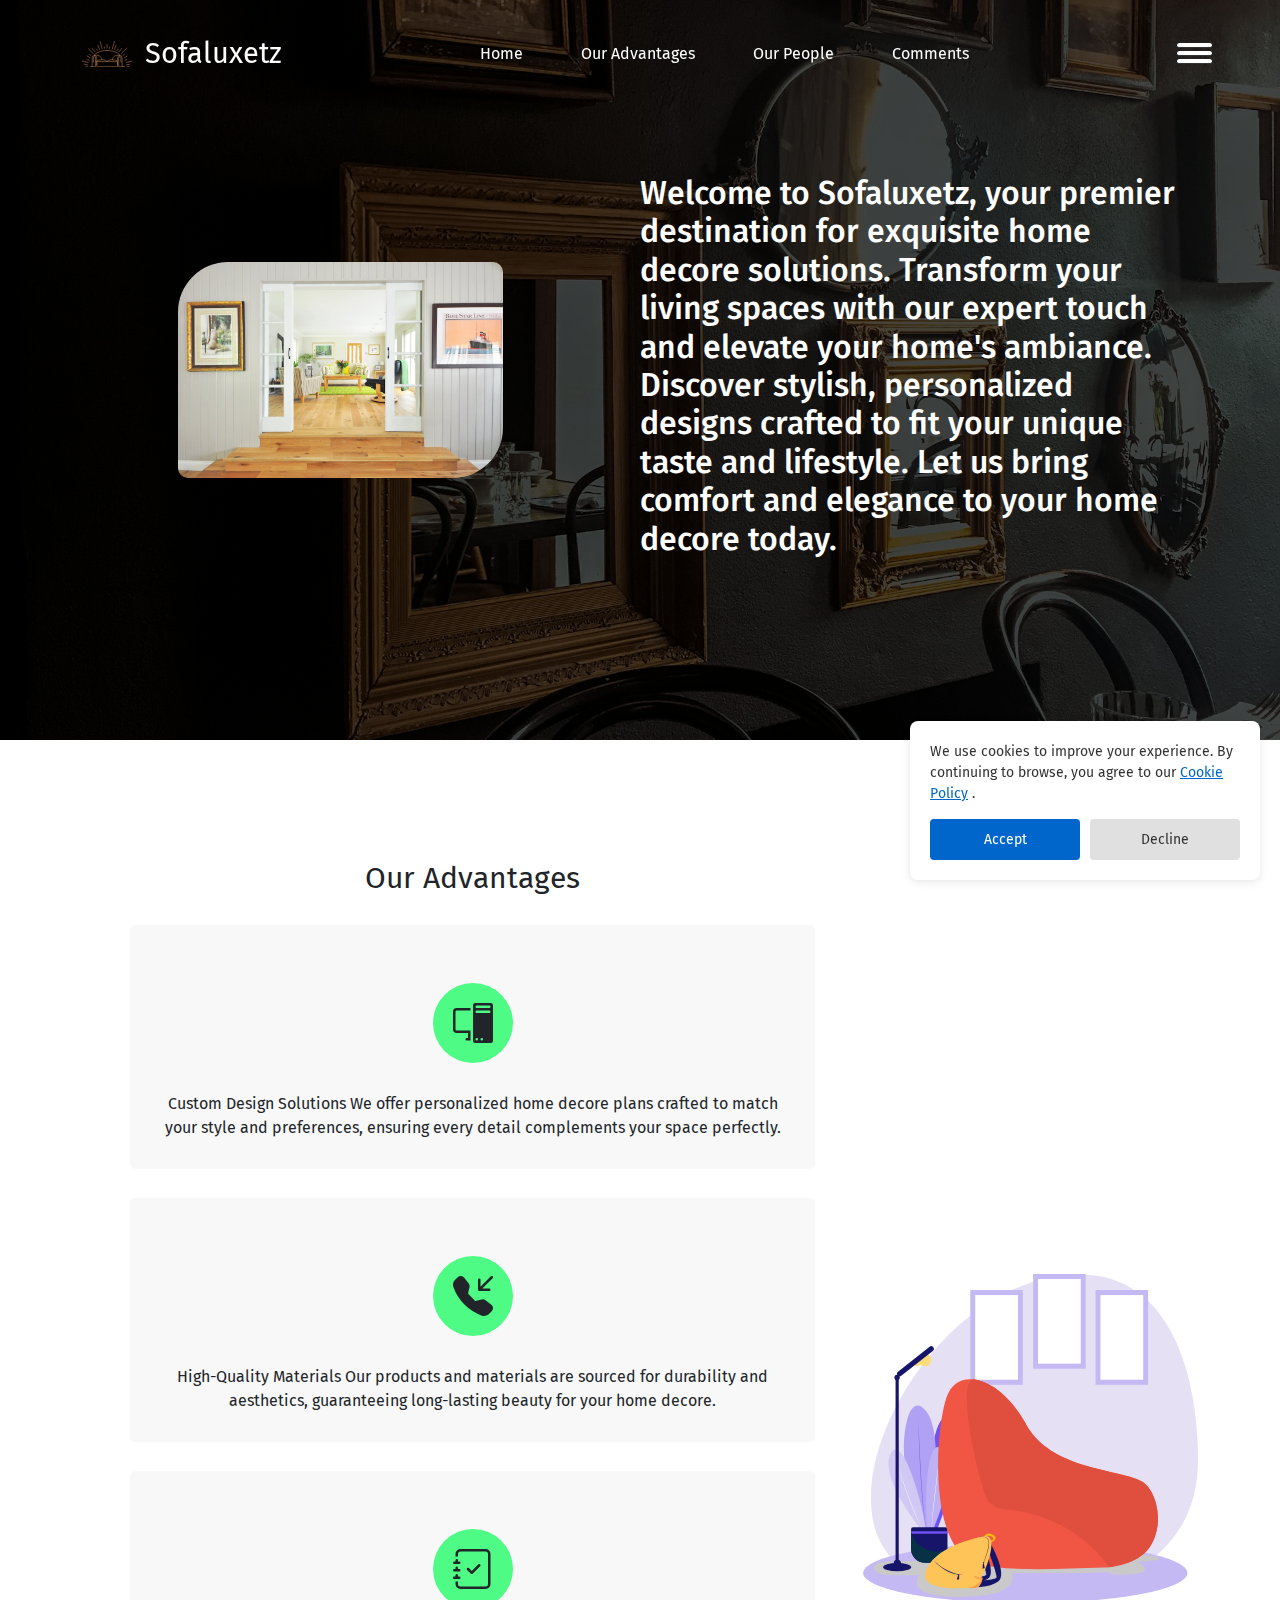
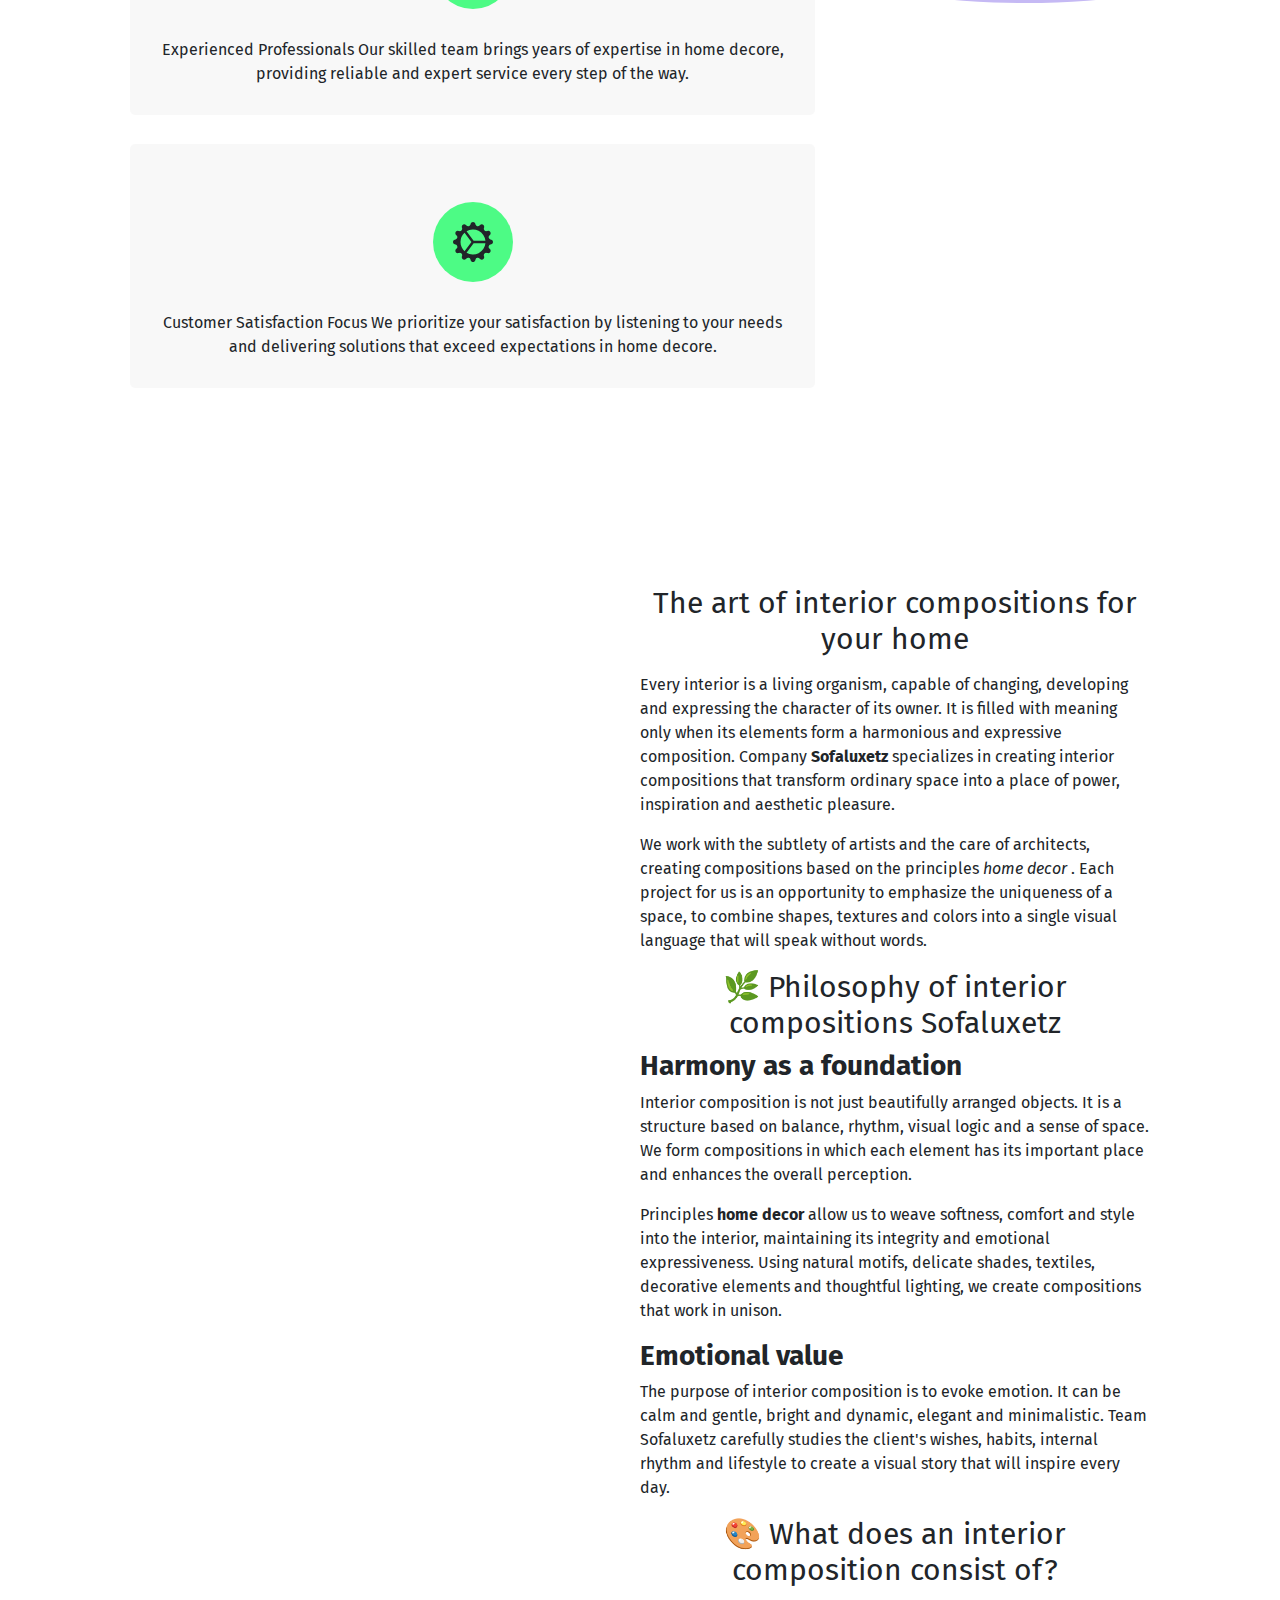
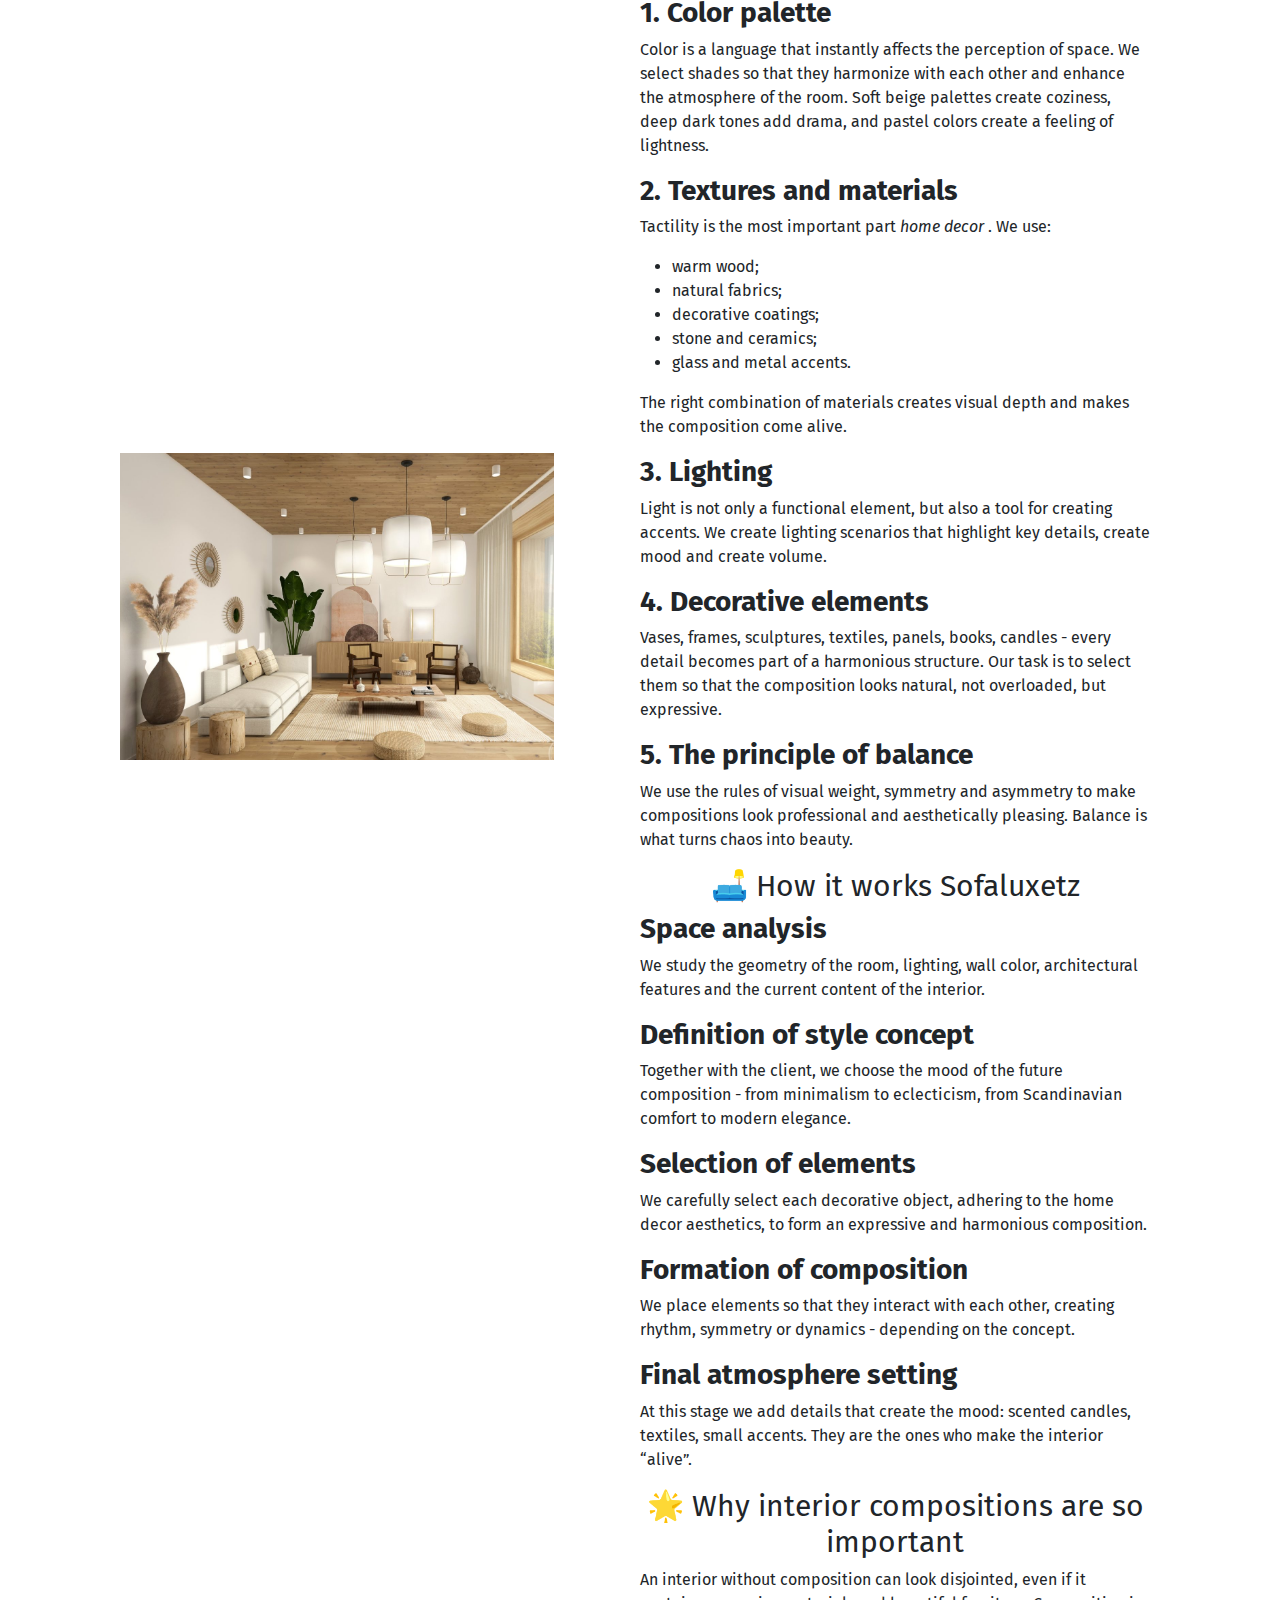
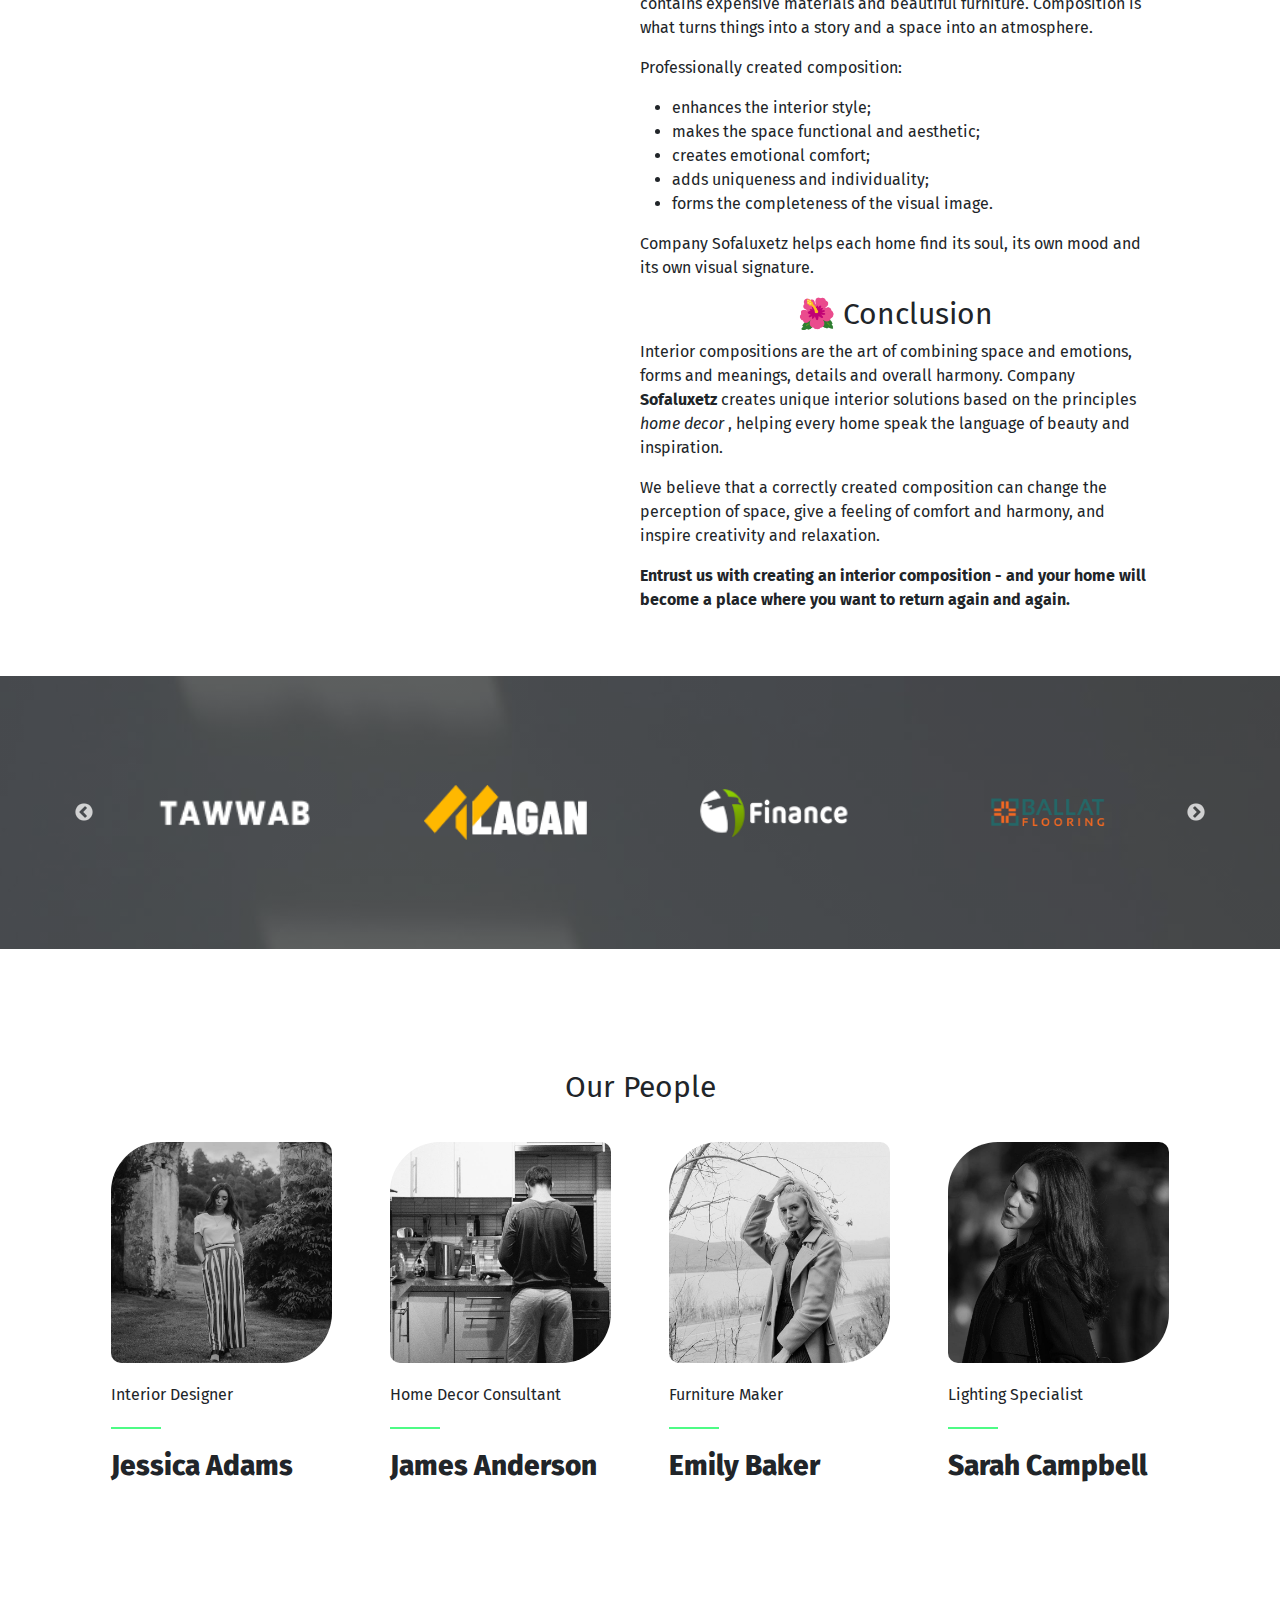
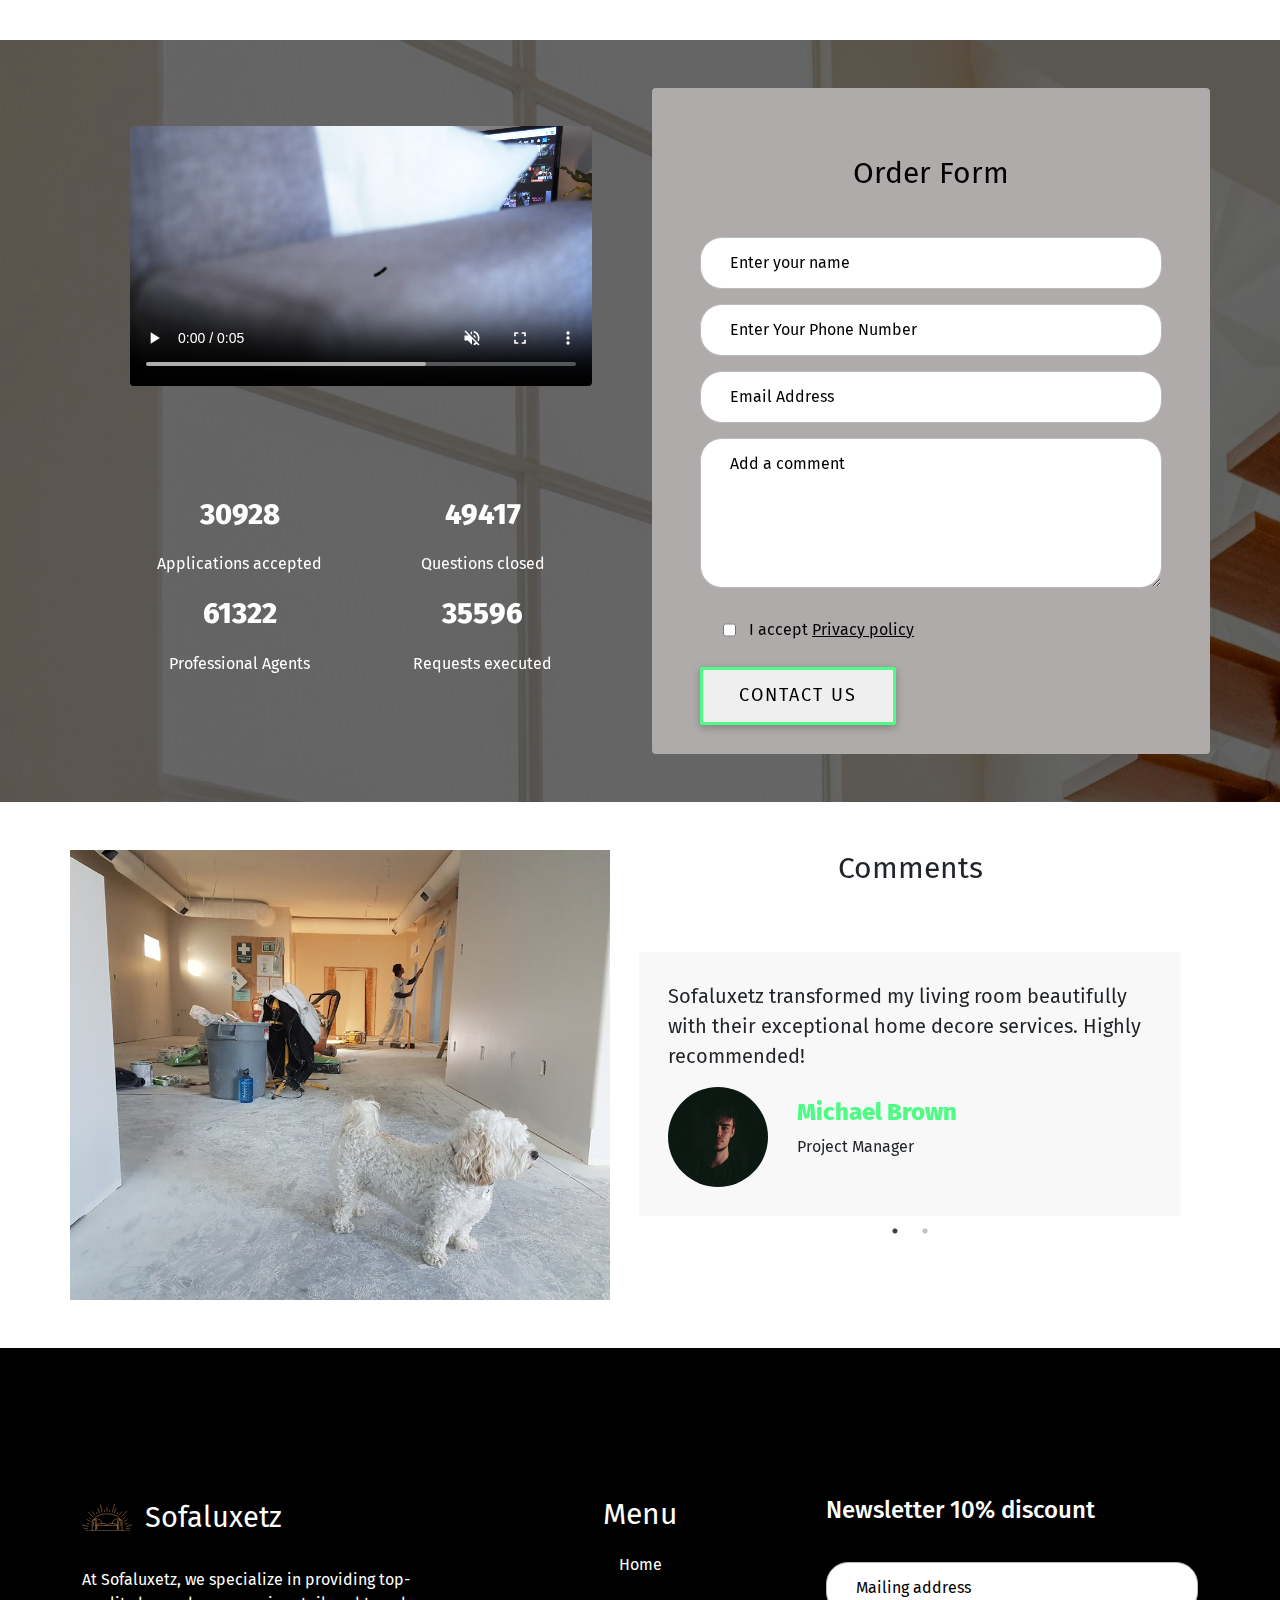
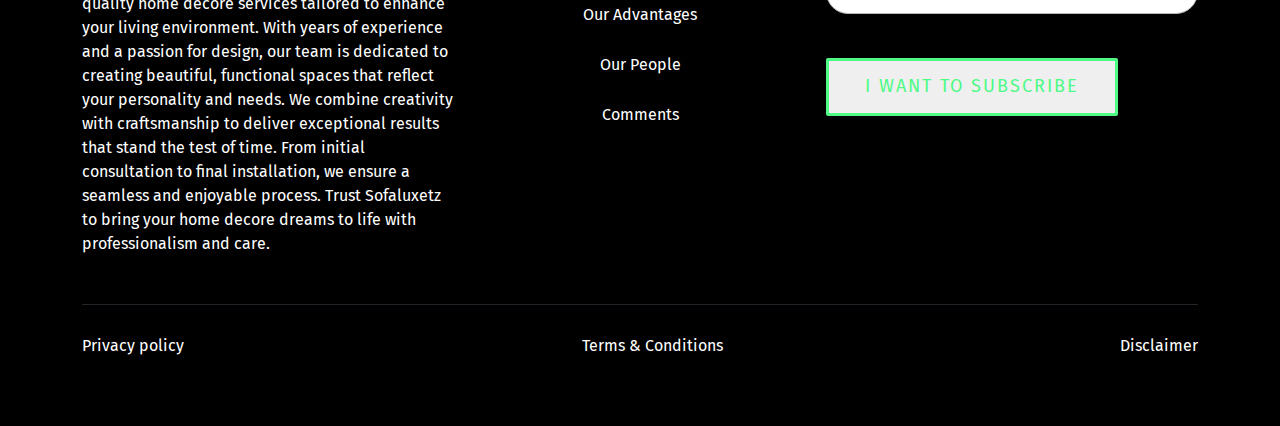
<file: public/index.html>
<!DOCTYPE html> 
<html>
  <head>
   
   <!-- Google tag (gtag.js) -->
<script async src="https://www.googletagmanager.com/gtag/js?id=G-1SFYRW13E4"></script>
<script>
  window.dataLayer = window.dataLayer || [];
  function gtag(){dataLayer.push(arguments);}
  gtag('js', new Date());

  gtag('config', 'G-1SFYRW13E4');
</script>
    <meta charset="UTF-8" />
    <meta http-equiv="X-UA-Compatible" content="IE=edge" />
    <meta name="viewport" content="width=device-width, initial-scale=1.0" />

    <link href="https://fonts.googleapis.com/css2?family=Fira+Sans:ital,wght@0,100;0,200;0,300;0,400;0,500;0,600;0,700;0,800;0,900;1,100;1,200;1,300;1,400;1,500;1,600;1,700;1,800;1,900&display=swap" rel="stylesheet" />

    <title>Sofaluxetz — The art of interior compositions for your home</title>

    <meta property="og:title" content="Sofaluxetz — The art of interior compositions for your home" />
    <meta property="og:image" content="posts/2025_12_01/decor-09ec9-1.png" />
    <meta name="keywords" content="home decore" />
    <meta property="og:description" content="Every interior is a living organism, capable of changing, developing and expressing the character of its owner. It is filled with meaning only when its" />
    <meta name="description" content="Every interior is a living organism, capable of changing, developing and expressing the character of its owner. It is filled with meaning only when its" />

    <link rel="stylesheet" href="interface/css/slick.css" />
    <link rel="stylesheet" href="interface/css/slick-theme.css" />
    <link rel="stylesheet" href="interface/css/bootstrap.min.css" />
    
    <script src="interface/js/bootstrap.min.js"></script>
    <script src="interface/js/jquery-3.7.1.min.js"></script>
    <script src="interface/js/slick.min.js"></script>

     
    <link rel="shortcut icon" href="brand.svg" type="image/x-icon" />
    <link href="https://fonts.googleapis.com/css2?family=Fira+Sans:ital,wght@0,100;0,200;0,300;0,400;0,500;0,600;0,700;0,800;0,900;1,100;1,200;1,300;1,400;1,500;1,600;1,700;1,800;1,900&display=swap" rel="stylesheet" />
    <link href="https://fonts.googleapis.com/css2?family=Big+Shoulders+Stencil+Display:wght@400;500;600;700&display=swap" rel="stylesheet" />

    <style>

      body {
          width: 100%;
          direction: ltr;
          font-family: 'Fira Sans', sans-serif !important;
          font-size: 16px;
          margin: 0;
          padding: 0;
          overflow-x: hidden;
      }

      :root {
        --m-col-1: #f17fc6;
        --m-col-2: #aa68ec;
        --m-col-3: #4dfb85;
        --m-col-4: #fa8893;
        --m-col-5: #9771f9;
      }

      h2 {
        text-align: center;
        width: 100%;
        font-size: 30px;
        font-weight: 400;
      }
      .main-For-pad {
        padding: 120px 0px;
      }
      .content-block p{
        margin-bottom: 13px;
        text-indent: 3ch;
      }
      .content-block h2{
          font-weight: 400;
          text-align: center;
          margin-bottom:  29px;
      }
 
      .content-block table, .content-block a{
          word-break: break-word;
          color: inherit;
      }

      .btn-1 {
        text-decoration: none;
        display: inline-block;
        transition: all 0.2s ease-in;
        position: relative;
        overflow: hidden;
        z-index: 1;
        color: #090909;
        padding: 0.7em 1.7em;
        cursor: pointer;
        font-size: 18px;
        border-radius: 0.5em;
        background: #e8e8e8;
        border: 1px solid #e8e8e8;
        box-shadow: 6px 6px 12px #c5c5c5, -6px -6px 12px #ffffff;
      }

      .btn-1:active {
        color: #666;
        box-shadow: inset 4px 4px 12px #c5c5c5, inset -4px -4px 12px #ffffff;
      }

      .btn-1:before {
        content: "";
        position: absolute;
        left: 50%;
        transform: translateX(-50%) scaleY(1) scaleX(1.25);
        top: 100%;
        width: 140%;
        height: 180%;
        background-color: rgba(0, 0, 0, 0.05);
        border-radius: 50%;
        display: block;
        transition: all 0.5s 0.1s cubic-bezier(0.55, 0, 0.1, 1);
        z-index: -1;
      }

      .btn-1:after {
        content: "";
        position: absolute;
        left: 55%;
        transform: translateX(-50%) scaleY(1) scaleX(1.45);
        top: 180%;
        width: 160%;
        height: 190%;
        background-color: var(--m-col-3);
        border-radius: 50%;
        display: block;
        transition: all 0.5s 0.1s cubic-bezier(0.55, 0, 0.1, 1);
        z-index: -1;
      }

      .btn-1:hover {
        color: #ffffff;
        border: 1px solid var(--m-col-3);
      }

      .btn-1:hover:before {
        top: -35%;
        background-color: var(--m-col-3);
        transform: translateX(-50%) scaleY(1.3) scaleX(0.8);
      }

      .btn-1:hover:after {
        top: -45%;
        background-color: var(--m-col-3);
        transform: translateX(-50%) scaleY(1.3) scaleX(0.8);
      }

      .btn-2 {
        display: inline-block;
        width: auto;
        text-decoration: none;
        position: relative;
        padding: 16px 20px;
        border-radius: 7px;
        border: 1px solid var(--m-col-3);
        font-size: 14px;
        text-transform: uppercase;
        font-weight: 400;
        letter-spacing: 2px;
        background: transparent;
        color: #fff;
        overflow: hidden;
        box-shadow: 0 0 0 0 transparent;
        -webkit-transition: all 0.2s ease-in;
        -moz-transition: all 0.2s ease-in;
        transition: all 0.2s ease-in;
      }

      .btn-2:hover {
        color: white;
        background: var(--m-col-3);
        box-shadow: 0 0 30px 5px var(--m-col-3);
        -webkit-transition: all 0.2s ease-out;
        -moz-transition: all 0.2s ease-out;
        transition: all 0.2s ease-out;
      }

      .btn-2:hover::before {
        -webkit-animation: sh02 0.5s 0s linear;
        -moz-animation: sh02 0.5s 0s linear;
        animation: sh02 0.5s 0s linear;
      }

      .btn-2::before {
        content: '';
        display: block;
        width: 0px;
        height: 86%;
        position: absolute;
        top: 7%;
        left: 0%;
        opacity: 0;
        background: #fff;
        box-shadow: 0 0 50px 30px #fff;
        -webkit-transform: skewX(-20deg);
        -moz-transform: skewX(-20deg);
        -ms-transform: skewX(-20deg);
        -o-transform: skewX(-20deg);
        transform: skewX(-20deg);
      }

      @keyframes sh02 {
        from {
          opacity: 0;
          left: 0%;
        }

        50% {
          opacity: 1;
        }

        to {
          opacity: 0;
          left: 100%;
        }
      }

      .btn-2:active {
        box-shadow: 0 0 0 0 transparent;
        -webkit-transition: box-shadow 0.2s ease-in;
        -moz-transition: box-shadow 0.2s ease-in;
        transition: box-shadow 0.2s ease-in;
      }

      .btn-3 {
        font-size: 18px;
        letter-spacing: 2px;
        text-transform: uppercase;
        display: inline-block;
        text-align: center;
        padding: 0.7em 2em;
        border: 3px solid var(--m-col-3);
        border-radius: 2px;
        position: relative;
        box-shadow: 0 2px 10px rgba(0, 0, 0, 0.16), 0 3px 6px rgba(0, 0, 0, 0.1);
        color: var(--m-col-3);
        text-decoration: none;
        transition: 0.3s ease all;
        z-index: 1;
      }

      .btn-3:before {
        transition: 0.5s all ease;
        position: absolute;
        top: 0;
        left: 50%;
        right: 50%;
        bottom: 0;
        opacity: 0;
        content: '';
        background-color: var(--m-col-3);
        z-index: -1;
      }

      .btn-3:hover, .btn-3:focus {
        color: white;
      }

      .btn-3:hover:before, .btn-3:focus:before {
        transition: 0.5s all ease;
        left: 0;
        right: 0;
        opacity: 1;
      }

      .btn-3:active {
        transform: scale(0.9);
      }

      .btn-4 {
        display: inline-block;
        color: white;
        text-decoration: none;
        cursor: pointer;
        padding: 13px 20px;
        border-radius: 15px;
        background-color: gray;
        font-size: 25px;
        border: 2px solid black;
        transition: all 0.5s;
      }
      .btn-4:hover {
        color: white;
        background-color: var(--m-col-3);
        box-shadow: 0px 0px 15px var(--m-col-3);
        transform: scale(0.9);
      }

      .btn-5 {
        display: inline-block;
        text-decoration: none;
        border-radius: 8px;
        border: 1px solid transparent;
        padding: 0.6em 1.2em;
        font-size: 1em;
        font-weight: 400;
        font-family: inherit;
        background-color: #1a1a1a;
        cursor: pointer;
        color: white !important;
        transition: 0.2s;
      }

      .btn-5:hover {
        box-shadow: 0px 0px 17px -4px var(--m-col-3);
        border-color: var(--m-col-3);
        color: #f7f5ff;
        background-color: #2e2546;
      }

      .btn-5:active {
        box-shadow: 0px 0px 17px -7px var(--m-col-3);
        border-color: var(--m-col-3);
        transform: scale(0.95);
      }

      .main-header {
        position: relative;
        padding: 0;
        width: 100%;
        overflow-x: hidden;
      }

      .head-box {
        padding: 0;
      }

      .logo-and-menu {
        position: absolute;
        z-index: 1;
        display: flex;
        justify-content: space-between;
        padding: 29px 0;
      }

      .logo-and-name {
        display: flex;
      }

      .logo {
        height: auto;
        margin: auto 0;
        width: 50px;
      }

      .logo img {
        width: 100%;
      }

      .name {
        height: auto;
        margin: auto 0;
        color: white;
        padding-left: 13px;
        font-size: 29px;
      }

      .main-menu-list {
        text-align: center;
        display: flex;
      }

      .nav-li {
        transition: 0.5s;
        display: block;
        margin: auto 0;
        flex: 1;
        padding: 13px 29px;
        list-style: none;
        white-space: nowrap;
      }

      .nav-li:hover a {
        transition: 0.5s;
        color: var(--m-col-3);
      }

      .nav-li a, .cont a {
        text-decoration: none;
        color: white;
      }

      .burger-menu {
        display: none;
        width: 35px;
        height: 22px;
        margin: auto 10px;
      }

      .line {
        display: block;
        width: 100%;
        height: 5px;
        margin-bottom: 3px;
        background-color: black;
        border-bottom: 1px solid #333;
        border-radius: 5px;
      }

      .burgMain {
        cursor: pointer;
        display: block;
        width: 35px;
        height: 22px;
        margin: auto 10px;
      }

      .burgMain .line {
        background-color: white;
      }

      .headSlid {
        display: none;
        right: 0;
        z-index: 2;
        position: fixed;
        width: 400px;
        height: 100vh;
        background-color: black;
      }

      .cross {
        cursor: pointer;
        position: absolute;
        right: 0;
        margin: 15px 25px;
      }

      .cross svg {
        width: 30px;
        height: 30px;
        color: grey;
      }

      .headSlid .foot-logo {
        padding: 38px 25px 29px;
      }

      .cont-head {
        display: flex;
        padding: 29px 29px 0;
      }

      .cont-head svg {
        display: block;
        margin-right: 10px;
        width: 30px;
        height: 30px;
        color: var(--m-col-3);
      }

      .cont-head p {
        flex: 1;
        color: white;
        margin-bottom: 0rem;
      }

      .cont-head a {
        text-decoration: none;
        color: white;
      }

      #hedMenuTwo {
        width: 100%;
        display: none;
        position: relative;
        top: 0;
        left: 0;
        background-color: #ffffff;
      }

      #hedMenuTwo nav {
        border: 2px solid #ffffff;
      }

      #hedMenuTwo nav a {
        text-decoration: none;
        color: black;
      }

      .nav-li1 {
        padding: 20px;
        list-style: none;
        transition: 0.5s;
        border-bottom: 1px solid #333;
      }

      .nav-li1-1 {
        padding: 20px;
        list-style: none;
      }

      .content-head {
        margin: auto;
        width: 100%;
        box-sizing: border-box;
        height: auto;
      }

      .single-item-block1 {
        height: auto;
        object-fit: cover;
        background-image: linear-gradient(rgba(0, 0, 0, 0.7), rgba(0, 0, 0, 0.7)), url(frame/depictions_header_6937db4c0d7957.47076741.jpg);
        background-position: center;
        background-size: cover;
      }

      

      .hero-box {
        display: flex;
        padding: 145px 0;
        flex-direction: row;
      }

      .img-head, .title-head {
        flex: 1;
      }

      .title-head {
        height: auto;
        margin: auto 0;
        color: white;
        padding: 0 29px;
      }

      .title-head h1 {
        padding: 29px 0;
        font-size: 32px;
      }

      .img-head {
          height: auto;
          margin: auto;
      }

      .img-head img {
        border-radius: 50px 10px;
        display: block;
        width: 60%;
        margin: 0 auto;
      }

      .main-cont {
        padding: 0;
        width: 100%;
        overflow-x: hidden;
      }

      .block-benefit {
        display: flex;
        padding-top: 120px;
        flex-direction: row;
      }

      .block1 {
        flex-direction: column;
        margin: 29px 48px;
        border-radius: 5px;
        padding: 29px 29px;
        display: flex;
        background-color: #00000007;
      }

      .icon1 {
        transition: 0.5s;
        border-radius: 50%;
        width: 80px;
        height: 80px;
        background-color: var(--m-col-3);
        margin: 29px auto 29px;
      }

      .icon1 svg {
        transition: 0.5s;
        position: relative;
        top: 50%;
        left: 50%;
        width: 50%;
        height: auto;
        transform: translate(-50%,-50%);
      }

      .block1-text {
        text-align: center;
      }

      .block1-text p {
        margin-bottom: 0rem;
      }
      .benef-box {
        width: 70%;
      }
      .benef-img {
        width: 30%;
      }

      .benef-img {
        height: auto;
        margin: auto;
      }

      .benef-img img {
        width: 100%;
        display: block;
        height: 400px;
        object-fit: contain;
      }

      .block1:hover .icon1 {
        background-color: black;
        transition: 0.5s;
      }

      .block1:hover .icon1 svg {
        color: white;
        transition: 0.5s;
      }

      .benef-box .btn-1, .benef-box .btn-2, .benef-box .btn-3, .benef-box.btn-4 {
        color: black;
      }

      .main-content {
        padding-top: 120px;
        display: flex;
        flex-direction: row;
      }

      .content, .img-content {
        flex: 1;
      }

      .content {
        order: 2;
        padding: 48px;
      }

      .img-content {
        order: 1;
        width: 100%;
        height: auto;
        margin: auto 0;
        display: flex;
        align-items: center;
        justify-content: center;
      }
     
      .img-content img {
        height: 307px;
        object-fit: contain;
        width: 100%;
        display: block;
        margin: 0 auto;
      }

      .price {
        display: inline-block;
        width: auto;
        padding: 13px 29px;
        margin-top: 13px;
        font-weight: 800;
        font-size: 25px;
        border-radius: 5px;
        background-color: var(--m-col-3);
      }

      .worker {
        display: flex;
        flex-direction: column;
        padding-top: 120px;
      }

      .box-worker {
        display: flex;
        flex-wrap: wrap;
      }

      .block2 {
        display: flex;
        flex-direction: column;
        flex: 1;
        margin: 29px;
      }

      .block2 img {
        width: 100%;
        border-radius: 50px 10px;
        filter: grayscale(100%);
        transition: 0.5s;
      }

      .block2 p {
        padding: 20px 0;
        margin-bottom: 0rem;
      }

      .block2 h3 {
        font-weight: 800;
        transition: 0.5s;
      }

      .block2:hover img {
        filter: grayscale(0%);
        transition: 0.5s;
      }

      .block2:hover h3 {
        color: var(--m-col-3);
        transition: 0.5s;
      }

      .slider1 {
        padding: 80px 0;
        background-image: linear-gradient(rgba(0, 0, 0, 0.6), rgba(0, 0, 0, 0.6)), url(frame/pictures_header_6937db4c0d7a63.38310267.jpg);
      }

      .content1 {
        margin: auto;
        padding: 29px;
        width: 100%;
        box-sizing: border-box;
      }

      .block3 {
        display: flex !important;
      }

      .block3 img {
        height: 55px;
        width: 100%;
        object-fit: contain;
        margin: auto;
      }

      .tariff {
        display: flex;
        flex-wrap: wrap;
        color: black;
        padding: 120px 0;
      }

      .tariff-block {
        transition: 0.5s;
        flex: 1;
        text-align: center;
        margin: 20px 29px;
        border: 1px solid grey;
        box-shadow: 5px 5px 18px #9b9696, -5px -5px 18px #a9a9a9;
        background-color: var(--m-col-3);
      }

      .wh-bg {
        background-color: white;
        padding: 29px 0;
        border-radius: 0 0 100px 100px;
      }

      .tariff-block .btn-1, .tariff-block .btn-2, .tariff-block .btn-3, .tariff-block .btn-4 {
        color: black;
        margin: 29px 29px;
        background-color: white;
      }

      .tariff-block .btn-5 {
        margin: 29px 29px;
      }

      .tariff-name {
        margin-bottom: 0rem;
        font-size: 29px;
      }

      .tariff-month {
        color: white;
        margin-bottom: 0rem;
        font-weight: 800;
        font-size: 30px;
        padding: 29px 13px 0;
      }

      .tarif1 {
        color: white;
        border-bottom: 2px solid white;
        margin-bottom: 0rem;
        padding: 29px 13px;
      }

      .tarif1 svg {
        width: 20px;
        padding-top: 3px;
        float: left;
        margin: auto 13px auto 0;
        height: 100%;
      }

      .tarif1 p {
        margin-bottom: 0rem;
      }

      .block-gallery {
        display: flex;
      }

      .title-gallery {
        padding-bottom: 29px;
        text-align: left;
      }

      .title-gallery h2 {
        font-weight: 400;
      }

      .block4 {
        margin-bottom: 29px;
        transition: 0.3s;
      }

      .block4 img {
        width: 100%;
        height: 100%;
        border-radius: 4px;
      }

      .block4:hover {
        transition: 0.3s;
        transform: scale(1.05);
      }

      .block4:hover img {
        box-shadow: 5px 5px 18px black, -5px -5px 18px black;
      }

      .comment {
        display: flex;
        padding: 48px 0;
        flex-direction: row;
      }

      .img-comment {
        flex: 1;
      }

      .img-comment img {
        object-fit: cover;
        width:100%;
        display: block;
        height: 450px;
      }

      .text-comment {
        display: flex;
        flex-direction: column;
      }

      .content2 {
        margin: auto;
        padding: 29px;
        width: 100%;
        max-width: 600px;
        box-sizing: border-box;
      }

      .main-comment {
        font-size: 20px;
      }

      .title-comment h2 {
        padding-bottom: 29px;
      }

      .block5 {
        display: flex;
        flex-direction: column;
        padding: 29px;
        border-radius: 4px;
        background-color: #00000007;
      }

      .img-and-name {
        display: flex;
      }

      .bl {
        width: 100px;
      }

      .bl img {
        width: 100%;
        border-radius: 50%;
      }

      .bl2 {
        height: auto;
        margin: auto 29px;
      }

      .bl2 h4 {
        font-weight: 800;
        color: var(--m-col-3);
      }

      .box {
        margin-top: 120px;
        background-image: linear-gradient(rgba(0, 0, 0, 0.6), rgba(0, 0, 0, 0.6)), url(frame/photos_header_6937db4c0d7ab0.14003416.jpg);
      }

      .main-form {
        display: flex;
        padding: 48px 0;
        flex-direction: row;
      }

      .video-and-stats, .forma {
        flex: 1;
      }

      .video-and-stats {
        display: flex;
        flex-direction: column;
        padding: 38px 60px;
      }

      .video-player {
        width: 100%;
        border-radius: 4px;
      }

      .main-stats {
        display: flex;
        padding-top: 100px;
        color: white;
      }

      .main-stats p {
        text-align: center;
      }

      .num {
        font-weight: 800;
        font-size: 29px;
      }

      .forma {
        padding: 29px 48px;
         background-color: #afabab;;
        border-radius: 4px;
      }

      .form-title {
        padding: 38px 0;
      }

      .form-title h2 {
        color: black;
        font-weight: 400;
        padding: 0;
      }

      .input-groupblock-part {
              border-radius: 22px;
              border: 0.5px solid #bbb;
              margin-bottom: 15px !important;
              padding: 13px 29px;
            }

            input::placeholder {
              color: black;
            }

            .textarea-groupblock-part {
              min-height: 150px;
              border-radius: 22px;
              border: 0.5px solid #bbb;
              padding: 13px 29px;
            }

            textarea::placeholder {
              color: black;
            }

            label {
              color: black;
            }

            .form-check {
              display: flex;
              padding: 23px;
            }

            .form-check label {
              display: block;
              text-align: center;
              padding: 0 13px;
            }

            .form-check a {
              color: black;
            }

            #check-inp {
              width: auto;
              margin: 0;
            }

            .block-form input, textarea {
              margin: 0 auto;
              width: 100%;
            }

      .block-form button {
        color: black;
      }

      .main-foot {
        padding: 48px 0;
        display: flex;
        flex-direction: column;
        background-color: black;
        width: 100%;
        overflow-x: hidden;
      }

      .map {
        padding: 0;
      }

      .cont-foot {
        display: flex;
        padding: 29px 48px;
        background-color: white;
        border-radius: 4px;
      }

      .cont-foot-title {
        height: auto;
        margin: auto 0;
      }

      .cont-foot-title h2 {
        font-weight: 800;
        padding: 0;
        color: var(--m-col-3);
      }

      .cont-foot-title p {
        text-align: center;
      }

      .block7 {
        flex: 1;
        height: auto;
        margin: auto 48px;
      }

      .block7 svg {
        width: 50px;
        height: 50px;
        margin-bottom: 20px;
        color: var(--m-col-3);
      }

      .block7 a {
        text-decoration: none;
        color: black;
      }

      .logo-and-news {
        display: flex;
        flex-direction: row;
        padding-top: 100px;
        padding-bottom: 48px;
      }

      .foot-logo {
        flex: 1;
        color: white;
      }

      .foot-logo p {
        padding-top: 29px;
        margin-bottom: 0rem;
      }

      .foot-menu {
        flex: 1;
      }

      .foot-menu h2 {
        text-align: center;
        color: white;
        padding: 0;
        font-weight: 400;
      }

      .foot-menu nav {
        flex-direction: column;
      }

      .foot-cont h2 {
        color: white;
        padding-bottom: 13px;
        font-weight: 400;
      }

      .newsletter {
        flex: 1;
        height: 100%;
        padding-bottom: 29px;
        color: white;
      }

      .newsletter h4 {
        padding: 0 0 29px;
      }

      .newsletter .input-groupblock-part {
        width: 100%;
      }

      .newsletter button {
        margin-top: 29px;
      }

      .footPrivBlok {
        border-top: 1px solid;
        display: flex;
        flex-wrap: wrap;
        justify-content: space-between;
        padding: 29px 0 20px;
      }

      .footPrivBlok a {
        text-decoration: none;
        color: white;
      }

      .empty {
        height: 2px;
        width: 50px;
        margin-bottom: 20px;
        background-color: var(--m-col-3);
      }
      .single-item2 {
        direction: initial;
      }

      @media (max-width: 1200px) {

        .text-comment {
          width: 500px;
        }

      }

      @media (max-width: 991px) {
        .benef-img {
          width: 100%;
        }
        .benef-box {
          width: 100%;
        }
        .head-box {
          background-color: var(--m-col-3);
        }

        .logo-and-menu {
          position: relative;
        }

        .main-menu {
          display: none;
        }

        .burger-menu {
          display: block;
        }

        .burgMain {
          display: none;
        }

        .block-benefit {
          flex-direction: column;
        }

        .benef-img {
          margin: 29px auto;
        }

        .benef-img img {
          width: 100%;
        }

        .main-content {
          flex-direction: column;
        }

        .block2 {
          flex: none;
          margin: 20px 0;
          padding: 10px;
        }

        .tariff {
          flex-direction: column;
        }

        .comment {
          flex-direction: column;
        }

        .text-comment {
          width: 100%;
          margin-top: 48px;
        }

        .main-form {
          flex-direction: column;
        }

        .block7 {
          margin: auto 15px;
        }

        .logo-and-news {
          flex-direction: column;
        }

        .foot-logo {
          width: auto;
          margin: 0 auto;
          margin-bottom: 38px;
          text-align: center;
        }

        .newsletter {
          margin-top: 38px;
          text-align: center;
        }

      }

      @media(max-width: 767px) {

        .hero-box {
          flex-direction: column;
        }

        .img-head {
          order: 1;
          margin: 0 auto 48px;
        }

        .title-head {
          order: 2;
          text-align: center;
        }

        .title-head h1 {
          font-size: 25px;
        }

        .cont-foot {
          flex-direction: column;
        }

        .cont-foot-title {
          width: 100%;
          margin: 0 auto;
        }

        .block7 {
          width: auto;
          margin: 20px auto;
          text-align: center;
        }

        .footPrivBlok {
          flex-direction: column;
        }

        .footPrivBlok a {
          text-align: center;
        }

      }

      @media(max-width: 575px) {
        .img-content img {
          height: auto;
        }

        .title-head h1 {
          font-size: 25px;
        }

        .block1 {
          margin: 20px 5px;
        }

        .img-content {
          width: 100%;
          padding: 0 0 29px;
        }

        .content {
          padding: 10px;
        }

        .content2 {
          padding: 10px;
        }

        .video-and-stats {
          padding: 38px 10px;
        }

        .forma {
          padding: 29px 10px;
        }

        .cont-foot {
          padding: 29px 20px;
        }

        .foot-logo .name {
          font-size: 20px;
        }
      }
    </style>

    
  </head>

  <body>

    <link rel="stylesheet" type="text/css" href="interface/css/cookie.css">
<div class="privacy-popup" id="privacyPopup">
  <p>We use cookies to improve your experience. By continuing to browse, you agree to our <a href="cookie.html">Cookie Policy</a> .</p>
  <div class="btn-container">
    <button class="accept-btn" id="acceptCookies">Accept</button>
    <button class="decline-btn" id="declineCookies">Decline</button>
  </div>
</div>
<script src="interface/js/cookie.js"></script>

    <header class="container-fluid main-header">
      <div class="container-fluid head-box">
        <div class="headSlid">
          <div class="cross">
            <svg xmlns="http://www.w3.org/2000/svg" width="16" height="16" fill="currentColor" class="bi bi-x-square" viewBox="0 0 16 16">
              <path d="M14 1a1 1 0 0 1 1 1v12a1 1 0 0 1-1 1H2a1 1 0 0 1-1-1V2a1 1 0 0 1 1-1zM2 0a2 2 0 0 0-2 2v12a2 2 0 0 0 2 2h12a2 2 0 0 0 2-2V2a2 2 0 0 0-2-2z"/>
              <path d="M4.646 4.646a.5.5 0 0 1 .708 0L8 7.293l2.646-2.647a.5.5 0 0 1 .708.708L8.707 8l2.647 2.646a.5.5 0 0 1-.708.708L8 8.707l-2.646 2.647a.5.5 0 0 1-.708-.708L7.293 8 4.646 5.354a.5.5 0 0 1 0-.708"/>
            </svg>
          </div>
          <div class="foot-logo">
            <div class="logo-and-name">
              <div class="logo">
                <img src="brand.svg" alt="" />
              </div>
              <div class="name">Sofaluxetz</div>
            </div>
            <p>At Sofaluxetz, we specialize in providing top-quality home decore services tailored to enhance your living environment. With years of experience and a passion for design, our team is dedicated to creating beautiful, functional spaces that reflect your personality and needs. We combine creativity with craftsmanship to deliver exceptional results that stand the test of time. From initial consultation to final installation, we ensure a seamless and enjoyable process. Trust Sofaluxetz to bring your home decore dreams to life with professionalism and care.</p>
          </div>

          
        </div>
        <div class="container">
          <div class="container logo-and-menu">
            <div class="logo-and-name">
              <div class="logo">
                <img src="brand.svg" alt="" />
              </div>
              <div class="name">Sofaluxetz</div>
            </div>

            <div class="main-menu">
              <nav class="main-menu-list">
                <li class="nav-li">
                  <a href="./#home" class="menu-a">Home</a>
                </li>
                <li class="nav-li">
                  <a href="./#benefit" class="menu-a">Our Advantages</a>
                </li>
                
                <li class="nav-li">
                  <a href="./#worker" class="menu-a">Our People</a>
                </li>
                 
                <li class="nav-li">
                  <a href="./#comment" class="menu-a">Comments</a>
                </li>
                
              </nav>
            </div>
            <div class="burger-menu">
              <div class="func" onmousedown="openBurg()">
                <span class="line"></span>
                <span class="line"></span>
                <span class="line"></span>
              </div>
            </div>
            <div class="burgMain">
              <span class="line"></span>
              <span class="line"></span>
              <span class="line"></span>
            </div>
          </div>
        </div>
      </div>
      <div id="hedMenuTwo">
        <nav class="container">
          <a href="./#home" class="menu-a"><li class="nav-li1">Home</li></a>
          <a href="./#benefit" class="menu-a"><li class="nav-li1">Our Advantages</li></a>
          
          <a href="./#worker" class="menu-a"><li class="nav-li1">Our People</li></a>
           
          <a href="./#comment" class="menu-a"><li class="nav-li1-1">Comments</li></a>
          
        </nav>
      </div>

      <div class="content-head">
        <div class="slider single-item" style="direction: initial;">
          <div class="single-item-block1">
            <div class="container hero-box">
              <div class="img-head">
                <img src="frame/figures_gallery_6937db4c0d7bd2.51852202.jpg" alt="" />
              </div>
              <div class="title-head">
                <h1>Welcome to Sofaluxetz, your premier destination for exquisite home decore solutions. Transform your living spaces with our expert touch and elevate your home's ambiance. Discover stylish, personalized designs crafted to fit your unique taste and lifestyle. Let us bring comfort and elegance to your home decore today.</h1>
                
              </div>
            </div>
          </div>
        </div>
      </div>
    </header>
    

    <a name="benefit"></a>
    <main class="container-fluid main-cont">
      <div class="container block-benefit shipping-overlaynf">
        <div class="benef-box">
          <h2>Our Advantages</h2>
          <div class="block1">
            <div class="icon1">
              <svg xmlns="http://www.w3.org/2000/svg" width="16" height="16" fill="currentColor" class="bi bi-pc-display" viewBox="0 0 16 16">
                <path d="M8 1a1 1 0 0 1 1-1h6a1 1 0 0 1 1 1v14a1 1 0 0 1-1 1H9a1 1 0 0 1-1-1zm1 13.5a.5.5 0 1 0 1 0 .5.5 0 0 0-1 0m2 0a.5.5 0 1 0 1 0 .5.5 0 0 0-1 0M9.5 1a.5.5 0 0 0 0 1h5a.5.5 0 0 0 0-1zM9 3.5a.5.5 0 0 0 .5.5h5a.5.5 0 0 0 0-1h-5a.5.5 0 0 0-.5.5M1.5 2A1.5 1.5 0 0 0 0 3.5v7A1.5 1.5 0 0 0 1.5 12H6v2h-.5a.5.5 0 0 0 0 1H7v-4H1.5a.5.5 0 0 1-.5-.5v-7a.5.5 0 0 1 .5-.5H7V2z"/>
              </svg>
            </div>
            <div class="block1-text">
              <p>Custom Design Solutions We offer personalized home decore plans crafted to match your style and preferences, ensuring every detail complements your space perfectly.</p>
            </div>
          </div>
          <div class="block1">
            <div class="icon1">
              <svg xmlns="http://www.w3.org/2000/svg" width="16" height="16" fill="currentColor" class="bi bi-telephone-inbound-fill" viewBox="0 0 16 16">
                <path fill-rule="evenodd" d="M1.885.511a1.745 1.745 0 0 1 2.61.163L6.29 2.98c.329.423.445.974.315 1.494l-.547 2.19a.68.68 0 0 0 .178.643l2.457 2.457a.68.68 0 0 0 .644.178l2.189-.547a1.75 1.75 0 0 1 1.494.315l2.306 1.794c.829.645.905 1.87.163 2.611l-1.034 1.034c-.74.74-1.846 1.065-2.877.702a18.6 18.6 0 0 1-7.01-4.42 18.6 18.6 0 0 1-4.42-7.009c-.362-1.03-.037-2.137.703-2.877zM15.854.146a.5.5 0 0 1 0 .708L11.707 5H14.5a.5.5 0 0 1 0 1h-4a.5.5 0 0 1-.5-.5v-4a.5.5 0 0 1 1 0v2.793L15.146.146a.5.5 0 0 1 .708 0"/>
              </svg>
            </div>
            <div class="block1-text">
              <p>High-Quality Materials Our products and materials are sourced for durability and aesthetics, guaranteeing long-lasting beauty for your home decore.</p>
            </div>
          </div>
          <div class="block1">
            <div class="icon1">
              <svg xmlns="http://www.w3.org/2000/svg" width="16" height="16" fill="currentColor" class="bi bi-journal-check" viewBox="0 0 16 16">
                <path fill-rule="evenodd" d="M10.854 6.146a.5.5 0 0 1 0 .708l-3 3a.5.5 0 0 1-.708 0l-1.5-1.5a.5.5 0 1 1 .708-.708L7.5 8.793l2.646-2.647a.5.5 0 0 1 .708 0"/>
                <path d="M3 0h10a2 2 0 0 1 2 2v12a2 2 0 0 1-2 2H3a2 2 0 0 1-2-2v-1h1v1a1 1 0 0 0 1 1h10a1 1 0 0 0 1-1V2a1 1 0 0 0-1-1H3a1 1 0 0 0-1 1v1H1V2a2 2 0 0 1 2-2"/>
                <path d="M1 5v-.5a.5.5 0 0 1 1 0V5h.5a.5.5 0 0 1 0 1h-2a.5.5 0 0 1 0-1zm0 3v-.5a.5.5 0 0 1 1 0V8h.5a.5.5 0 0 1 0 1h-2a.5.5 0 0 1 0-1zm0 3v-.5a.5.5 0 0 1 1 0v.5h.5a.5.5 0 0 1 0 1h-2a.5.5 0 0 1 0-1z"/>
              </svg>
            </div>
            <div class="block1-text">
              <p>Experienced Professionals Our skilled team brings years of expertise in home decore, providing reliable and expert service every step of the way.</p>
            </div>
          </div>
          <div class="block1">
            <div class="icon1">
              <svg xmlns="http://www.w3.org/2000/svg" width="16" height="16" fill="currentColor" class="bi bi-gear-wide-connected" viewBox="0 0 16 16">
                <path d="M7.068.727c.243-.97 1.62-.97 1.864 0l.071.286a.96.96 0 0 0 1.622.434l.205-.211c.695-.719 1.888-.03 1.613.931l-.08.284a.96.96 0 0 0 1.187 1.187l.283-.081c.96-.275 1.65.918.931 1.613l-.211.205a.96.96 0 0 0 .434 1.622l.286.071c.97.243.97 1.62 0 1.864l-.286.071a.96.96 0 0 0-.434 1.622l.211.205c.719.695.03 1.888-.931 1.613l-.284-.08a.96.96 0 0 0-1.187 1.187l.081.283c.275.96-.918 1.65-1.613.931l-.205-.211a.96.96 0 0 0-1.622.434l-.071.286c-.243.97-1.62.97-1.864 0l-.071-.286a.96.96 0 0 0-1.622-.434l-.205.211c-.695.719-1.888.03-1.613-.931l.08-.284a.96.96 0 0 0-1.186-1.187l-.284.081c-.96.275-1.65-.918-.931-1.613l.211-.205a.96.96 0 0 0-.434-1.622l-.286-.071c-.97-.243-.97-1.62 0-1.864l.286-.071a.96.96 0 0 0 .434-1.622l-.211-.205c-.719-.695-.03-1.888.931-1.613l.284.08a.96.96 0 0 0 1.187-1.186l-.081-.284c-.275-.96.918-1.65 1.613-.931l.205.211a.96.96 0 0 0 1.622-.434zM12.973 8.5H8.25l-2.834 3.779A4.998 4.998 0 0 0 12.973 8.5m0-1a4.998 4.998 0 0 0-7.557-3.779l2.834 3.78zM5.048 3.967l-.087.065zm-.431.355A4.98 4.98 0 0 0 3.002 8c0 1.455.622 2.765 1.615 3.678L7.375 8zm.344 7.646.087.065z"/>
              </svg>
            </div>
            <div class="block1-text">
              <p>Customer Satisfaction Focus We prioritize your satisfaction by listening to your needs and delivering solutions that exceed expectations in home decore.</p>
            </div>
          </div>
          <div style="display: flex; justify-content: center">
            
          </div>
        </div>
        <div class="benef-img">
          <img src="static/images/icon_2025-11-20_08-180.svg" alt="" />
        </div>
      </div>

      <div class="container main-content salepq-list">
        <div class="content">
          <h2>The art of interior compositions for your home</h2>
          <p><p>Every interior is a living organism, capable of changing, developing and expressing the character of its owner. It is filled with meaning only when its elements form a harmonious and expressive composition. Company <strong>  Sofaluxetz  </strong>specializes in creating interior compositions that transform ordinary space into a place of power, inspiration and aesthetic pleasure.</p>
<p>We work with the subtlety of artists and the care of architects, creating compositions based on the principles <em>home decor</em> . Each project for us is an opportunity to emphasize the uniqueness of a space, to combine shapes, textures and colors into a single visual language that will speak without words.</p>
<h2>🌿 Philosophy of interior compositions  Sofaluxetz  </h2>
<h3> <strong>Harmony as a foundation</strong> </h3>
<p>Interior composition is not just beautifully arranged objects. It is a structure based on balance, rhythm, visual logic and a sense of space. We form compositions in which each element has its important place and enhances the overall perception.</p>
<p>Principles <strong>home decor</strong> allow us to weave softness, comfort and style into the interior, maintaining its integrity and emotional expressiveness. Using natural motifs, delicate shades, textiles, decorative elements and thoughtful lighting, we create compositions that work in unison.</p>
<h3> <strong>Emotional value</strong> </h3>
<p>The purpose of interior composition is to evoke emotion. It can be calm and gentle, bright and dynamic, elegant and minimalistic. Team  Sofaluxetz  carefully studies the client's wishes, habits, internal rhythm and lifestyle to create a visual story that will inspire every day.</p>
<h2>🎨 What does an interior composition consist of?</h2>
<h3> <strong>1. Color palette</strong> </h3>
<p>Color is a language that instantly affects the perception of space. We select shades so that they harmonize with each other and enhance the atmosphere of the room. Soft beige palettes create coziness, deep dark tones add drama, and pastel colors create a feeling of lightness.</p>
<h3> <strong>2. Textures and materials</strong> </h3>
<p>Tactility is the most important part <em>home decor</em> . We use:</p>
<ul>
<li>warm wood;</li>
<li>natural fabrics;</li>
<li>decorative coatings;</li>
<li>stone and ceramics;</li>
<li>glass and metal accents.</li>
</ul>
<p>The right combination of materials creates visual depth and makes the composition come alive.</p>
<h3> <strong>3. Lighting</strong> </h3>
<p>Light is not only a functional element, but also a tool for creating accents. We create lighting scenarios that highlight key details, create mood and create volume.</p>
<h3> <strong>4. Decorative elements</strong> </h3>
<p>Vases, frames, sculptures, textiles, panels, books, candles - every detail becomes part of a harmonious structure. Our task is to select them so that the composition looks natural, not overloaded, but expressive.</p>
<h3> <strong>5. The principle of balance</strong> </h3>
<p>We use the rules of visual weight, symmetry and asymmetry to make compositions look professional and aesthetically pleasing. Balance is what turns chaos into beauty.</p>
<h2>🛋️ How it works  Sofaluxetz  </h2>
<h3> <strong>Space analysis</strong> </h3>
<p>We study the geometry of the room, lighting, wall color, architectural features and the current content of the interior.</p>
<h3> <strong>Definition of style concept</strong> </h3>
<p>Together with the client, we choose the mood of the future composition - from minimalism to eclecticism, from Scandinavian comfort to modern elegance.</p>
<h3> <strong>Selection of elements</strong> </h3>
<p>We carefully select each decorative object, adhering to the home decor aesthetics, to form an expressive and harmonious composition.</p>
<h3> <strong>Formation of composition</strong> </h3>
<p>We place elements so that they interact with each other, creating rhythm, symmetry or dynamics - depending on the concept.</p>
<h3> <strong>Final atmosphere setting</strong> </h3>
<p>At this stage we add details that create the mood: scented candles, textiles, small accents. They are the ones who make the interior “alive”.</p>
<h2>🌟 Why interior compositions are so important</h2>
<p>An interior without composition can look disjointed, even if it contains expensive materials and beautiful furniture. Composition is what turns things into a story and a space into an atmosphere.</p>
<p>Professionally created composition:</p>
<ul>
<li>enhances the interior style;</li>
<li>makes the space functional and aesthetic;</li>
<li>creates emotional comfort;</li>
<li>adds uniqueness and individuality;</li>
<li>forms the completeness of the visual image.</li>
</ul>
<p>Company  Sofaluxetz  helps each home find its soul, its own mood and its own visual signature.</p>
<h2>🌺 Conclusion</h2>
<p>Interior compositions are the art of combining space and emotions, forms and meanings, details and overall harmony. Company <strong>  Sofaluxetz  </strong>creates unique interior solutions based on the principles <em>home decor</em> , helping every home speak the language of beauty and inspiration.</p>
<p>We believe that a correctly created composition can change the perception of space, give a feeling of comfort and harmony, and inspire creativity and relaxation.</p>
<p> <strong>Entrust us with creating an interior composition - and your home will become a place where you want to return again and again.</strong> </p></p>
           
        </div>
        <div class="img-content">
          <img src="posts/2025_12_01/decor-09ec9-1.png" alt="The art of interior compositions for your home" />
        </div>
      </div>
      <div class="container-fluid slider1">
        <div class="container content1">
          <div class="slider autoplay" style="direction: initial;">
            <div class="block3">
              <img src="static/images/partners_q800.png" alt="" />
            </div>
            <div class="block3">
              <img src="static/images/partners_q801.png" alt="" />
            </div>
            <div class="block3">
              <img src="static/images/partners_q802.png" alt="" />
            </div>
            <div class="block3">
              <img src="static/images/partners_q803.png" alt="" />
            </div>
            <div class="block3">
              <img src="static/images/partners_q804.png" alt="" />
            </div>
            <div class="block3">
              <img src="static/images/partners_q805.png" alt="" />
            </div>
          </div>
        </div>
      </div>
     

      

      <a name="worker"></a>
      
      <div class="container worker">
        <h2>Our People</h2>
        <div class="box-worker row-cols-1 row-cols-md-2">
          <div class="col block2">
            <img src="static/images/profile_q90_0.jpg" alt="" />
            <p>Interior Designer</p>
            <div class="empty"></div>
            <h3>Jessica Adams</h3>
          </div>
          <div class="col block2">
            <img src="static/images/ava_q95_0.jpg" alt="" />
            <p>Home Decor Consultant</p>
            <div class="empty"></div>
            <h3>James Anderson</h3>
          </div>
          <div class="col block2">
            <img src="static/images/profile_q90_1.jpg" alt="" />
            <p>Furniture Maker</p>
            <div class="empty"></div>
            <h3>Emily Baker</h3>
          </div>
          <div class="col block2">
            <img src="static/images/profile_q90_2.jpg" alt="" />
            <p>Lighting Specialist</p>
            <div class="empty"></div>
            <h3>Sarah Campbell</h3>
          </div>
        </div>
      </div>
      
     
      <div class="container-fluid box">
        <div class="container main-form">
          <div class="video-and-stats">
            <div class="main-video">
              <video class="video-player" autoplay="" muted="muted" loop="" playsinline="" controlslist="nodownload" controls>
                <source src="frame/photos_video_6937db5ae245b8.51866033.mp4" type="video/mp4" />
              </video>
            </div>
            <div class="main-stats row row-cols-lg-2 row-cols-md-2 row-cols-sm-2 row-cols-2">
              <div class="col block6">
                <p class="num">30928</p>
                <p>Applications accepted</p>
              </div>
              <div class="col block6">
                <p class="num">49417</p>
                <p>Questions closed</p>
              </div>
              <div class="col block6">
                <p class="num">61322</p>
                <p>Professional Agents</p>
              </div>
              <div class="col block6">
                <p class="num">35596</p>
                <p>Requests executed</p>
              </div>
            </div>
          </div>
          
          <div class="forma" id="transition-form">
            <div class="form-title">
              <h2>Order Form</h2>
            </div>
            <div>
               <form method="post" class="block-form" action="confirmation.php">
                <input class="input-groupblock-part" type="text" name="name-auto-primary" placeholder="Enter your name" required><input name="phone-auto-primary" class="input-groupblock-part" type="tel" placeholder="Enter Your Phone Number" required><input name="email-auto-primary" class="input-groupblock-part" type="email" placeholder="Email Address" required><textarea name="comment-auto-primary" class="textarea-groupblock-part" type="text" required placeholder="Add a comment"></textarea>
                <div class="form-check">
                  <input type="checkbox" id="check-inp" required />
                  <label for="check-inp">
                    I accept <a href="policy.html">Privacy policy</a>
                  </label>
                </div>
                <button  type="submit" class="btn-3">
                  Contact us
                </button>
              </form>
            </div>
          </div>
          
        </div>
      </div>

      <a name="comment"></a>
      
      <div class="container comment offerjk__card">
        <div class="img-comment">
          <img src="frame/visuals_gallery_6937db4c0d7c00.30751219.jpg" alt="" />
        </div>
        <div class="text-comment">
          <div class="title-comment">
            <h2>Comments</h2>
          </div>
          <div class="slider-comment">
            <div class="content2">
              <div class="slider single-item2" >
                <div class="block5">
                  <div class="main-comment">
                    <p>Sofaluxetz transformed my living room beautifully with their exceptional home decore services. Highly recommended!</p>
                  </div>
                  <div class="img-and-name">
                    <div class="bl">
                      <img src="static/images/ava_q95_1.jpg" alt="" />
                    </div>
                    <div class="bl2">
                      <h4>Michael Brown</h4>
                      <p>Project Manager</p>
                    </div>
                  </div>
                </div>
                <div class="block5">
                  <div class="main-comment">
                    <p>I loved working with Sofaluxetz; their home decore expertise brought warmth and style to my home.</p>
                  </div>
                  <div class="img-and-name">
                    <div class="bl">
                      <img src="static/images/profile_q90_0.jpg" alt="" />
                    </div>
                    <div class="bl2">
                      <h4>Amanda Collins</h4>
                      <p>Craftsman</p>
                    </div>
                  </div>
                </div>
              </div>
            </div>
          </div>
        </div>
      </div>
      
    </main>
    
    <footer class="container-fluid main-foot">

      <div class="container foot">
        
        <div class="logo-and-news">
          <div class="foot-logo">
            <div class="logo-and-name">
              <div class="logo">
                <img src="brand.svg" alt="" />
              </div>
              <div class="name">Sofaluxetz</div>
            </div>
            <p>At Sofaluxetz, we specialize in providing top-quality home decore services tailored to enhance your living environment. With years of experience and a passion for design, our team is dedicated to creating beautiful, functional spaces that reflect your personality and needs. We combine creativity with craftsmanship to deliver exceptional results that stand the test of time. From initial consultation to final installation, we ensure a seamless and enjoyable process. Trust Sofaluxetz to bring your home decore dreams to life with professionalism and care.</p>
          </div>

          <div class="foot-menu">
            <h2>Menu</h2>
            <nav class="main-menu-list">
              <li class="nav-li">
                <a href="./#home" class="menu-a">Home</a>
              </li>
              <li class="nav-li">
                <a href="./#benefit" class="menu-a">Our Advantages</a>
              </li>
              
              <li class="nav-li">
                <a href="./#worker" class="menu-a">Our People</a>
              </li>
               
              <li class="nav-li">
                <a href="./#comment" class="menu-a">Comments</a>
              </li>
              
            </nav>
          </div>

          <div class="newsletter">
            <h4>Newsletter 10% discount</h4>
             <form method="post" action="subscribing.php">
              <input type="email" class="input-groupblock-part" placeholder="Mailing address" required/>
              <button  type="submit" class="btn-3">
                I want to subscribe
              </button>
            </form>
          </div>
        </div>
        <div class="container footPrivBlok">
          <a href="policy.html">Privacy policy</a>
          <a href="terms.html">Terms & Conditions</a>
          <a href="disclaimer.html">Disclaimer</a>
        </div>
      </div>
    </footer>

    <script>
      let clickCount = 0;

      function openBurg() {
        clickCount++;

        if (clickCount % 2 === 0) {
          document.getElementById('hedMenuTwo').style.display = 'none';
        } else {
          document.getElementById('hedMenuTwo').style.display = 'block';
        }
      }

      window.addEventListener('resize', function () {
        document.getElementById('hedMenuTwo').style.display = 'none';

        clickCount = 0;
      });
    </script>

    
    <script>
        document.querySelector('.burgMain').addEventListener('click', function () {
          document.querySelector('.headSlid').style.display = 'block';
          document.querySelector('.headSlid').style.transition = 'opacity 0.8s';
          document.querySelector('.headSlid').style.opacity = '1';
      });

      document.querySelector('.cross').addEventListener('click', function () {
          let sidebar = document.querySelector('.headSlid');
          sidebar.style.transition = 'opacity 0.8s';
          sidebar.style.opacity = '0';
          setTimeout(() => {
              sidebar.style.display = 'none';
          }, 800);
      });
    </script>

     
    
    <script>

      $('.single-item').slick({
        speed: 800,
        autoplay: true,
        autoplaySpeed: 3000,
      });
      
      $('.autoplay').slick({
        dots: false,
        infinite: true,
        speed: 500,
        slidesToShow: 5,
        slidesToScroll: 1,
        autoplay: true,
        autoplaySpeed: 1000,
        responsive: [
          {
            breakpoint: 1300,
            settings: {
              slidesToShow: 4,
              slidesToScroll: 1,
              infinite: true,
              dots: false,
            },
          },
          {
            breakpoint: 991,
            settings: {
              slidesToShow: 3,
              slidesToScroll: 1,
              infinite: true,
              dots: false,
            },
          },
          {
            breakpoint: 767,
            settings: {
              slidesToShow: 2,
              slidesToScroll: 1,
            },
          },
          {
            breakpoint: 575,
            settings: {
              slidesToShow: 1,
              slidesToScroll: 1,
            },
          },
        ],
      });
      
      $('.single-item2').slick({
        dots: true,
        infinite: true,
        speed: 500,
        autoplay: true,
        slidesToShow: 1,
        slidesToScroll: 1,
      });
    </script>

    

  </body>
</html>
</file>
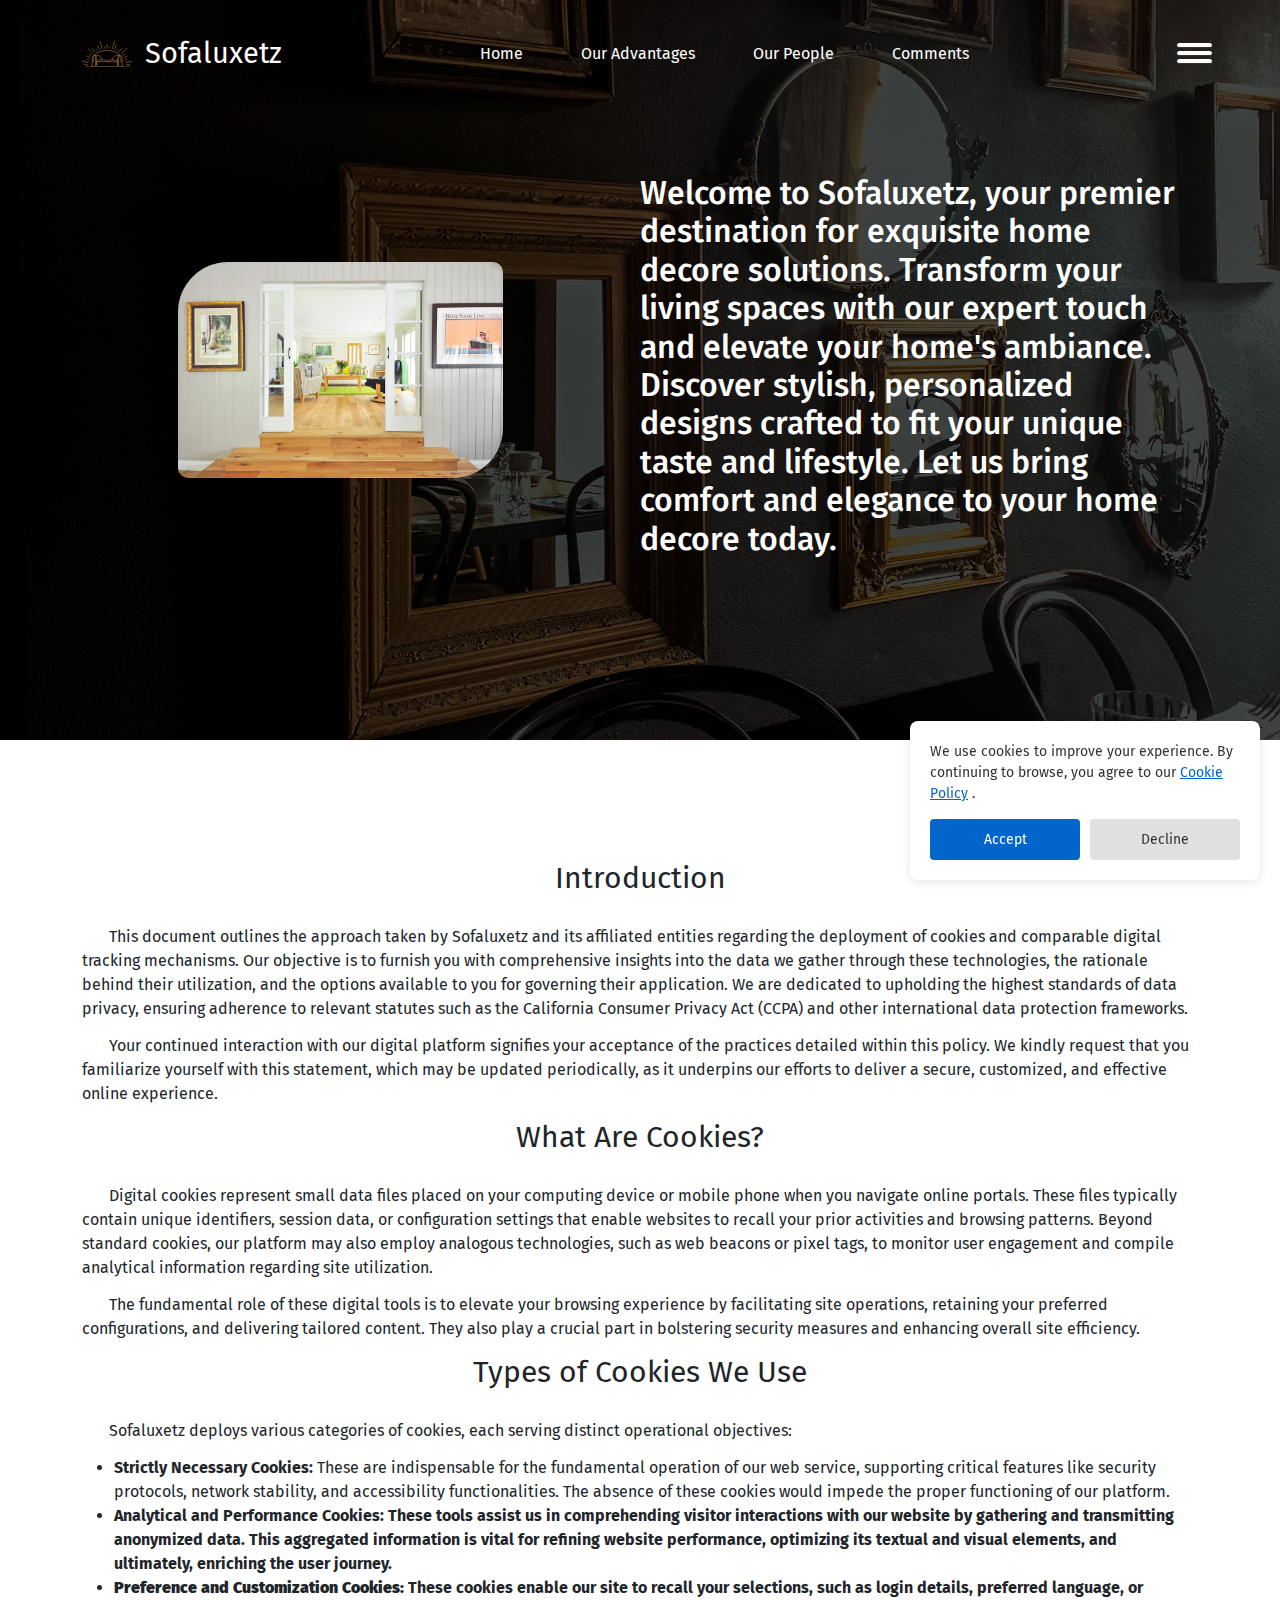
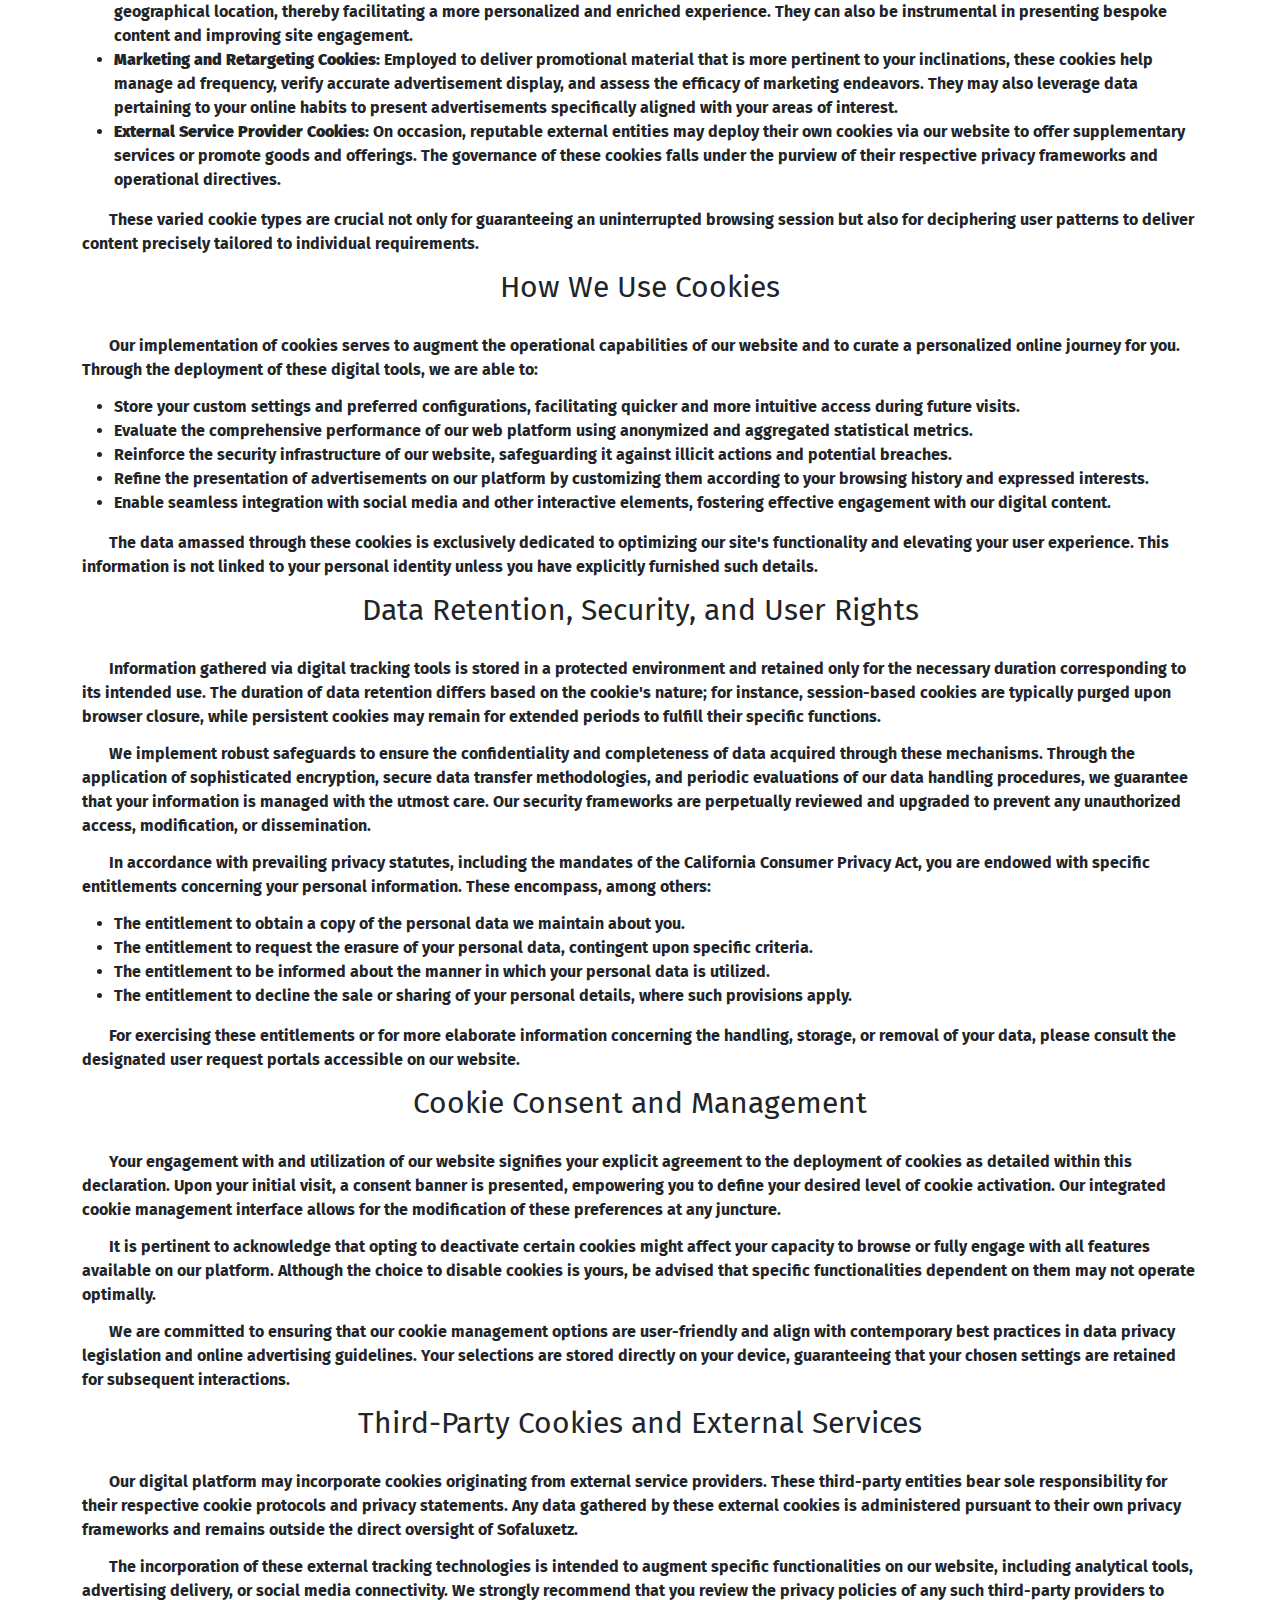
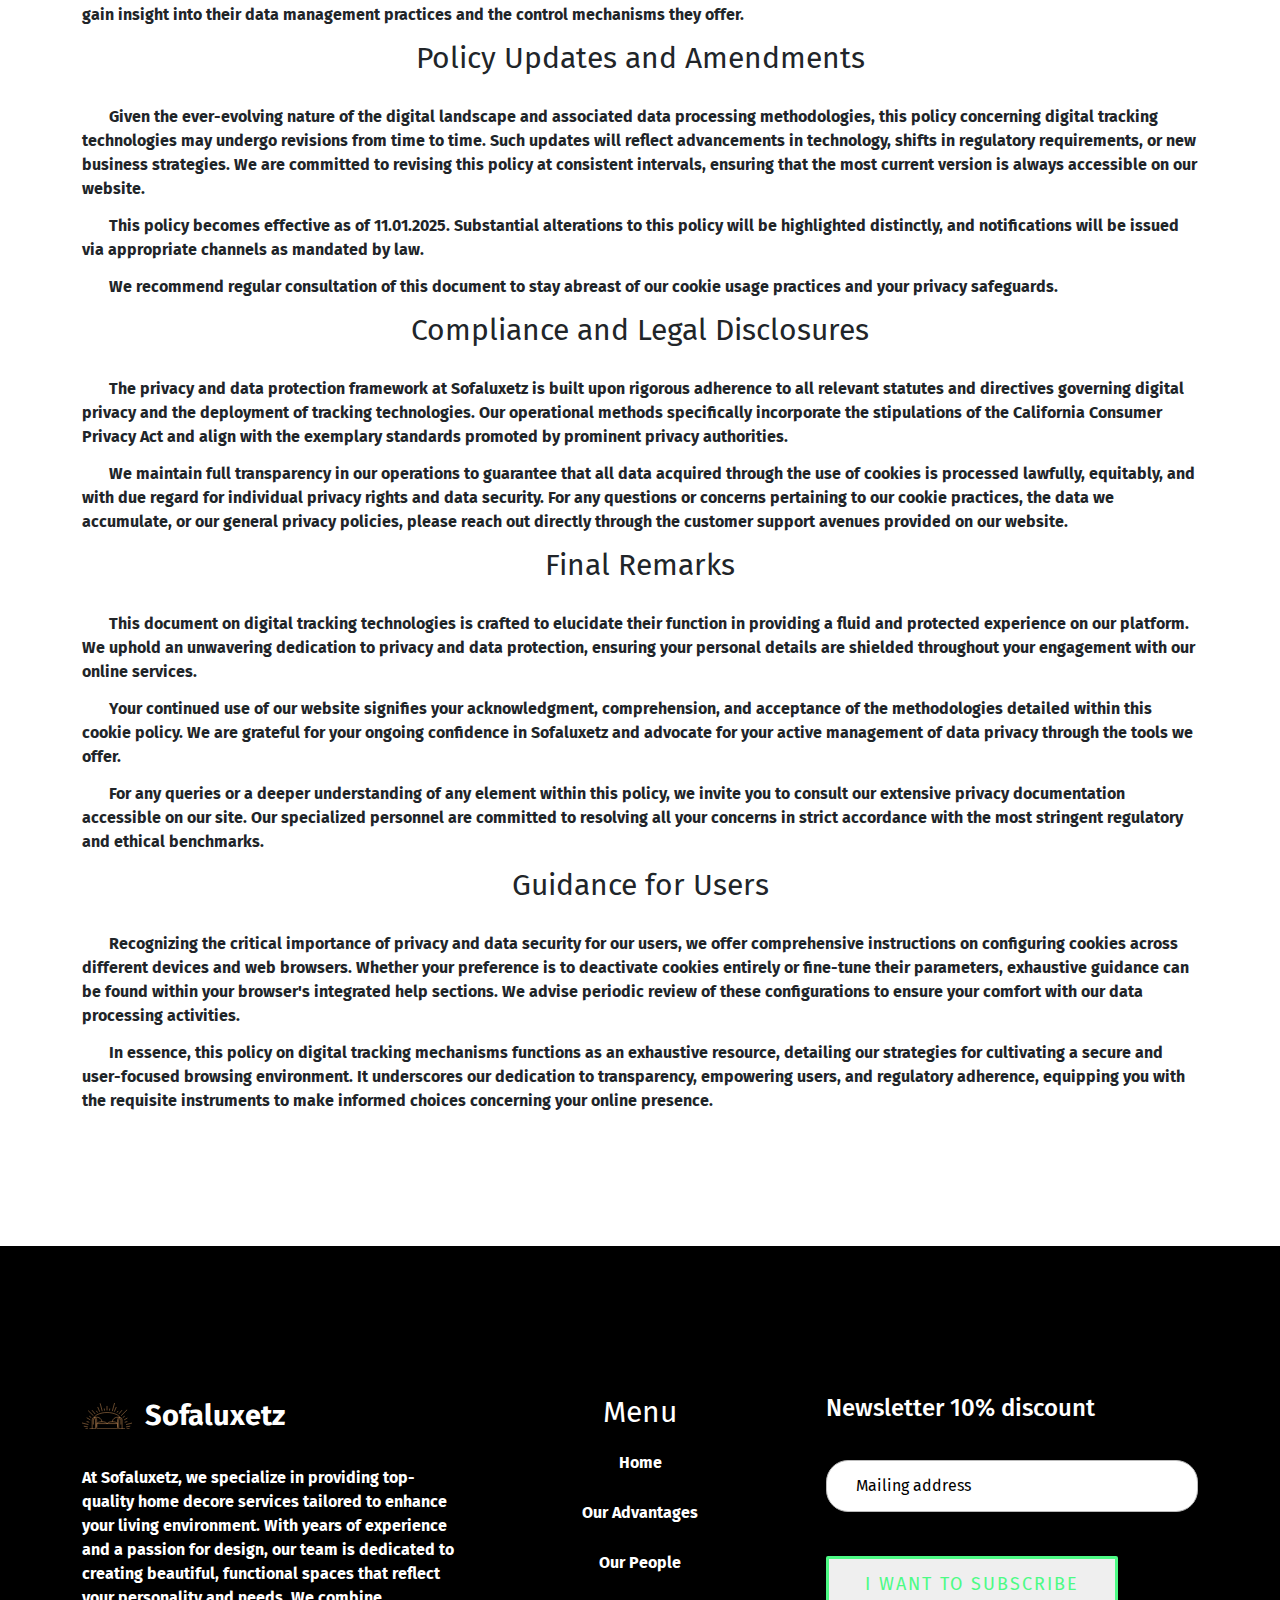
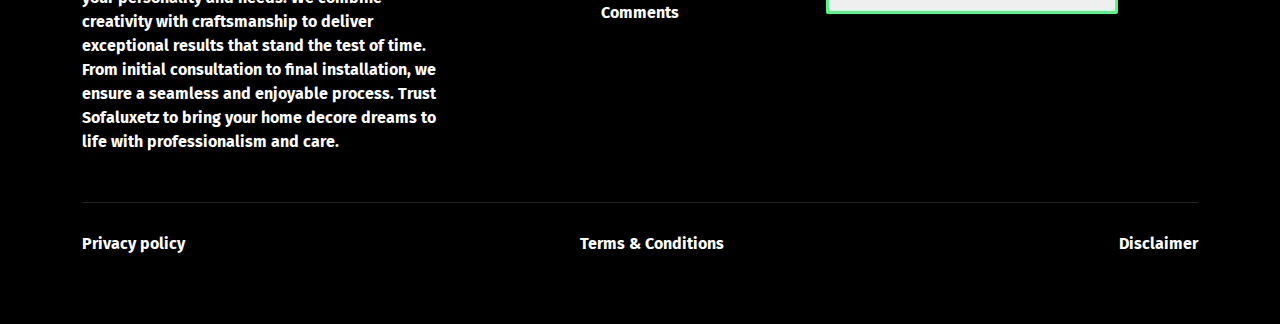
<file: public/cookie.html>
<!DOCTYPE html> 
<html>
  <head>
    <meta charset="UTF-8" />
    <meta http-equiv="X-UA-Compatible" content="IE=edge" />
    <meta name="viewport" content="width=device-width, initial-scale=1.0" />

    <link href="https://fonts.googleapis.com/css2?family=Nunito:ital,wght@0,200..1000;1,200..1000&display=swap" rel="stylesheet" />

    <title>Sofaluxetz - Cookies & Data Collection Policy</title>

    <meta property="og:title" content="Sofaluxetz - Cookies & Data Collection Policy" />
    <meta property="og:image" content="brand.svg" />
    
    <meta property="og:description" content="Sofaluxetz - Cookies & Data Collection Policy" />
    <meta name="description" content="Sofaluxetz - Cookies & Data Collection Policy" />

    <link rel="stylesheet" href="interface/css/slick.css" />
    <link rel="stylesheet" href="interface/css/slick-theme.css" />
    <link rel="stylesheet" href="interface/css/bootstrap.min.css" />
    
    <script src="interface/js/bootstrap.min.js"></script>
    <script src="interface/js/jquery-3.7.1.min.js"></script>
    <script src="interface/js/slick.min.js"></script>

    

    <link rel="shortcut icon" href="brand.svg" type="image/x-icon" />
    <link href="https://fonts.googleapis.com/css2?family=Fira+Sans:ital,wght@0,100;0,200;0,300;0,400;0,500;0,600;0,700;0,800;0,900;1,100;1,200;1,300;1,400;1,500;1,600;1,700;1,800;1,900&display=swap" rel="stylesheet" />
    <link href="https://fonts.googleapis.com/css2?family=Big+Shoulders+Stencil+Display:wght@400;500;600;700&display=swap" rel="stylesheet" />

    <style>

      body {
          width: 100%;
          direction: ltr;
          font-family: 'Fira Sans', sans-serif !important;
          font-size: 16px;
          margin: 0;
          padding: 0;
          overflow-x: hidden;
      }

      :root {
        --m-col-1: #f17fc6;
        --m-col-2: #aa68ec;
        --m-col-3: #4dfb85;
        --m-col-4: #fa8893;
        --m-col-5: #9771f9;
      }

      h2 {
        text-align: center;
        width: 100%;
        font-size: 30px;
        font-weight: 400;
      }
      .main-For-pad {
        padding: 120px 0px;
      }
      .content-block p{
        margin-bottom: 13px;
        text-indent: 3ch;
      }
      .content-block h2{
          font-weight: 400;
          text-align: center;
          margin-bottom:  29px;
      }
 
      .content-block table, .content-block a{
          word-break: break-word;
          color: inherit;
      }

      .btn-1 {
        text-decoration: none;
        display: inline-block;
        transition: all 0.2s ease-in;
        position: relative;
        overflow: hidden;
        z-index: 1;
        color: #090909;
        padding: 0.7em 1.7em;
        cursor: pointer;
        font-size: 18px;
        border-radius: 0.5em;
        background: #e8e8e8;
        border: 1px solid #e8e8e8;
        box-shadow: 6px 6px 12px #c5c5c5, -6px -6px 12px #ffffff;
      }

      .btn-1:active {
        color: #666;
        box-shadow: inset 4px 4px 12px #c5c5c5, inset -4px -4px 12px #ffffff;
      }

      .btn-1:before {
        content: "";
        position: absolute;
        left: 50%;
        transform: translateX(-50%) scaleY(1) scaleX(1.25);
        top: 100%;
        width: 140%;
        height: 180%;
        background-color: rgba(0, 0, 0, 0.05);
        border-radius: 50%;
        display: block;
        transition: all 0.5s 0.1s cubic-bezier(0.55, 0, 0.1, 1);
        z-index: -1;
      }

      .btn-1:after {
        content: "";
        position: absolute;
        left: 55%;
        transform: translateX(-50%) scaleY(1) scaleX(1.45);
        top: 180%;
        width: 160%;
        height: 190%;
        background-color: var(--m-col-3);
        border-radius: 50%;
        display: block;
        transition: all 0.5s 0.1s cubic-bezier(0.55, 0, 0.1, 1);
        z-index: -1;
      }

      .btn-1:hover {
        color: #ffffff;
        border: 1px solid var(--m-col-3);
      }

      .btn-1:hover:before {
        top: -35%;
        background-color: var(--m-col-3);
        transform: translateX(-50%) scaleY(1.3) scaleX(0.8);
      }

      .btn-1:hover:after {
        top: -45%;
        background-color: var(--m-col-3);
        transform: translateX(-50%) scaleY(1.3) scaleX(0.8);
      }

      .btn-2 {
        display: inline-block;
        width: auto;
        text-decoration: none;
        position: relative;
        padding: 16px 20px;
        border-radius: 7px;
        border: 1px solid var(--m-col-3);
        font-size: 14px;
        text-transform: uppercase;
        font-weight: 400;
        letter-spacing: 2px;
        background: transparent;
        color: #fff;
        overflow: hidden;
        box-shadow: 0 0 0 0 transparent;
        -webkit-transition: all 0.2s ease-in;
        -moz-transition: all 0.2s ease-in;
        transition: all 0.2s ease-in;
      }

      .btn-2:hover {
        color: white;
        background: var(--m-col-3);
        box-shadow: 0 0 30px 5px var(--m-col-3);
        -webkit-transition: all 0.2s ease-out;
        -moz-transition: all 0.2s ease-out;
        transition: all 0.2s ease-out;
      }

      .btn-2:hover::before {
        -webkit-animation: sh02 0.5s 0s linear;
        -moz-animation: sh02 0.5s 0s linear;
        animation: sh02 0.5s 0s linear;
      }

      .btn-2::before {
        content: '';
        display: block;
        width: 0px;
        height: 86%;
        position: absolute;
        top: 7%;
        left: 0%;
        opacity: 0;
        background: #fff;
        box-shadow: 0 0 50px 30px #fff;
        -webkit-transform: skewX(-20deg);
        -moz-transform: skewX(-20deg);
        -ms-transform: skewX(-20deg);
        -o-transform: skewX(-20deg);
        transform: skewX(-20deg);
      }

      @keyframes sh02 {
        from {
          opacity: 0;
          left: 0%;
        }

        50% {
          opacity: 1;
        }

        to {
          opacity: 0;
          left: 100%;
        }
      }

      .btn-2:active {
        box-shadow: 0 0 0 0 transparent;
        -webkit-transition: box-shadow 0.2s ease-in;
        -moz-transition: box-shadow 0.2s ease-in;
        transition: box-shadow 0.2s ease-in;
      }

      .btn-3 {
        font-size: 18px;
        letter-spacing: 2px;
        text-transform: uppercase;
        display: inline-block;
        text-align: center;
        padding: 0.7em 2em;
        border: 3px solid var(--m-col-3);
        border-radius: 2px;
        position: relative;
        box-shadow: 0 2px 10px rgba(0, 0, 0, 0.16), 0 3px 6px rgba(0, 0, 0, 0.1);
        color: var(--m-col-3);
        text-decoration: none;
        transition: 0.3s ease all;
        z-index: 1;
      }

      .btn-3:before {
        transition: 0.5s all ease;
        position: absolute;
        top: 0;
        left: 50%;
        right: 50%;
        bottom: 0;
        opacity: 0;
        content: '';
        background-color: var(--m-col-3);
        z-index: -1;
      }

      .btn-3:hover, .btn-3:focus {
        color: white;
      }

      .btn-3:hover:before, .btn-3:focus:before {
        transition: 0.5s all ease;
        left: 0;
        right: 0;
        opacity: 1;
      }

      .btn-3:active {
        transform: scale(0.9);
      }

      .btn-4 {
        display: inline-block;
        color: white;
        text-decoration: none;
        cursor: pointer;
        padding: 13px 20px;
        border-radius: 15px;
        background-color: gray;
        font-size: 25px;
        border: 2px solid black;
        transition: all 0.5s;
      }
      .btn-4:hover {
        color: white;
        background-color: var(--m-col-3);
        box-shadow: 0px 0px 15px var(--m-col-3);
        transform: scale(0.9);
      }

      .btn-5 {
        display: inline-block;
        text-decoration: none;
        border-radius: 8px;
        border: 1px solid transparent;
        padding: 0.6em 1.2em;
        font-size: 1em;
        font-weight: 400;
        font-family: inherit;
        background-color: #1a1a1a;
        cursor: pointer;
        color: white !important;
        transition: 0.2s;
      }

      .btn-5:hover {
        box-shadow: 0px 0px 17px -4px var(--m-col-3);
        border-color: var(--m-col-3);
        color: #f7f5ff;
        background-color: #2e2546;
      }

      .btn-5:active {
        box-shadow: 0px 0px 17px -7px var(--m-col-3);
        border-color: var(--m-col-3);
        transform: scale(0.95);
      }

      .main-header {
        position: relative;
        padding: 0;
        width: 100%;
        overflow-x: hidden;
      }

      .head-box {
        padding: 0;
      }

      .logo-and-menu {
        position: absolute;
        z-index: 1;
        display: flex;
        justify-content: space-between;
        padding: 29px 0;
      }

      .logo-and-name {
        display: flex;
      }

      .logo {
        height: auto;
        margin: auto 0;
        width: 50px;
      }

      .logo img {
        width: 100%;
      }

      .name {
        height: auto;
        margin: auto 0;
        color: white;
        padding-left: 13px;
        font-size: 29px;
      }

      .main-menu-list {
        text-align: center;
        display: flex;
      }

      .nav-li {
        transition: 0.5s;
        display: block;
        margin: auto 0;
        flex: 1;
        padding: 13px 29px;
        list-style: none;
        white-space: nowrap;
      }

      .nav-li:hover a {
        transition: 0.5s;
        color: var(--m-col-3);
      }

      .nav-li a, .cont a {
        text-decoration: none;
        color: white;
      }

      .burger-menu {
        display: none;
        width: 35px;
        height: 22px;
        margin: auto 10px;
      }

      .line {
        display: block;
        width: 100%;
        height: 5px;
        margin-bottom: 3px;
        background-color: black;
        border-bottom: 1px solid #333;
        border-radius: 5px;
      }

      .burgMain {
        cursor: pointer;
        display: block;
        width: 35px;
        height: 22px;
        margin: auto 10px;
      }

      .burgMain .line {
        background-color: white;
      }

      .headSlid {
        display: none;
        right: 0;
        z-index: 2;
        position: fixed;
        width: 400px;
        height: 100vh;
        background-color: black;
      }

      .cross {
        cursor: pointer;
        position: absolute;
        right: 0;
        margin: 15px 25px;
      }

      .cross svg {
        width: 30px;
        height: 30px;
        color: grey;
      }

      .headSlid .foot-logo {
        padding: 38px 25px 29px;
      }

      .cont-head {
        display: flex;
        padding: 29px 29px 0;
      }

      .cont-head svg {
        display: block;
        margin-right: 10px;
        width: 30px;
        height: 30px;
        color: var(--m-col-3);
      }

      .cont-head p {
        flex: 1;
        color: white;
        margin-bottom: 0rem;
      }

      .cont-head a {
        text-decoration: none;
        color: white;
      }

      #hedMenuTwo {
        width: 100%;
        display: none;
        position: relative;
        top: 0;
        left: 0;
        background-color: #ffffff;
      }

      #hedMenuTwo nav {
        border: 2px solid #ffffff;
      }

      #hedMenuTwo nav a {
        text-decoration: none;
        color: black;
      }

      .nav-li1 {
        padding: 20px;
        list-style: none;
        transition: 0.5s;
        border-bottom: 1px solid #333;
      }

      .nav-li1-1 {
        padding: 20px;
        list-style: none;
      }

      .content-head {
        margin: auto;
        width: 100%;
        box-sizing: border-box;
        height: auto;
      }

      .single-item-block1 {
        height: auto;
        object-fit: cover;
        background-image: linear-gradient(rgba(0, 0, 0, 0.7), rgba(0, 0, 0, 0.7)), url(frame/depictions_header_6937db4c0d7957.47076741.jpg);
        background-position: center;
        background-size: cover;
      }

      

      .hero-box {
        display: flex;
        padding: 145px 0;
        flex-direction: row;
      }

      .img-head, .title-head {
        flex: 1;
      }

      .title-head {
        height: auto;
        margin: auto 0;
        color: white;
        padding: 0 29px;
      }

      .title-head h1 {
        padding: 29px 0;
        font-size: 32px;
      }

      .img-head {
          height: auto;
          margin: auto;
      }

      .img-head img {
        border-radius: 50px 10px;
        display: block;
        width: 60%;
        margin: 0 auto;
      }

      .main-cont {
        padding: 0;
        width: 100%;
        overflow-x: hidden;
      }

      .block-benefit {
        display: flex;
        padding-top: 120px;
        flex-direction: row;
      }

      .block1 {
        flex-direction: column;
        margin: 29px 48px;
        border-radius: 5px;
        padding: 29px 29px;
        display: flex;
        background-color: #00000007;
      }

      .icon1 {
        transition: 0.5s;
        border-radius: 50%;
        width: 80px;
        height: 80px;
        background-color: var(--m-col-3);
        margin: 29px auto 29px;
      }

      .icon1 svg {
        transition: 0.5s;
        position: relative;
        top: 50%;
        left: 50%;
        width: 50%;
        height: auto;
        transform: translate(-50%,-50%);
      }

      .block1-text {
        text-align: center;
      }

      .block1-text p {
        margin-bottom: 0rem;
      }
      .benef-box {
        width: 70%;
      }
      .benef-img {
        width: 30%;
      }

      .benef-img {
        height: auto;
        margin: auto;
      }

      .benef-img img {
        width: 100%;
        display: block;
        height: 400px;
        object-fit: contain;
      }

      .block1:hover .icon1 {
        background-color: black;
        transition: 0.5s;
      }

      .block1:hover .icon1 svg {
        color: white;
        transition: 0.5s;
      }

      .benef-box .btn-1, .benef-box .btn-2, .benef-box .btn-3, .benef-box.btn-4 {
        color: black;
      }

      .main-content {
        padding-top: 120px;
        display: flex;
        flex-direction: row;
      }

      .content, .img-content {
        flex: 1;
      }

      .content {
        order: 2;
        padding: 48px;
      }

      .img-content {
        order: 1;
        width: 100%;
        height: auto;
        margin: auto 0;
        display: flex;
        align-items: center;
        justify-content: center;
      }
     
      .img-content img {
        height: 307px;
        object-fit: contain;
        width: 100%;
        display: block;
        margin: 0 auto;
      }

      .price {
        display: inline-block;
        width: auto;
        padding: 13px 29px;
        margin-top: 13px;
        font-weight: 800;
        font-size: 25px;
        border-radius: 5px;
        background-color: var(--m-col-3);
      }

      .worker {
        display: flex;
        flex-direction: column;
        padding-top: 120px;
      }

      .box-worker {
        display: flex;
        flex-wrap: wrap;
      }

      .block2 {
        display: flex;
        flex-direction: column;
        flex: 1;
        margin: 29px;
      }

      .block2 img {
        width: 100%;
        border-radius: 50px 10px;
        filter: grayscale(100%);
        transition: 0.5s;
      }

      .block2 p {
        padding: 20px 0;
        margin-bottom: 0rem;
      }

      .block2 h3 {
        font-weight: 800;
        transition: 0.5s;
      }

      .block2:hover img {
        filter: grayscale(0%);
        transition: 0.5s;
      }

      .block2:hover h3 {
        color: var(--m-col-3);
        transition: 0.5s;
      }

      .slider1 {
        padding: 80px 0;
        background-image: linear-gradient(rgba(0, 0, 0, 0.6), rgba(0, 0, 0, 0.6)), url(frame/pictures_header_6937db4c0d7a63.38310267.jpg);
      }

      .content1 {
        margin: auto;
        padding: 29px;
        width: 100%;
        box-sizing: border-box;
      }

      .block3 {
        display: flex !important;
      }

      .block3 img {
        height: 55px;
        width: 100%;
        object-fit: contain;
        margin: auto;
      }

      .tariff {
        display: flex;
        flex-wrap: wrap;
        color: black;
        padding: 120px 0;
      }

      .tariff-block {
        transition: 0.5s;
        flex: 1;
        text-align: center;
        margin: 20px 29px;
        border: 1px solid grey;
        box-shadow: 5px 5px 18px #9b9696, -5px -5px 18px #a9a9a9;
        background-color: var(--m-col-3);
      }

      .wh-bg {
        background-color: white;
        padding: 29px 0;
        border-radius: 0 0 100px 100px;
      }

      .tariff-block .btn-1, .tariff-block .btn-2, .tariff-block .btn-3, .tariff-block .btn-4 {
        color: black;
        margin: 29px 29px;
        background-color: white;
      }

      .tariff-block .btn-5 {
        margin: 29px 29px;
      }

      .tariff-name {
        margin-bottom: 0rem;
        font-size: 29px;
      }

      .tariff-month {
        color: white;
        margin-bottom: 0rem;
        font-weight: 800;
        font-size: 30px;
        padding: 29px 13px 0;
      }

      .tarif1 {
        color: white;
        border-bottom: 2px solid white;
        margin-bottom: 0rem;
        padding: 29px 13px;
      }

      .tarif1 svg {
        width: 20px;
        padding-top: 3px;
        float: left;
        margin: auto 13px auto 0;
        height: 100%;
      }

      .tarif1 p {
        margin-bottom: 0rem;
      }

      .block-gallery {
        display: flex;
      }

      .title-gallery {
        padding-bottom: 29px;
        text-align: left;
      }

      .title-gallery h2 {
        font-weight: 400;
      }

      .block4 {
        margin-bottom: 29px;
        transition: 0.3s;
      }

      .block4 img {
        width: 100%;
        height: 100%;
        border-radius: 4px;
      }

      .block4:hover {
        transition: 0.3s;
        transform: scale(1.05);
      }

      .block4:hover img {
        box-shadow: 5px 5px 18px black, -5px -5px 18px black;
      }

      .comment {
        display: flex;
        padding: 48px 0;
        flex-direction: row;
      }

      .img-comment {
        flex: 1;
      }

      .img-comment img {
        object-fit: cover;
        width:100%;
        display: block;
        height: 450px;
      }

      .text-comment {
        display: flex;
        flex-direction: column;
      }

      .content2 {
        margin: auto;
        padding: 29px;
        width: 100%;
        max-width: 600px;
        box-sizing: border-box;
      }

      .main-comment {
        font-size: 20px;
      }

      .title-comment h2 {
        padding-bottom: 29px;
      }

      .block5 {
        display: flex;
        flex-direction: column;
        padding: 29px;
        border-radius: 4px;
        background-color: #00000007;
      }

      .img-and-name {
        display: flex;
      }

      .bl {
        width: 100px;
      }

      .bl img {
        width: 100%;
        border-radius: 50%;
      }

      .bl2 {
        height: auto;
        margin: auto 29px;
      }

      .bl2 h4 {
        font-weight: 800;
        color: var(--m-col-3);
      }

      .box {
        margin-top: 120px;
        background-image: linear-gradient(rgba(0, 0, 0, 0.6), rgba(0, 0, 0, 0.6)), url(frame/photos_header_6937db4c0d7ab0.14003416.jpg);
      }

      .main-form {
        display: flex;
        padding: 48px 0;
        flex-direction: row;
      }

      .video-and-stats, .forma {
        flex: 1;
      }

      .video-and-stats {
        display: flex;
        flex-direction: column;
        padding: 38px 60px;
      }

      .video-player {
        width: 100%;
        border-radius: 4px;
      }

      .main-stats {
        display: flex;
        padding-top: 100px;
        color: white;
      }

      .main-stats p {
        text-align: center;
      }

      .num {
        font-weight: 800;
        font-size: 29px;
      }

      .forma {
        padding: 29px 48px;
         background-color: #afabab;;
        border-radius: 4px;
      }

      .form-title {
        padding: 38px 0;
      }

      .form-title h2 {
        color: black;
        font-weight: 400;
        padding: 0;
      }

      .input-groupblock-part {
              border-radius: 22px;
              border: 0.5px solid #bbb;
              margin-bottom: 15px !important;
              padding: 13px 29px;
            }

            input::placeholder {
              color: black;
            }

            .textarea-groupblock-part {
              min-height: 150px;
              border-radius: 22px;
              border: 0.5px solid #bbb;
              padding: 13px 29px;
            }

            textarea::placeholder {
              color: black;
            }

            label {
              color: black;
            }

            .form-check {
              display: flex;
              padding: 23px;
            }

            .form-check label {
              display: block;
              text-align: center;
              padding: 0 13px;
            }

            .form-check a {
              color: black;
            }

            #check-inp {
              width: auto;
              margin: 0;
            }

            .block-form input, textarea {
              margin: 0 auto;
              width: 100%;
            }

      .block-form button {
        color: black;
      }

      .main-foot {
        padding: 48px 0;
        display: flex;
        flex-direction: column;
        background-color: black;
        width: 100%;
        overflow-x: hidden;
      }

      .map {
        padding: 0;
      }

      .cont-foot {
        display: flex;
        padding: 29px 48px;
        background-color: white;
        border-radius: 4px;
      }

      .cont-foot-title {
        height: auto;
        margin: auto 0;
      }

      .cont-foot-title h2 {
        font-weight: 800;
        padding: 0;
        color: var(--m-col-3);
      }

      .cont-foot-title p {
        text-align: center;
      }

      .block7 {
        flex: 1;
        height: auto;
        margin: auto 48px;
      }

      .block7 svg {
        width: 50px;
        height: 50px;
        margin-bottom: 20px;
        color: var(--m-col-3);
      }

      .block7 a {
        text-decoration: none;
        color: black;
      }

      .logo-and-news {
        display: flex;
        flex-direction: row;
        padding-top: 100px;
        padding-bottom: 48px;
      }

      .foot-logo {
        flex: 1;
        color: white;
      }

      .foot-logo p {
        padding-top: 29px;
        margin-bottom: 0rem;
      }

      .foot-menu {
        flex: 1;
      }

      .foot-menu h2 {
        text-align: center;
        color: white;
        padding: 0;
        font-weight: 400;
      }

      .foot-menu nav {
        flex-direction: column;
      }

      .foot-cont h2 {
        color: white;
        padding-bottom: 13px;
        font-weight: 400;
      }

      .newsletter {
        flex: 1;
        height: 100%;
        padding-bottom: 29px;
        color: white;
      }

      .newsletter h4 {
        padding: 0 0 29px;
      }

      .newsletter .input-groupblock-part {
        width: 100%;
      }

      .newsletter button {
        margin-top: 29px;
      }

      .footPrivBlok {
        border-top: 1px solid;
        display: flex;
        flex-wrap: wrap;
        justify-content: space-between;
        padding: 29px 0 20px;
      }

      .footPrivBlok a {
        text-decoration: none;
        color: white;
      }

      .empty {
        height: 2px;
        width: 50px;
        margin-bottom: 20px;
        background-color: var(--m-col-3);
      }
      .single-item2 {
        direction: initial;
      }

      @media (max-width: 1200px) {

        .text-comment {
          width: 500px;
        }

      }

      @media (max-width: 991px) {
        .benef-img {
          width: 100%;
        }
        .benef-box {
          width: 100%;
        }
        .head-box {
          background-color: var(--m-col-3);
        }

        .logo-and-menu {
          position: relative;
        }

        .main-menu {
          display: none;
        }

        .burger-menu {
          display: block;
        }

        .burgMain {
          display: none;
        }

        .block-benefit {
          flex-direction: column;
        }

        .benef-img {
          margin: 29px auto;
        }

        .benef-img img {
          width: 100%;
        }

        .main-content {
          flex-direction: column;
        }

        .block2 {
          flex: none;
          margin: 20px 0;
          padding: 10px;
        }

        .tariff {
          flex-direction: column;
        }

        .comment {
          flex-direction: column;
        }

        .text-comment {
          width: 100%;
          margin-top: 48px;
        }

        .main-form {
          flex-direction: column;
        }

        .block7 {
          margin: auto 15px;
        }

        .logo-and-news {
          flex-direction: column;
        }

        .foot-logo {
          width: auto;
          margin: 0 auto;
          margin-bottom: 38px;
          text-align: center;
        }

        .newsletter {
          margin-top: 38px;
          text-align: center;
        }

      }

      @media(max-width: 767px) {

        .hero-box {
          flex-direction: column;
        }

        .img-head {
          order: 1;
          margin: 0 auto 48px;
        }

        .title-head {
          order: 2;
          text-align: center;
        }

        .title-head h1 {
          font-size: 25px;
        }

        .cont-foot {
          flex-direction: column;
        }

        .cont-foot-title {
          width: 100%;
          margin: 0 auto;
        }

        .block7 {
          width: auto;
          margin: 20px auto;
          text-align: center;
        }

        .footPrivBlok {
          flex-direction: column;
        }

        .footPrivBlok a {
          text-align: center;
        }

      }

      @media(max-width: 575px) {
        .img-content img {
          height: auto;
        }

        .title-head h1 {
          font-size: 25px;
        }

        .block1 {
          margin: 20px 5px;
        }

        .img-content {
          width: 100%;
          padding: 0 0 29px;
        }

        .content {
          padding: 10px;
        }

        .content2 {
          padding: 10px;
        }

        .video-and-stats {
          padding: 38px 10px;
        }

        .forma {
          padding: 29px 10px;
        }

        .cont-foot {
          padding: 29px 20px;
        }

        .foot-logo .name {
          font-size: 20px;
        }
      }
    </style>

    
  </head>

  <body>

    <link rel="stylesheet" type="text/css" href="interface/css/cookie.css">
<div class="privacy-popup" id="privacyPopup">
  <p>We use cookies to improve your experience. By continuing to browse, you agree to our <a href="cookie.html">Cookie Policy</a> .</p>
  <div class="btn-container">
    <button class="accept-btn" id="acceptCookies">Accept</button>
    <button class="decline-btn" id="declineCookies">Decline</button>
  </div>
</div>
<script src="interface/js/cookie.js"></script>

    <header class="container-fluid main-header">
      <div class="container-fluid head-box">
        <div class="headSlid">
          <div class="cross">
            <svg xmlns="http://www.w3.org/2000/svg" width="16" height="16" fill="currentColor" class="bi bi-x-square" viewBox="0 0 16 16">
              <path d="M14 1a1 1 0 0 1 1 1v12a1 1 0 0 1-1 1H2a1 1 0 0 1-1-1V2a1 1 0 0 1 1-1zM2 0a2 2 0 0 0-2 2v12a2 2 0 0 0 2 2h12a2 2 0 0 0 2-2V2a2 2 0 0 0-2-2z"/>
              <path d="M4.646 4.646a.5.5 0 0 1 .708 0L8 7.293l2.646-2.647a.5.5 0 0 1 .708.708L8.707 8l2.647 2.646a.5.5 0 0 1-.708.708L8 8.707l-2.646 2.647a.5.5 0 0 1-.708-.708L7.293 8 4.646 5.354a.5.5 0 0 1 0-.708"/>
            </svg>
          </div>
          <div class="foot-logo">
            <div class="logo-and-name">
              <div class="logo">
                <img src="brand.svg" alt="" />
              </div>
              <div class="name">Sofaluxetz</div>
            </div>
            <p>At Sofaluxetz, we specialize in providing top-quality home decore services tailored to enhance your living environment. With years of experience and a passion for design, our team is dedicated to creating beautiful, functional spaces that reflect your personality and needs. We combine creativity with craftsmanship to deliver exceptional results that stand the test of time. From initial consultation to final installation, we ensure a seamless and enjoyable process. Trust Sofaluxetz to bring your home decore dreams to life with professionalism and care.</p>
          </div>

          
        </div>
        <div class="container">
          <div class="container logo-and-menu">
            <div class="logo-and-name">
              <div class="logo">
                <img src="brand.svg" alt="" />
              </div>
              <div class="name">Sofaluxetz</div>
            </div>

            <div class="main-menu">
              <nav class="main-menu-list">
                <li class="nav-li">
                  <a href="./#home" class="menu-a">Home</a>
                </li>
                <li class="nav-li">
                  <a href="./#benefit" class="menu-a">Our Advantages</a>
                </li>
                
                <li class="nav-li">
                  <a href="./#worker" class="menu-a">Our People</a>
                </li>
                 
                <li class="nav-li">
                  <a href="./#comment" class="menu-a">Comments</a>
                </li>
                
              </nav>
            </div>
            <div class="burger-menu">
              <div class="func" onmousedown="openBurg()">
                <span class="line"></span>
                <span class="line"></span>
                <span class="line"></span>
              </div>
            </div>
            <div class="burgMain">
              <span class="line"></span>
              <span class="line"></span>
              <span class="line"></span>
            </div>
          </div>
        </div>
      </div>
      <div id="hedMenuTwo">
        <nav class="container">
          <a href="./#home" class="menu-a"><li class="nav-li1">Home</li></a>
          <a href="./#benefit" class="menu-a"><li class="nav-li1">Our Advantages</li></a>
          
          <a href="./#worker" class="menu-a"><li class="nav-li1">Our People</li></a>
           
          <a href="./#comment" class="menu-a"><li class="nav-li1-1">Comments</li></a>
          
        </nav>
      </div>

      <div class="content-head">
        <div class="slider single-item" style="direction: initial;">
          <div class="single-item-block1">
            <div class="container hero-box">
              <div class="img-head">
                <img src="frame/figures_gallery_6937db4c0d7bd2.51852202.jpg" alt="" />
              </div>
              <div class="title-head">
                <h1>Welcome to Sofaluxetz, your premier destination for exquisite home decore solutions. Transform your living spaces with our expert touch and elevate your home's ambiance. Discover stylish, personalized designs crafted to fit your unique taste and lifestyle. Let us bring comfort and elegance to your home decore today.</h1>
                
              </div>
            </div>
          </div>
        </div>
      </div>
    </header>
    

<section class="main-For-pad">
    <div class="container">        
        <div class="content-block">
            <div>
                <div id="cookie-policy-container">
  <section id="introduction" class="cookie-policy-section-wrap">
    <h2 class="cookie-policy-header">Introduction</h2>
    <p class="cookie-policy-paragraph">
      This document outlines the approach taken by Sofaluxetz and its affiliated entities regarding the deployment of cookies and comparable digital tracking mechanisms. Our objective is to furnish you with comprehensive insights into the data we gather through these technologies, the rationale behind their utilization, and the options available to you for governing their application. We are dedicated to upholding the highest standards of data privacy, ensuring adherence to relevant statutes such as the California Consumer Privacy Act (CCPA) and other international data protection frameworks.
    </p>
    <p class="cookie-policy-paragraph">
      Your continued interaction with our digital platform signifies your acceptance of the practices detailed within this policy. We kindly request that you familiarize yourself with this statement, which may be updated periodically, as it underpins our efforts to deliver a secure, customized, and effective online experience.
    </p>
  </section>

  <section id="what-are-cookies" class="cookie-policy-section-box">
    <h2 class="cookie-policy-header">What Are Cookies?</h2>
    <p class="cookie-policy-paragraph">
      Digital cookies represent small data files placed on your computing device or mobile phone when you navigate online portals. These files typically contain unique identifiers, session data, or configuration settings that enable websites to recall your prior activities and browsing patterns. Beyond standard cookies, our platform may also employ analogous technologies, such as web beacons or pixel tags, to monitor user engagement and compile analytical information regarding site utilization.
    </p>
    <p class="cookie-policy-paragraph">
      The fundamental role of these digital tools is to elevate your browsing experience by facilitating site operations, retaining your preferred configurations, and delivering tailored content. They also play a crucial part in bolstering security measures and enhancing overall site efficiency.
    </p>
  </section>

  <section id="types-of-cookies" class="cookie-policy-section-box">
    <h2 class="cookie-policy-header">Types of Cookies We Use</h2>
    <p class="cookie-policy-paragraph">
      Sofaluxetz deploys various categories of cookies, each serving distinct operational objectives:
    </p>
    <ul class="cookie-policy-list">
      <li class="cookie-policy-list-item"><strong>Strictly Necessary Cookies:</strong> These are indispensable for the fundamental operation of our web service, supporting critical features like security protocols, network stability, and accessibility functionalities. The absence of these cookies would impede the proper functioning of our platform.</li>
      <li class="cookie-policy-list-item"><strong>Analytical and Performance Cookies:</1strong> These tools assist us in comprehending visitor interactions with our website by gathering and transmitting anonymized data. This aggregated information is vital for refining website performance, optimizing its textual and visual elements, and ultimately, enriching the user journey.</li>
      <li class="cookie-policy-list-item"><strong>Preference and Customization Cookies:</strong> These cookies enable our site to recall your selections, such as login details, preferred language, or geographical location, thereby facilitating a more personalized and enriched experience. They can also be instrumental in presenting bespoke content and improving site engagement.</li>
      <li class="cookie-policy-list-item"><strong>Marketing and Retargeting Cookies:</strong> Employed to deliver promotional material that is more pertinent to your inclinations, these cookies help manage ad frequency, verify accurate advertisement display, and assess the efficacy of marketing endeavors. They may also leverage data pertaining to your online habits to present advertisements specifically aligned with your areas of interest.</li>
      <li class="cookie-policy-list-item"><strong>External Service Provider Cookies:</strong> On occasion, reputable external entities may deploy their own cookies via our website to offer supplementary services or promote goods and offerings. The governance of these cookies falls under the purview of their respective privacy frameworks and operational directives.</li>
    </ul>
    <p class="cookie-policy-paragraph">
      These varied cookie types are crucial not only for guaranteeing an uninterrupted browsing session but also for deciphering user patterns to deliver content precisely tailored to individual requirements.
    </p>
  </section>

  <section id="cookie-usage" class="cookie-policy-section-container">
    <h2 class="cookie-policy-header">How We Use Cookies</h2>
    <p class="cookie-policy-paragraph">
      Our implementation of cookies serves to augment the operational capabilities of our website and to curate a personalized online journey for you. Through the deployment of these digital tools, we are able to:
    </p>
    <ul class="cookie-policy-list">
      <li class="cookie-policy-list-item">Store your custom settings and preferred configurations, facilitating quicker and more intuitive access during future visits.</li>
      <li class="cookie-policy-list-item">Evaluate the comprehensive performance of our web platform using anonymized and aggregated statistical metrics.</li>
      <li class="cookie-policy-list-item">Reinforce the security infrastructure of our website, safeguarding it against illicit actions and potential breaches.</li>
      <li class="cookie-policy-list-item">Refine the presentation of advertisements on our platform by customizing them according to your browsing history and expressed interests.</li>
      <li class="cookie-policy-list-item">Enable seamless integration with social media and other interactive elements, fostering effective engagement with our digital content.</li>
    </ul>
    <p class="cookie-policy-paragraph">
      The data amassed through these cookies is exclusively dedicated to optimizing our site's functionality and elevating your user experience. This information is not linked to your personal identity unless you have explicitly furnished such details.
    </p>
  </section>

  <section id="data-retention-and-security" class="cookie-policy-section-box">
    <h2 class="cookie-policy-header">Data Retention, Security, and User Rights</h2>
    <p class="cookie-policy-paragraph">
      Information gathered via digital tracking tools is stored in a protected environment and retained only for the necessary duration corresponding to its intended use. The duration of data retention differs based on the cookie's nature; for instance, session-based cookies are typically purged upon browser closure, while persistent cookies may remain for extended periods to fulfill their specific functions.
    </p>
    <p class="cookie-policy-paragraph">
      We implement robust safeguards to ensure the confidentiality and completeness of data acquired through these mechanisms. Through the application of sophisticated encryption, secure data transfer methodologies, and periodic evaluations of our data handling procedures, we guarantee that your information is managed with the utmost care. Our security frameworks are perpetually reviewed and upgraded to prevent any unauthorized access, modification, or dissemination.
    </p>
    <p class="cookie-policy-paragraph">
      In accordance with prevailing privacy statutes, including the mandates of the California Consumer Privacy Act, you are endowed with specific entitlements concerning your personal information. These encompass, among others:
    </p>
    <ul class="cookie-policy-list">
      <li class="cookie-policy-list-item">The entitlement to obtain a copy of the personal data we maintain about you.</li>
      <li class="cookie-policy-list-item">The entitlement to request the erasure of your personal data, contingent upon specific criteria.</li>
      <li class="cookie-policy-list-item">The entitlement to be informed about the manner in which your personal data is utilized.</li>
      <li class="cookie-policy-list-item">The entitlement to decline the sale or sharing of your personal details, where such provisions apply.</li>
    </ul>
    <p class="cookie-policy-paragraph">
      For exercising these entitlements or for more elaborate information concerning the handling, storage, or removal of your data, please consult the designated user request portals accessible on our website.
    </p>
  </section>

  <section id="cookie-consent" class="cookie-policy-section-box">
    <h2 class="cookie-policy-header">Cookie Consent and Management</h2>
    <p class="cookie-policy-paragraph">
      Your engagement with and utilization of our website signifies your explicit agreement to the deployment of cookies as detailed within this declaration. Upon your initial visit, a consent banner is presented, empowering you to define your desired level of cookie activation. Our integrated cookie management interface allows for the modification of these preferences at any juncture.
    </p>
    <p class="cookie-policy-paragraph">
      It is pertinent to acknowledge that opting to deactivate certain cookies might affect your capacity to browse or fully engage with all features available on our platform. Although the choice to disable cookies is yours, be advised that specific functionalities dependent on them may not operate optimally.
    </p>
    <p class="cookie-policy-paragraph">
      We are committed to ensuring that our cookie management options are user-friendly and align with contemporary best practices in data privacy legislation and online advertising guidelines. Your selections are stored directly on your device, guaranteeing that your chosen settings are retained for subsequent interactions.
    </p>
  </section>

  <section id="third-party-cookies" class="cookie-policy-section-wrap">
    <h2 class="cookie-policy-header">Third-Party Cookies and External Services</h2>
    <p class="cookie-policy-paragraph">
      Our digital platform may incorporate cookies originating from external service providers. These third-party entities bear sole responsibility for their respective cookie protocols and privacy statements. Any data gathered by these external cookies is administered pursuant to their own privacy frameworks and remains outside the direct oversight of Sofaluxetz.
    </p>
    <p class="cookie-policy-paragraph">
      The incorporation of these external tracking technologies is intended to augment specific functionalities on our website, including analytical tools, advertising delivery, or social media connectivity. We strongly recommend that you review the privacy policies of any such third-party providers to gain insight into their data management practices and the control mechanisms they offer.
    </p>
  </section>

  <section id="changes-and-updates" class="cookie-policy-section-block">
    <h2 class="cookie-policy-header">Policy Updates and Amendments</h2>
    <p class="cookie-policy-paragraph">
      Given the ever-evolving nature of the digital landscape and associated data processing methodologies, this policy concerning digital tracking technologies may undergo revisions from time to time. Such updates will reflect advancements in technology, shifts in regulatory requirements, or new business strategies. We are committed to revising this policy at consistent intervals, ensuring that the most current version is always accessible on our website.
    </p>
    <p class="cookie-policy-paragraph">
      This policy becomes effective as of 11.01.2025. Substantial alterations to this policy will be highlighted distinctly, and notifications will be issued via appropriate channels as mandated by law.
    </p>
    <p class="cookie-policy-paragraph">
      We recommend regular consultation of this document to stay abreast of our cookie usage practices and your privacy safeguards.
    </p>
  </section>

  <section id="compliance-and-disclosures" class="cookie-policy-section-block">
    <h2 class="cookie-policy-header">Compliance and Legal Disclosures</h2>
    <p class="cookie-policy-paragraph">
      The privacy and data protection framework at Sofaluxetz is built upon rigorous adherence to all relevant statutes and directives governing digital privacy and the deployment of tracking technologies. Our operational methods specifically incorporate the stipulations of the California Consumer Privacy Act and align with the exemplary standards promoted by prominent privacy authorities.
    </p>
    <p class="cookie-policy-paragraph">
      We maintain full transparency in our operations to guarantee that all data acquired through the use of cookies is processed lawfully, equitably, and with due regard for individual privacy rights and data security. For any questions or concerns pertaining to our cookie practices, the data we accumulate, or our general privacy policies, please reach out directly through the customer support avenues provided on our website.
    </p>
  </section>

  <section id="final-remarks" class="cookie-policy-section-wrap">
    <h2 class="cookie-policy-header">Final Remarks</h2>
    <p class="cookie-policy-paragraph">
      This document on digital tracking technologies is crafted to elucidate their function in providing a fluid and protected experience on our platform. We uphold an unwavering dedication to privacy and data protection, ensuring your personal details are shielded throughout your engagement with our online services.
    </p>
    <p class="cookie-policy-paragraph">
      Your continued use of our website signifies your acknowledgment, comprehension, and acceptance of the methodologies detailed within this cookie policy. We are grateful for your ongoing confidence in Sofaluxetz and advocate for your active management of data privacy through the tools we offer.
    </p>
    <p class="cookie-policy-paragraph">
      For any queries or a deeper understanding of any element within this policy, we invite you to consult our extensive privacy documentation accessible on our site. Our specialized personnel are committed to resolving all your concerns in strict accordance with the most stringent regulatory and ethical benchmarks.
    </p>
  </section>

  <section id="user-guidance" class="cookie-policy-section-container">
    <h2 class="cookie-policy-header">Guidance for Users</h2>
    <p class="cookie-policy-paragraph">
      Recognizing the critical importance of privacy and data security for our users, we offer comprehensive instructions on configuring cookies across different devices and web browsers. Whether your preference is to deactivate cookies entirely or fine-tune their parameters, exhaustive guidance can be found within your browser's integrated help sections. We advise periodic review of these configurations to ensure your comfort with our data processing activities.
    </p>
    <p class="cookie-policy-paragraph">
      In essence, this policy on digital tracking mechanisms functions as an exhaustive resource, detailing our strategies for cultivating a secure and user-focused browsing environment. It underscores our dedication to transparency, empowering users, and regulatory adherence, equipping you with the requisite instruments to make informed choices concerning your online presence.
    </p>
  </section>
</div>
            </div>
        </div>
    </div>
</section>


    <footer class="container-fluid main-foot">

      <div class="container foot">
        
        <div class="logo-and-news">
          <div class="foot-logo">
            <div class="logo-and-name">
              <div class="logo">
                <img src="brand.svg" alt="" />
              </div>
              <div class="name">Sofaluxetz</div>
            </div>
            <p>At Sofaluxetz, we specialize in providing top-quality home decore services tailored to enhance your living environment. With years of experience and a passion for design, our team is dedicated to creating beautiful, functional spaces that reflect your personality and needs. We combine creativity with craftsmanship to deliver exceptional results that stand the test of time. From initial consultation to final installation, we ensure a seamless and enjoyable process. Trust Sofaluxetz to bring your home decore dreams to life with professionalism and care.</p>
          </div>

          <div class="foot-menu">
            <h2>Menu</h2>
            <nav class="main-menu-list">
              <li class="nav-li">
                <a href="./#home" class="menu-a">Home</a>
              </li>
              <li class="nav-li">
                <a href="./#benefit" class="menu-a">Our Advantages</a>
              </li>
              
              <li class="nav-li">
                <a href="./#worker" class="menu-a">Our People</a>
              </li>
               
              <li class="nav-li">
                <a href="./#comment" class="menu-a">Comments</a>
              </li>
              
            </nav>
          </div>

          <div class="newsletter">
            <h4>Newsletter 10% discount</h4>
             <form method="post" action="subscribing.php">
              <input type="email" class="input-groupblock-part" placeholder="Mailing address" required/>
              <button  type="submit" class="btn-3">
                I want to subscribe
              </button>
            </form>
          </div>
        </div>
        <div class="container footPrivBlok">
          <a href="policy.html">Privacy policy</a>
          <a href="terms.html">Terms & Conditions</a>
          <a href="disclaimer.html">Disclaimer</a>
        </div>
      </div>
    </footer>

    <script>
      let clickCount = 0;

      function openBurg() {
        clickCount++;

        if (clickCount % 2 === 0) {
          document.getElementById('hedMenuTwo').style.display = 'none';
        } else {
          document.getElementById('hedMenuTwo').style.display = 'block';
        }
      }

      window.addEventListener('resize', function () {
        document.getElementById('hedMenuTwo').style.display = 'none';

        clickCount = 0;
      });
    </script>

    
    <script>
        document.querySelector('.burgMain').addEventListener('click', function () {
          document.querySelector('.headSlid').style.display = 'block';
          document.querySelector('.headSlid').style.transition = 'opacity 0.8s';
          document.querySelector('.headSlid').style.opacity = '1';
      });

      document.querySelector('.cross').addEventListener('click', function () {
          let sidebar = document.querySelector('.headSlid');
          sidebar.style.transition = 'opacity 0.8s';
          sidebar.style.opacity = '0';
          setTimeout(() => {
              sidebar.style.display = 'none';
          }, 800);
      });
    </script>

    

</body>
</html>
</file>
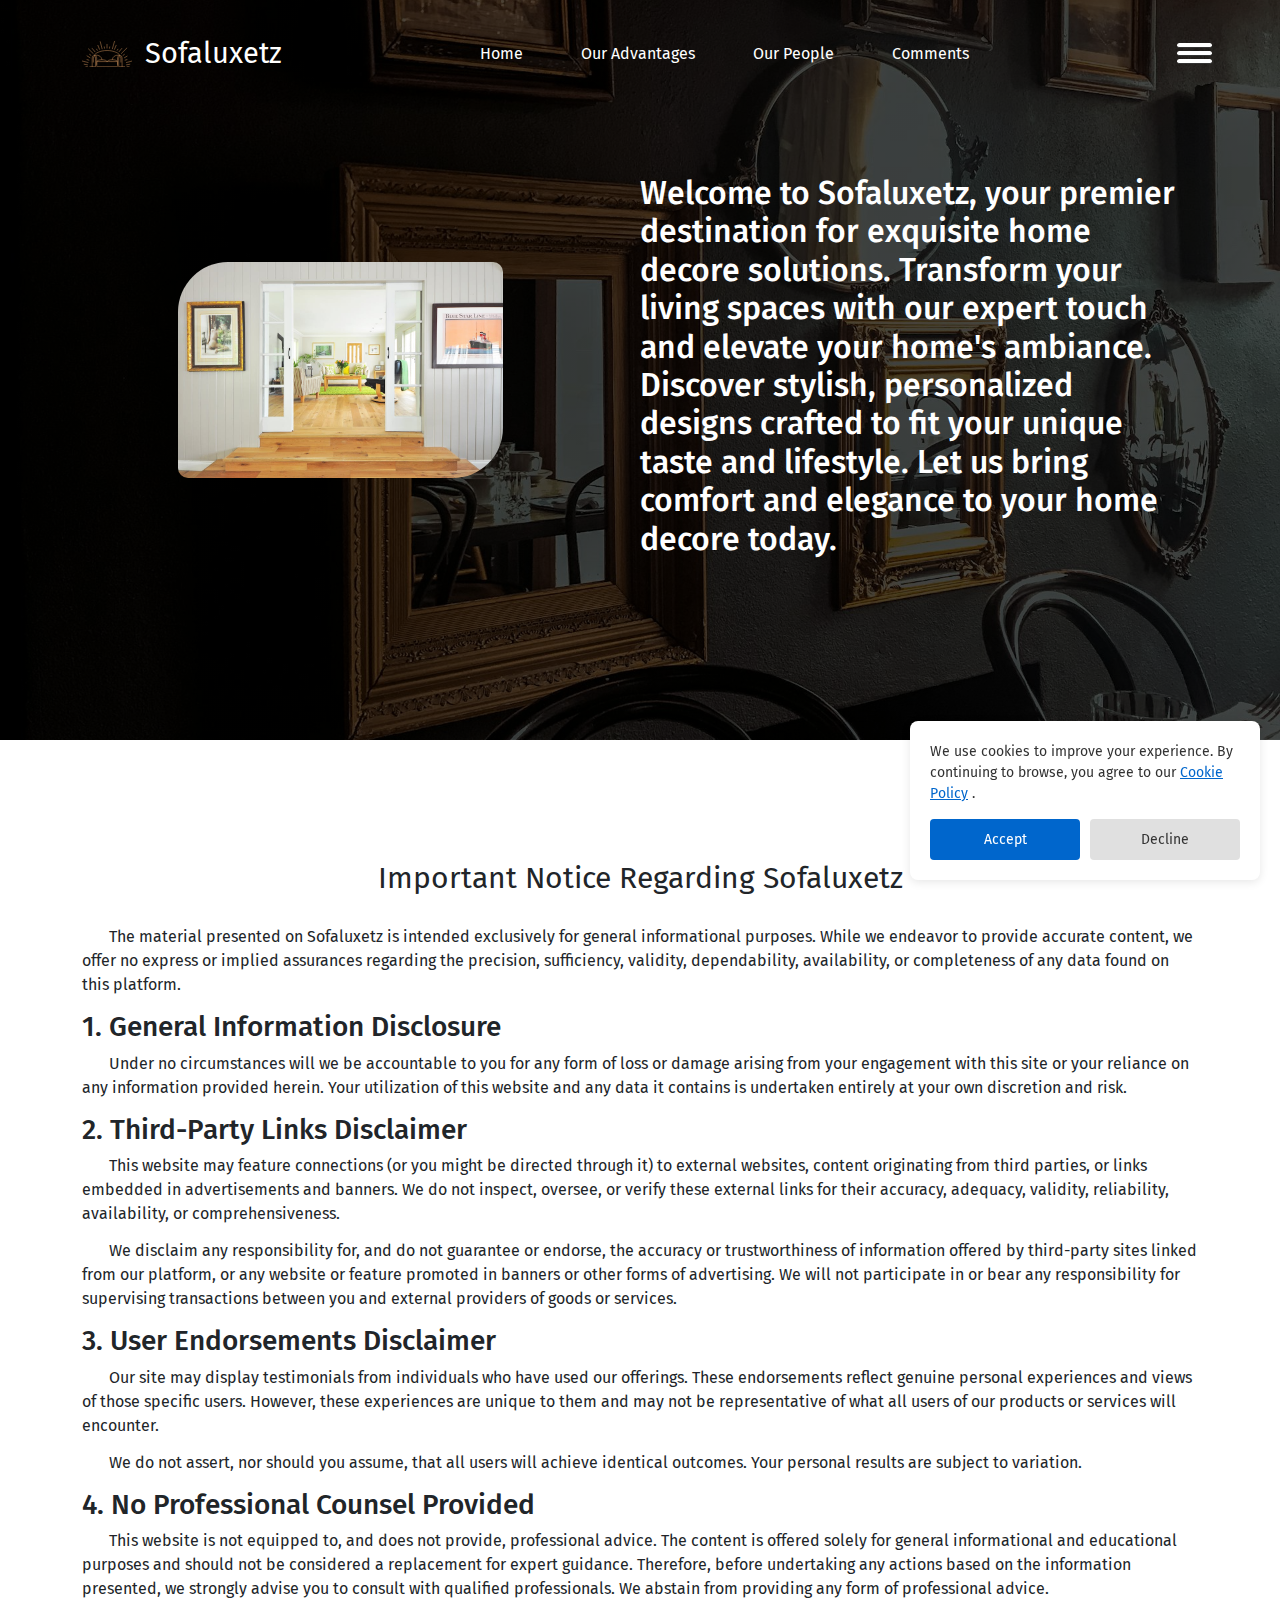
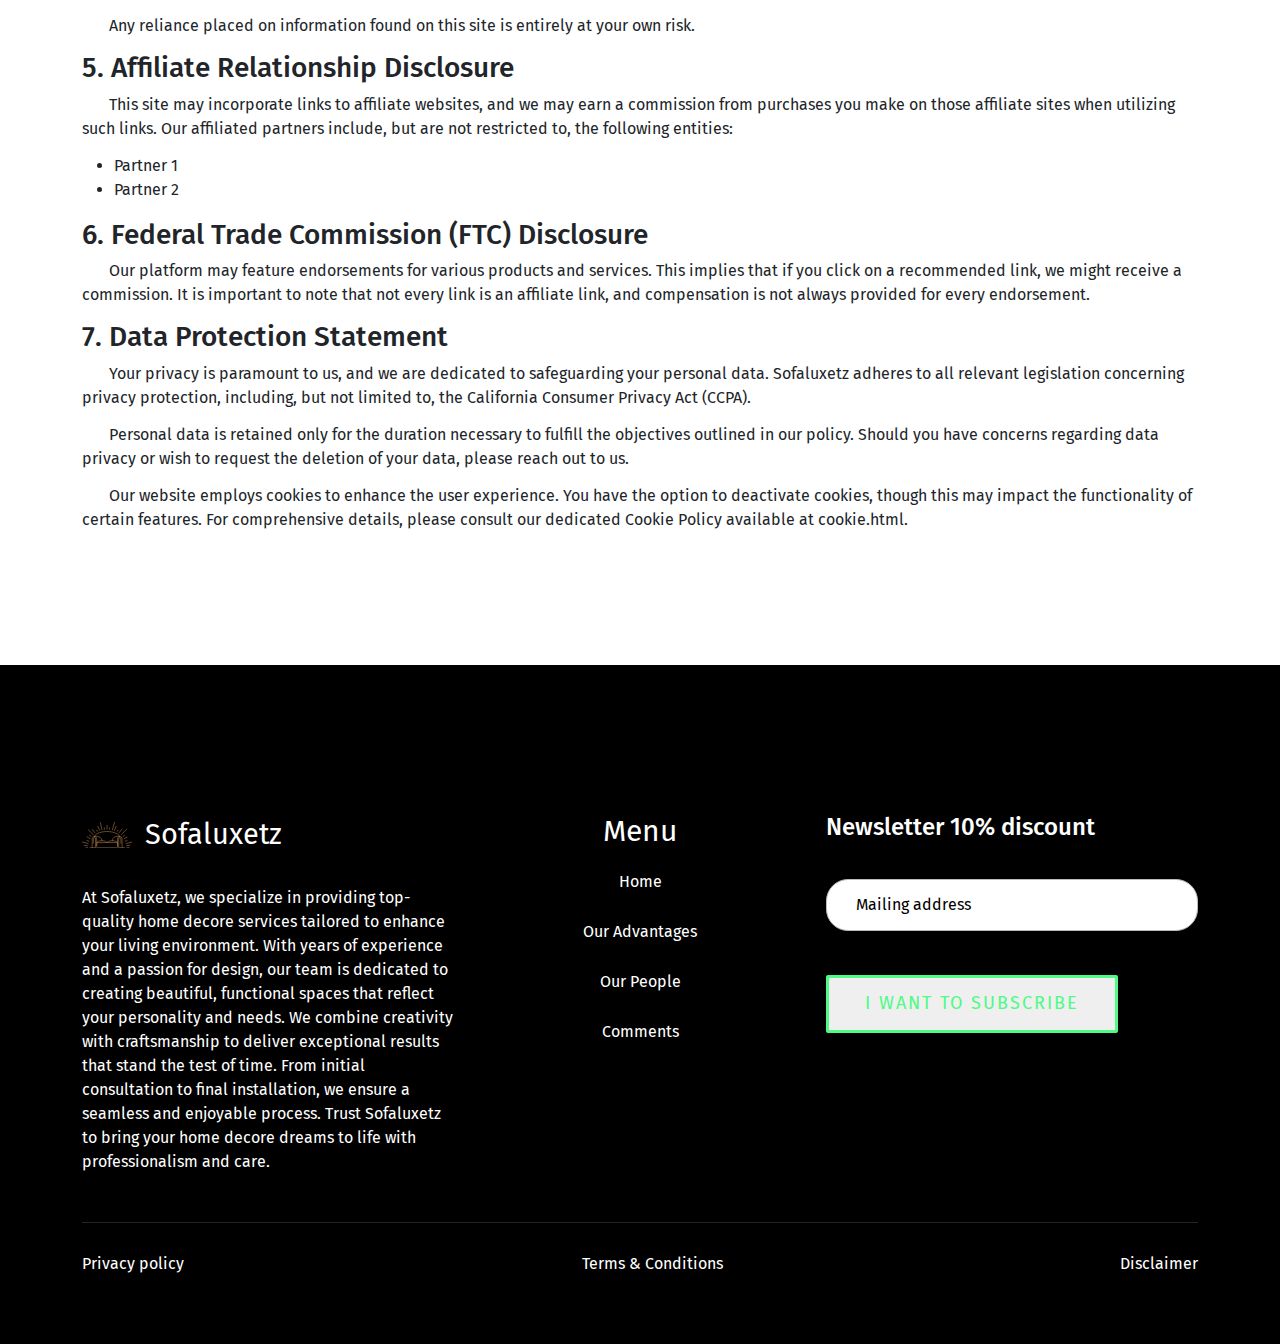
<file: public/disclaimer.html>
<!DOCTYPE html> 
<html>
  <head>
    <meta charset="UTF-8" />
    <meta http-equiv="X-UA-Compatible" content="IE=edge" />
    <meta name="viewport" content="width=device-width, initial-scale=1.0" />

    <link href="https://fonts.googleapis.com/css2?family=Hind+Siliguri:wght@300;400;500;600;700&display=swap" rel="stylesheet" />

    <title>Sofaluxetz : Disclaimer</title>

    <meta property="og:title" content="Sofaluxetz : Disclaimer" />
    <meta property="og:image" content="brand.svg" />
    
    <meta property="og:description" content="Sofaluxetz : Disclaimer" />
    <meta name="description" content="Sofaluxetz : Disclaimer" />

    <link rel="stylesheet" href="interface/css/slick.css" />
    <link rel="stylesheet" href="interface/css/slick-theme.css" />
    <link rel="stylesheet" href="interface/css/bootstrap.min.css" />
    
    <script src="interface/js/bootstrap.min.js"></script>
    <script src="interface/js/jquery-3.7.1.min.js"></script>
    <script src="interface/js/slick.min.js"></script>

    

    <link rel="shortcut icon" href="brand.svg" type="image/x-icon" />
    <link href="https://fonts.googleapis.com/css2?family=Fira+Sans:ital,wght@0,100;0,200;0,300;0,400;0,500;0,600;0,700;0,800;0,900;1,100;1,200;1,300;1,400;1,500;1,600;1,700;1,800;1,900&display=swap" rel="stylesheet" />
    <link href="https://fonts.googleapis.com/css2?family=Big+Shoulders+Stencil+Display:wght@400;500;600;700&display=swap" rel="stylesheet" />

    <style>

      body {
          width: 100%;
          direction: ltr;
          font-family: 'Fira Sans', sans-serif !important;
          font-size: 16px;
          margin: 0;
          padding: 0;
          overflow-x: hidden;
      }

      :root {
        --m-col-1: #f17fc6;
        --m-col-2: #aa68ec;
        --m-col-3: #4dfb85;
        --m-col-4: #fa8893;
        --m-col-5: #9771f9;
      }

      h2 {
        text-align: center;
        width: 100%;
        font-size: 30px;
        font-weight: 400;
      }
      .main-For-pad {
        padding: 120px 0px;
      }
      .content-block p{
        margin-bottom: 13px;
        text-indent: 3ch;
      }
      .content-block h2{
          font-weight: 400;
          text-align: center;
          margin-bottom:  29px;
      }
 
      .content-block table, .content-block a{
          word-break: break-word;
          color: inherit;
      }

      .btn-1 {
        text-decoration: none;
        display: inline-block;
        transition: all 0.2s ease-in;
        position: relative;
        overflow: hidden;
        z-index: 1;
        color: #090909;
        padding: 0.7em 1.7em;
        cursor: pointer;
        font-size: 18px;
        border-radius: 0.5em;
        background: #e8e8e8;
        border: 1px solid #e8e8e8;
        box-shadow: 6px 6px 12px #c5c5c5, -6px -6px 12px #ffffff;
      }

      .btn-1:active {
        color: #666;
        box-shadow: inset 4px 4px 12px #c5c5c5, inset -4px -4px 12px #ffffff;
      }

      .btn-1:before {
        content: "";
        position: absolute;
        left: 50%;
        transform: translateX(-50%) scaleY(1) scaleX(1.25);
        top: 100%;
        width: 140%;
        height: 180%;
        background-color: rgba(0, 0, 0, 0.05);
        border-radius: 50%;
        display: block;
        transition: all 0.5s 0.1s cubic-bezier(0.55, 0, 0.1, 1);
        z-index: -1;
      }

      .btn-1:after {
        content: "";
        position: absolute;
        left: 55%;
        transform: translateX(-50%) scaleY(1) scaleX(1.45);
        top: 180%;
        width: 160%;
        height: 190%;
        background-color: var(--m-col-3);
        border-radius: 50%;
        display: block;
        transition: all 0.5s 0.1s cubic-bezier(0.55, 0, 0.1, 1);
        z-index: -1;
      }

      .btn-1:hover {
        color: #ffffff;
        border: 1px solid var(--m-col-3);
      }

      .btn-1:hover:before {
        top: -35%;
        background-color: var(--m-col-3);
        transform: translateX(-50%) scaleY(1.3) scaleX(0.8);
      }

      .btn-1:hover:after {
        top: -45%;
        background-color: var(--m-col-3);
        transform: translateX(-50%) scaleY(1.3) scaleX(0.8);
      }

      .btn-2 {
        display: inline-block;
        width: auto;
        text-decoration: none;
        position: relative;
        padding: 16px 20px;
        border-radius: 7px;
        border: 1px solid var(--m-col-3);
        font-size: 14px;
        text-transform: uppercase;
        font-weight: 400;
        letter-spacing: 2px;
        background: transparent;
        color: #fff;
        overflow: hidden;
        box-shadow: 0 0 0 0 transparent;
        -webkit-transition: all 0.2s ease-in;
        -moz-transition: all 0.2s ease-in;
        transition: all 0.2s ease-in;
      }

      .btn-2:hover {
        color: white;
        background: var(--m-col-3);
        box-shadow: 0 0 30px 5px var(--m-col-3);
        -webkit-transition: all 0.2s ease-out;
        -moz-transition: all 0.2s ease-out;
        transition: all 0.2s ease-out;
      }

      .btn-2:hover::before {
        -webkit-animation: sh02 0.5s 0s linear;
        -moz-animation: sh02 0.5s 0s linear;
        animation: sh02 0.5s 0s linear;
      }

      .btn-2::before {
        content: '';
        display: block;
        width: 0px;
        height: 86%;
        position: absolute;
        top: 7%;
        left: 0%;
        opacity: 0;
        background: #fff;
        box-shadow: 0 0 50px 30px #fff;
        -webkit-transform: skewX(-20deg);
        -moz-transform: skewX(-20deg);
        -ms-transform: skewX(-20deg);
        -o-transform: skewX(-20deg);
        transform: skewX(-20deg);
      }

      @keyframes sh02 {
        from {
          opacity: 0;
          left: 0%;
        }

        50% {
          opacity: 1;
        }

        to {
          opacity: 0;
          left: 100%;
        }
      }

      .btn-2:active {
        box-shadow: 0 0 0 0 transparent;
        -webkit-transition: box-shadow 0.2s ease-in;
        -moz-transition: box-shadow 0.2s ease-in;
        transition: box-shadow 0.2s ease-in;
      }

      .btn-3 {
        font-size: 18px;
        letter-spacing: 2px;
        text-transform: uppercase;
        display: inline-block;
        text-align: center;
        padding: 0.7em 2em;
        border: 3px solid var(--m-col-3);
        border-radius: 2px;
        position: relative;
        box-shadow: 0 2px 10px rgba(0, 0, 0, 0.16), 0 3px 6px rgba(0, 0, 0, 0.1);
        color: var(--m-col-3);
        text-decoration: none;
        transition: 0.3s ease all;
        z-index: 1;
      }

      .btn-3:before {
        transition: 0.5s all ease;
        position: absolute;
        top: 0;
        left: 50%;
        right: 50%;
        bottom: 0;
        opacity: 0;
        content: '';
        background-color: var(--m-col-3);
        z-index: -1;
      }

      .btn-3:hover, .btn-3:focus {
        color: white;
      }

      .btn-3:hover:before, .btn-3:focus:before {
        transition: 0.5s all ease;
        left: 0;
        right: 0;
        opacity: 1;
      }

      .btn-3:active {
        transform: scale(0.9);
      }

      .btn-4 {
        display: inline-block;
        color: white;
        text-decoration: none;
        cursor: pointer;
        padding: 13px 20px;
        border-radius: 15px;
        background-color: gray;
        font-size: 25px;
        border: 2px solid black;
        transition: all 0.5s;
      }
      .btn-4:hover {
        color: white;
        background-color: var(--m-col-3);
        box-shadow: 0px 0px 15px var(--m-col-3);
        transform: scale(0.9);
      }

      .btn-5 {
        display: inline-block;
        text-decoration: none;
        border-radius: 8px;
        border: 1px solid transparent;
        padding: 0.6em 1.2em;
        font-size: 1em;
        font-weight: 400;
        font-family: inherit;
        background-color: #1a1a1a;
        cursor: pointer;
        color: white !important;
        transition: 0.2s;
      }

      .btn-5:hover {
        box-shadow: 0px 0px 17px -4px var(--m-col-3);
        border-color: var(--m-col-3);
        color: #f7f5ff;
        background-color: #2e2546;
      }

      .btn-5:active {
        box-shadow: 0px 0px 17px -7px var(--m-col-3);
        border-color: var(--m-col-3);
        transform: scale(0.95);
      }

      .main-header {
        position: relative;
        padding: 0;
        width: 100%;
        overflow-x: hidden;
      }

      .head-box {
        padding: 0;
      }

      .logo-and-menu {
        position: absolute;
        z-index: 1;
        display: flex;
        justify-content: space-between;
        padding: 29px 0;
      }

      .logo-and-name {
        display: flex;
      }

      .logo {
        height: auto;
        margin: auto 0;
        width: 50px;
      }

      .logo img {
        width: 100%;
      }

      .name {
        height: auto;
        margin: auto 0;
        color: white;
        padding-left: 13px;
        font-size: 29px;
      }

      .main-menu-list {
        text-align: center;
        display: flex;
      }

      .nav-li {
        transition: 0.5s;
        display: block;
        margin: auto 0;
        flex: 1;
        padding: 13px 29px;
        list-style: none;
        white-space: nowrap;
      }

      .nav-li:hover a {
        transition: 0.5s;
        color: var(--m-col-3);
      }

      .nav-li a, .cont a {
        text-decoration: none;
        color: white;
      }

      .burger-menu {
        display: none;
        width: 35px;
        height: 22px;
        margin: auto 10px;
      }

      .line {
        display: block;
        width: 100%;
        height: 5px;
        margin-bottom: 3px;
        background-color: black;
        border-bottom: 1px solid #333;
        border-radius: 5px;
      }

      .burgMain {
        cursor: pointer;
        display: block;
        width: 35px;
        height: 22px;
        margin: auto 10px;
      }

      .burgMain .line {
        background-color: white;
      }

      .headSlid {
        display: none;
        right: 0;
        z-index: 2;
        position: fixed;
        width: 400px;
        height: 100vh;
        background-color: black;
      }

      .cross {
        cursor: pointer;
        position: absolute;
        right: 0;
        margin: 15px 25px;
      }

      .cross svg {
        width: 30px;
        height: 30px;
        color: grey;
      }

      .headSlid .foot-logo {
        padding: 38px 25px 29px;
      }

      .cont-head {
        display: flex;
        padding: 29px 29px 0;
      }

      .cont-head svg {
        display: block;
        margin-right: 10px;
        width: 30px;
        height: 30px;
        color: var(--m-col-3);
      }

      .cont-head p {
        flex: 1;
        color: white;
        margin-bottom: 0rem;
      }

      .cont-head a {
        text-decoration: none;
        color: white;
      }

      #hedMenuTwo {
        width: 100%;
        display: none;
        position: relative;
        top: 0;
        left: 0;
        background-color: #ffffff;
      }

      #hedMenuTwo nav {
        border: 2px solid #ffffff;
      }

      #hedMenuTwo nav a {
        text-decoration: none;
        color: black;
      }

      .nav-li1 {
        padding: 20px;
        list-style: none;
        transition: 0.5s;
        border-bottom: 1px solid #333;
      }

      .nav-li1-1 {
        padding: 20px;
        list-style: none;
      }

      .content-head {
        margin: auto;
        width: 100%;
        box-sizing: border-box;
        height: auto;
      }

      .single-item-block1 {
        height: auto;
        object-fit: cover;
        background-image: linear-gradient(rgba(0, 0, 0, 0.7), rgba(0, 0, 0, 0.7)), url(frame/depictions_header_6937db4c0d7957.47076741.jpg);
        background-position: center;
        background-size: cover;
      }

      

      .hero-box {
        display: flex;
        padding: 145px 0;
        flex-direction: row;
      }

      .img-head, .title-head {
        flex: 1;
      }

      .title-head {
        height: auto;
        margin: auto 0;
        color: white;
        padding: 0 29px;
      }

      .title-head h1 {
        padding: 29px 0;
        font-size: 32px;
      }

      .img-head {
          height: auto;
          margin: auto;
      }

      .img-head img {
        border-radius: 50px 10px;
        display: block;
        width: 60%;
        margin: 0 auto;
      }

      .main-cont {
        padding: 0;
        width: 100%;
        overflow-x: hidden;
      }

      .block-benefit {
        display: flex;
        padding-top: 120px;
        flex-direction: row;
      }

      .block1 {
        flex-direction: column;
        margin: 29px 48px;
        border-radius: 5px;
        padding: 29px 29px;
        display: flex;
        background-color: #00000007;
      }

      .icon1 {
        transition: 0.5s;
        border-radius: 50%;
        width: 80px;
        height: 80px;
        background-color: var(--m-col-3);
        margin: 29px auto 29px;
      }

      .icon1 svg {
        transition: 0.5s;
        position: relative;
        top: 50%;
        left: 50%;
        width: 50%;
        height: auto;
        transform: translate(-50%,-50%);
      }

      .block1-text {
        text-align: center;
      }

      .block1-text p {
        margin-bottom: 0rem;
      }
      .benef-box {
        width: 70%;
      }
      .benef-img {
        width: 30%;
      }

      .benef-img {
        height: auto;
        margin: auto;
      }

      .benef-img img {
        width: 100%;
        display: block;
        height: 400px;
        object-fit: contain;
      }

      .block1:hover .icon1 {
        background-color: black;
        transition: 0.5s;
      }

      .block1:hover .icon1 svg {
        color: white;
        transition: 0.5s;
      }

      .benef-box .btn-1, .benef-box .btn-2, .benef-box .btn-3, .benef-box.btn-4 {
        color: black;
      }

      .main-content {
        padding-top: 120px;
        display: flex;
        flex-direction: row;
      }

      .content, .img-content {
        flex: 1;
      }

      .content {
        order: 2;
        padding: 48px;
      }

      .img-content {
        order: 1;
        width: 100%;
        height: auto;
        margin: auto 0;
        display: flex;
        align-items: center;
        justify-content: center;
      }
     
      .img-content img {
        height: 307px;
        object-fit: contain;
        width: 100%;
        display: block;
        margin: 0 auto;
      }

      .price {
        display: inline-block;
        width: auto;
        padding: 13px 29px;
        margin-top: 13px;
        font-weight: 800;
        font-size: 25px;
        border-radius: 5px;
        background-color: var(--m-col-3);
      }

      .worker {
        display: flex;
        flex-direction: column;
        padding-top: 120px;
      }

      .box-worker {
        display: flex;
        flex-wrap: wrap;
      }

      .block2 {
        display: flex;
        flex-direction: column;
        flex: 1;
        margin: 29px;
      }

      .block2 img {
        width: 100%;
        border-radius: 50px 10px;
        filter: grayscale(100%);
        transition: 0.5s;
      }

      .block2 p {
        padding: 20px 0;
        margin-bottom: 0rem;
      }

      .block2 h3 {
        font-weight: 800;
        transition: 0.5s;
      }

      .block2:hover img {
        filter: grayscale(0%);
        transition: 0.5s;
      }

      .block2:hover h3 {
        color: var(--m-col-3);
        transition: 0.5s;
      }

      .slider1 {
        padding: 80px 0;
        background-image: linear-gradient(rgba(0, 0, 0, 0.6), rgba(0, 0, 0, 0.6)), url(frame/pictures_header_6937db4c0d7a63.38310267.jpg);
      }

      .content1 {
        margin: auto;
        padding: 29px;
        width: 100%;
        box-sizing: border-box;
      }

      .block3 {
        display: flex !important;
      }

      .block3 img {
        height: 55px;
        width: 100%;
        object-fit: contain;
        margin: auto;
      }

      .tariff {
        display: flex;
        flex-wrap: wrap;
        color: black;
        padding: 120px 0;
      }

      .tariff-block {
        transition: 0.5s;
        flex: 1;
        text-align: center;
        margin: 20px 29px;
        border: 1px solid grey;
        box-shadow: 5px 5px 18px #9b9696, -5px -5px 18px #a9a9a9;
        background-color: var(--m-col-3);
      }

      .wh-bg {
        background-color: white;
        padding: 29px 0;
        border-radius: 0 0 100px 100px;
      }

      .tariff-block .btn-1, .tariff-block .btn-2, .tariff-block .btn-3, .tariff-block .btn-4 {
        color: black;
        margin: 29px 29px;
        background-color: white;
      }

      .tariff-block .btn-5 {
        margin: 29px 29px;
      }

      .tariff-name {
        margin-bottom: 0rem;
        font-size: 29px;
      }

      .tariff-month {
        color: white;
        margin-bottom: 0rem;
        font-weight: 800;
        font-size: 30px;
        padding: 29px 13px 0;
      }

      .tarif1 {
        color: white;
        border-bottom: 2px solid white;
        margin-bottom: 0rem;
        padding: 29px 13px;
      }

      .tarif1 svg {
        width: 20px;
        padding-top: 3px;
        float: left;
        margin: auto 13px auto 0;
        height: 100%;
      }

      .tarif1 p {
        margin-bottom: 0rem;
      }

      .block-gallery {
        display: flex;
      }

      .title-gallery {
        padding-bottom: 29px;
        text-align: left;
      }

      .title-gallery h2 {
        font-weight: 400;
      }

      .block4 {
        margin-bottom: 29px;
        transition: 0.3s;
      }

      .block4 img {
        width: 100%;
        height: 100%;
        border-radius: 4px;
      }

      .block4:hover {
        transition: 0.3s;
        transform: scale(1.05);
      }

      .block4:hover img {
        box-shadow: 5px 5px 18px black, -5px -5px 18px black;
      }

      .comment {
        display: flex;
        padding: 48px 0;
        flex-direction: row;
      }

      .img-comment {
        flex: 1;
      }

      .img-comment img {
        object-fit: cover;
        width:100%;
        display: block;
        height: 450px;
      }

      .text-comment {
        display: flex;
        flex-direction: column;
      }

      .content2 {
        margin: auto;
        padding: 29px;
        width: 100%;
        max-width: 600px;
        box-sizing: border-box;
      }

      .main-comment {
        font-size: 20px;
      }

      .title-comment h2 {
        padding-bottom: 29px;
      }

      .block5 {
        display: flex;
        flex-direction: column;
        padding: 29px;
        border-radius: 4px;
        background-color: #00000007;
      }

      .img-and-name {
        display: flex;
      }

      .bl {
        width: 100px;
      }

      .bl img {
        width: 100%;
        border-radius: 50%;
      }

      .bl2 {
        height: auto;
        margin: auto 29px;
      }

      .bl2 h4 {
        font-weight: 800;
        color: var(--m-col-3);
      }

      .box {
        margin-top: 120px;
        background-image: linear-gradient(rgba(0, 0, 0, 0.6), rgba(0, 0, 0, 0.6)), url(frame/photos_header_6937db4c0d7ab0.14003416.jpg);
      }

      .main-form {
        display: flex;
        padding: 48px 0;
        flex-direction: row;
      }

      .video-and-stats, .forma {
        flex: 1;
      }

      .video-and-stats {
        display: flex;
        flex-direction: column;
        padding: 38px 60px;
      }

      .video-player {
        width: 100%;
        border-radius: 4px;
      }

      .main-stats {
        display: flex;
        padding-top: 100px;
        color: white;
      }

      .main-stats p {
        text-align: center;
      }

      .num {
        font-weight: 800;
        font-size: 29px;
      }

      .forma {
        padding: 29px 48px;
         background-color: #afabab;;
        border-radius: 4px;
      }

      .form-title {
        padding: 38px 0;
      }

      .form-title h2 {
        color: black;
        font-weight: 400;
        padding: 0;
      }

      .input-groupblock-part {
              border-radius: 22px;
              border: 0.5px solid #bbb;
              margin-bottom: 15px !important;
              padding: 13px 29px;
            }

            input::placeholder {
              color: black;
            }

            .textarea-groupblock-part {
              min-height: 150px;
              border-radius: 22px;
              border: 0.5px solid #bbb;
              padding: 13px 29px;
            }

            textarea::placeholder {
              color: black;
            }

            label {
              color: black;
            }

            .form-check {
              display: flex;
              padding: 23px;
            }

            .form-check label {
              display: block;
              text-align: center;
              padding: 0 13px;
            }

            .form-check a {
              color: black;
            }

            #check-inp {
              width: auto;
              margin: 0;
            }

            .block-form input, textarea {
              margin: 0 auto;
              width: 100%;
            }

      .block-form button {
        color: black;
      }

      .main-foot {
        padding: 48px 0;
        display: flex;
        flex-direction: column;
        background-color: black;
        width: 100%;
        overflow-x: hidden;
      }

      .map {
        padding: 0;
      }

      .cont-foot {
        display: flex;
        padding: 29px 48px;
        background-color: white;
        border-radius: 4px;
      }

      .cont-foot-title {
        height: auto;
        margin: auto 0;
      }

      .cont-foot-title h2 {
        font-weight: 800;
        padding: 0;
        color: var(--m-col-3);
      }

      .cont-foot-title p {
        text-align: center;
      }

      .block7 {
        flex: 1;
        height: auto;
        margin: auto 48px;
      }

      .block7 svg {
        width: 50px;
        height: 50px;
        margin-bottom: 20px;
        color: var(--m-col-3);
      }

      .block7 a {
        text-decoration: none;
        color: black;
      }

      .logo-and-news {
        display: flex;
        flex-direction: row;
        padding-top: 100px;
        padding-bottom: 48px;
      }

      .foot-logo {
        flex: 1;
        color: white;
      }

      .foot-logo p {
        padding-top: 29px;
        margin-bottom: 0rem;
      }

      .foot-menu {
        flex: 1;
      }

      .foot-menu h2 {
        text-align: center;
        color: white;
        padding: 0;
        font-weight: 400;
      }

      .foot-menu nav {
        flex-direction: column;
      }

      .foot-cont h2 {
        color: white;
        padding-bottom: 13px;
        font-weight: 400;
      }

      .newsletter {
        flex: 1;
        height: 100%;
        padding-bottom: 29px;
        color: white;
      }

      .newsletter h4 {
        padding: 0 0 29px;
      }

      .newsletter .input-groupblock-part {
        width: 100%;
      }

      .newsletter button {
        margin-top: 29px;
      }

      .footPrivBlok {
        border-top: 1px solid;
        display: flex;
        flex-wrap: wrap;
        justify-content: space-between;
        padding: 29px 0 20px;
      }

      .footPrivBlok a {
        text-decoration: none;
        color: white;
      }

      .empty {
        height: 2px;
        width: 50px;
        margin-bottom: 20px;
        background-color: var(--m-col-3);
      }
      .single-item2 {
        direction: initial;
      }

      @media (max-width: 1200px) {

        .text-comment {
          width: 500px;
        }

      }

      @media (max-width: 991px) {
        .benef-img {
          width: 100%;
        }
        .benef-box {
          width: 100%;
        }
        .head-box {
          background-color: var(--m-col-3);
        }

        .logo-and-menu {
          position: relative;
        }

        .main-menu {
          display: none;
        }

        .burger-menu {
          display: block;
        }

        .burgMain {
          display: none;
        }

        .block-benefit {
          flex-direction: column;
        }

        .benef-img {
          margin: 29px auto;
        }

        .benef-img img {
          width: 100%;
        }

        .main-content {
          flex-direction: column;
        }

        .block2 {
          flex: none;
          margin: 20px 0;
          padding: 10px;
        }

        .tariff {
          flex-direction: column;
        }

        .comment {
          flex-direction: column;
        }

        .text-comment {
          width: 100%;
          margin-top: 48px;
        }

        .main-form {
          flex-direction: column;
        }

        .block7 {
          margin: auto 15px;
        }

        .logo-and-news {
          flex-direction: column;
        }

        .foot-logo {
          width: auto;
          margin: 0 auto;
          margin-bottom: 38px;
          text-align: center;
        }

        .newsletter {
          margin-top: 38px;
          text-align: center;
        }

      }

      @media(max-width: 767px) {

        .hero-box {
          flex-direction: column;
        }

        .img-head {
          order: 1;
          margin: 0 auto 48px;
        }

        .title-head {
          order: 2;
          text-align: center;
        }

        .title-head h1 {
          font-size: 25px;
        }

        .cont-foot {
          flex-direction: column;
        }

        .cont-foot-title {
          width: 100%;
          margin: 0 auto;
        }

        .block7 {
          width: auto;
          margin: 20px auto;
          text-align: center;
        }

        .footPrivBlok {
          flex-direction: column;
        }

        .footPrivBlok a {
          text-align: center;
        }

      }

      @media(max-width: 575px) {
        .img-content img {
          height: auto;
        }

        .title-head h1 {
          font-size: 25px;
        }

        .block1 {
          margin: 20px 5px;
        }

        .img-content {
          width: 100%;
          padding: 0 0 29px;
        }

        .content {
          padding: 10px;
        }

        .content2 {
          padding: 10px;
        }

        .video-and-stats {
          padding: 38px 10px;
        }

        .forma {
          padding: 29px 10px;
        }

        .cont-foot {
          padding: 29px 20px;
        }

        .foot-logo .name {
          font-size: 20px;
        }
      }
    </style>

    
  </head>

  <body>

    <link rel="stylesheet" type="text/css" href="interface/css/cookie.css">
<div class="privacy-popup" id="privacyPopup">
  <p>We use cookies to improve your experience. By continuing to browse, you agree to our <a href="cookie.html">Cookie Policy</a> .</p>
  <div class="btn-container">
    <button class="accept-btn" id="acceptCookies">Accept</button>
    <button class="decline-btn" id="declineCookies">Decline</button>
  </div>
</div>
<script src="interface/js/cookie.js"></script>

    <header class="container-fluid main-header">
      <div class="container-fluid head-box">
        <div class="headSlid">
          <div class="cross">
            <svg xmlns="http://www.w3.org/2000/svg" width="16" height="16" fill="currentColor" class="bi bi-x-square" viewBox="0 0 16 16">
              <path d="M14 1a1 1 0 0 1 1 1v12a1 1 0 0 1-1 1H2a1 1 0 0 1-1-1V2a1 1 0 0 1 1-1zM2 0a2 2 0 0 0-2 2v12a2 2 0 0 0 2 2h12a2 2 0 0 0 2-2V2a2 2 0 0 0-2-2z"/>
              <path d="M4.646 4.646a.5.5 0 0 1 .708 0L8 7.293l2.646-2.647a.5.5 0 0 1 .708.708L8.707 8l2.647 2.646a.5.5 0 0 1-.708.708L8 8.707l-2.646 2.647a.5.5 0 0 1-.708-.708L7.293 8 4.646 5.354a.5.5 0 0 1 0-.708"/>
            </svg>
          </div>
          <div class="foot-logo">
            <div class="logo-and-name">
              <div class="logo">
                <img src="brand.svg" alt="" />
              </div>
              <div class="name">Sofaluxetz</div>
            </div>
            <p>At Sofaluxetz, we specialize in providing top-quality home decore services tailored to enhance your living environment. With years of experience and a passion for design, our team is dedicated to creating beautiful, functional spaces that reflect your personality and needs. We combine creativity with craftsmanship to deliver exceptional results that stand the test of time. From initial consultation to final installation, we ensure a seamless and enjoyable process. Trust Sofaluxetz to bring your home decore dreams to life with professionalism and care.</p>
          </div>

          
        </div>
        <div class="container">
          <div class="container logo-and-menu">
            <div class="logo-and-name">
              <div class="logo">
                <img src="brand.svg" alt="" />
              </div>
              <div class="name">Sofaluxetz</div>
            </div>

            <div class="main-menu">
              <nav class="main-menu-list">
                <li class="nav-li">
                  <a href="./#home" class="menu-a">Home</a>
                </li>
                <li class="nav-li">
                  <a href="./#benefit" class="menu-a">Our Advantages</a>
                </li>
                
                <li class="nav-li">
                  <a href="./#worker" class="menu-a">Our People</a>
                </li>
                 
                <li class="nav-li">
                  <a href="./#comment" class="menu-a">Comments</a>
                </li>
                
              </nav>
            </div>
            <div class="burger-menu">
              <div class="func" onmousedown="openBurg()">
                <span class="line"></span>
                <span class="line"></span>
                <span class="line"></span>
              </div>
            </div>
            <div class="burgMain">
              <span class="line"></span>
              <span class="line"></span>
              <span class="line"></span>
            </div>
          </div>
        </div>
      </div>
      <div id="hedMenuTwo">
        <nav class="container">
          <a href="./#home" class="menu-a"><li class="nav-li1">Home</li></a>
          <a href="./#benefit" class="menu-a"><li class="nav-li1">Our Advantages</li></a>
          
          <a href="./#worker" class="menu-a"><li class="nav-li1">Our People</li></a>
           
          <a href="./#comment" class="menu-a"><li class="nav-li1-1">Comments</li></a>
          
        </nav>
      </div>

      <div class="content-head">
        <div class="slider single-item" style="direction: initial;">
          <div class="single-item-block1">
            <div class="container hero-box">
              <div class="img-head">
                <img src="frame/figures_gallery_6937db4c0d7bd2.51852202.jpg" alt="" />
              </div>
              <div class="title-head">
                <h1>Welcome to Sofaluxetz, your premier destination for exquisite home decore solutions. Transform your living spaces with our expert touch and elevate your home's ambiance. Discover stylish, personalized designs crafted to fit your unique taste and lifestyle. Let us bring comfort and elegance to your home decore today.</h1>
                
              </div>
            </div>
          </div>
        </div>
      </div>
    </header>
    

<section class="main-For-pad">
    <div class="container">        
        <div class="content-block">
            <div>
                <div class="disclaimer-section-wrap" id="disclaimer-main">
    <section class="intro-section-wrap" id="disclaimer-intro">
        <h2 class="disclaimer-title">Important Notice Regarding Sofaluxetz</h2>
        <p class="disclaimer-intro">The material presented on Sofaluxetz is intended exclusively for general informational purposes. While we endeavor to provide accurate content, we offer no express or implied assurances regarding the precision, sufficiency, validity, dependability, availability, or completeness of any data found on this platform.</p>
    </section>

    <section class="general-disclaimer" id="general-disclaimer-section">
        <h3 class="section-wrap-title">1. General Information Disclosure</h3>
        <p class="general-disclaimer-text">Under no circumstances will we be accountable to you for any form of loss or damage arising from your engagement with this site or your reliance on any information provided herein. Your utilization of this website and any data it contains is undertaken entirely at your own discretion and risk.</p>
    </section>

    <section class="external-links" id="external-links-section">
        <h3 class="section-wrap-title">2. Third-Party Links Disclaimer</h3>
        <p class="externals-disclaimer-text">This website may feature connections (or you might be directed through it) to external websites, content originating from third parties, or links embedded in advertisements and banners. We do not inspect, oversee, or verify these external links for their accuracy, adequacy, validity, reliability, availability, or comprehensiveness.</p>
        <p class="external-links-text">We disclaim any responsibility for, and do not guarantee or endorse, the accuracy or trustworthiness of information offered by third-party sites linked from our platform, or any website or feature promoted in banners or other forms of advertising. We will not participate in or bear any responsibility for supervising transactions between you and external providers of goods or services.</p>
    </ путем>

    <section class="testimonials-section-container" id="testimonials-disclaimer">
        <h3 class="section-block-title">3. User Endorsements Disclaimer</h3>
        <p class="testimonials-disclaimer-text">Our site may display testimonials from individuals who have used our offerings. These endorsements reflect genuine personal experiences and views of those specific users. However, these experiences are unique to them and may not be representative of what all users of our products or services will encounter.</p>
        <p class="testimonials-text">We do not assert, nor should you assume, that all users will achieve identical outcomes. Your personal results are subject to variation.</p>
    </section>

    <section class="professional-advice" id="professional-advice-section">
        <h3 class="section-wrap-title">4. No Professional Counsel Provided</h3>
        <p class="professional-advice-text">This website is not equipped to, and does not provide, professional advice. The content is offered solely for general informational and educational purposes and should not be considered a replacement for expert guidance. Therefore, before undertaking any actions based on the information presented, we strongly advise you to consult with qualified professionals. We abstain from providing any form of professional advice.</p>
        <p class="additional-text">Any reliance placed on information found on this site is entirely at your own risk.</p>
    </section>

    <section class="affiliates-disclaimer" id="affiliates-disclaimer-section">
        <h3 class="section-container-title">5. Affiliate Relationship Disclosure</h3>
        <p class="affiliates-disclaimer-text">This site may incorporate links to affiliate websites, and we may earn a commission from purchases you make on those affiliate sites when utilizing such links. Our affiliated partners include, but are not restricted to, the following entities:</p>
        <ul class="affiliate-list">
            <li class="affiliate-item">Partner 1</li>
            <li class="affiliate-item">Partner 2</li>
        </ul>
    </section>

    <section class="FTC-disclosure" id="FTC-disclosure-section">
        <h3 class="section-box-title">6. Federal Trade Commission (FTC) Disclosure</h3>
        <p class="FTC-disclosure-text">Our platform may feature endorsements for various products and services. This implies that if you click on a recommended link, we might receive a commission. It is important to note that not every link is an affiliate link, and compensation is not always provided for every endorsement.</p>
    </section>
    
    <section class="privacy-policy" id="privacy-policy-section">
        <h3 class="section-box-title">7. Data Protection Statement</h3>
        <p class="privacy-policy-text">Your privacy is paramount to us, and we are dedicated to safeguarding your personal data. Sofaluxetz adheres to all relevant legislation concerning privacy protection, including, but not limited to, the California Consumer Privacy Act (CCPA).</p>
        <p class="data-storage">Personal data is retained only for the duration necessary to fulfill the objectives outlined in our policy. Should you have concerns regarding data privacy or wish to request the deletion of your data, please reach out to us.</p>
        <p class="cookies-info">Our website employs cookies to enhance the user experience. You have the option to deactivate cookies, though this may impact the functionality of certain features. For comprehensive details, please consult our dedicated Cookie Policy available at cookie.html.</p>
    </section>
</div>
            </div>
        </div>
    </div>
</section>


    <footer class="container-fluid main-foot">

      <div class="container foot">
        
        <div class="logo-and-news">
          <div class="foot-logo">
            <div class="logo-and-name">
              <div class="logo">
                <img src="brand.svg" alt="" />
              </div>
              <div class="name">Sofaluxetz</div>
            </div>
            <p>At Sofaluxetz, we specialize in providing top-quality home decore services tailored to enhance your living environment. With years of experience and a passion for design, our team is dedicated to creating beautiful, functional spaces that reflect your personality and needs. We combine creativity with craftsmanship to deliver exceptional results that stand the test of time. From initial consultation to final installation, we ensure a seamless and enjoyable process. Trust Sofaluxetz to bring your home decore dreams to life with professionalism and care.</p>
          </div>

          <div class="foot-menu">
            <h2>Menu</h2>
            <nav class="main-menu-list">
              <li class="nav-li">
                <a href="./#home" class="menu-a">Home</a>
              </li>
              <li class="nav-li">
                <a href="./#benefit" class="menu-a">Our Advantages</a>
              </li>
              
              <li class="nav-li">
                <a href="./#worker" class="menu-a">Our People</a>
              </li>
               
              <li class="nav-li">
                <a href="./#comment" class="menu-a">Comments</a>
              </li>
              
            </nav>
          </div>

          <div class="newsletter">
            <h4>Newsletter 10% discount</h4>
             <form method="post" action="subscribing.php">
              <input type="email" class="input-groupblock-part" placeholder="Mailing address" required/>
              <button  type="submit" class="btn-3">
                I want to subscribe
              </button>
            </form>
          </div>
        </div>
        <div class="container footPrivBlok">
          <a href="policy.html">Privacy policy</a>
          <a href="terms.html">Terms & Conditions</a>
          <a href="disclaimer.html">Disclaimer</a>
        </div>
      </div>
    </footer>

    <script>
      let clickCount = 0;

      function openBurg() {
        clickCount++;

        if (clickCount % 2 === 0) {
          document.getElementById('hedMenuTwo').style.display = 'none';
        } else {
          document.getElementById('hedMenuTwo').style.display = 'block';
        }
      }

      window.addEventListener('resize', function () {
        document.getElementById('hedMenuTwo').style.display = 'none';

        clickCount = 0;
      });
    </script>

    
    <script>
        document.querySelector('.burgMain').addEventListener('click', function () {
          document.querySelector('.headSlid').style.display = 'block';
          document.querySelector('.headSlid').style.transition = 'opacity 0.8s';
          document.querySelector('.headSlid').style.opacity = '1';
      });

      document.querySelector('.cross').addEventListener('click', function () {
          let sidebar = document.querySelector('.headSlid');
          sidebar.style.transition = 'opacity 0.8s';
          sidebar.style.opacity = '0';
          setTimeout(() => {
              sidebar.style.display = 'none';
          }, 800);
      });
    </script>

    

</body>
</html>
</file>
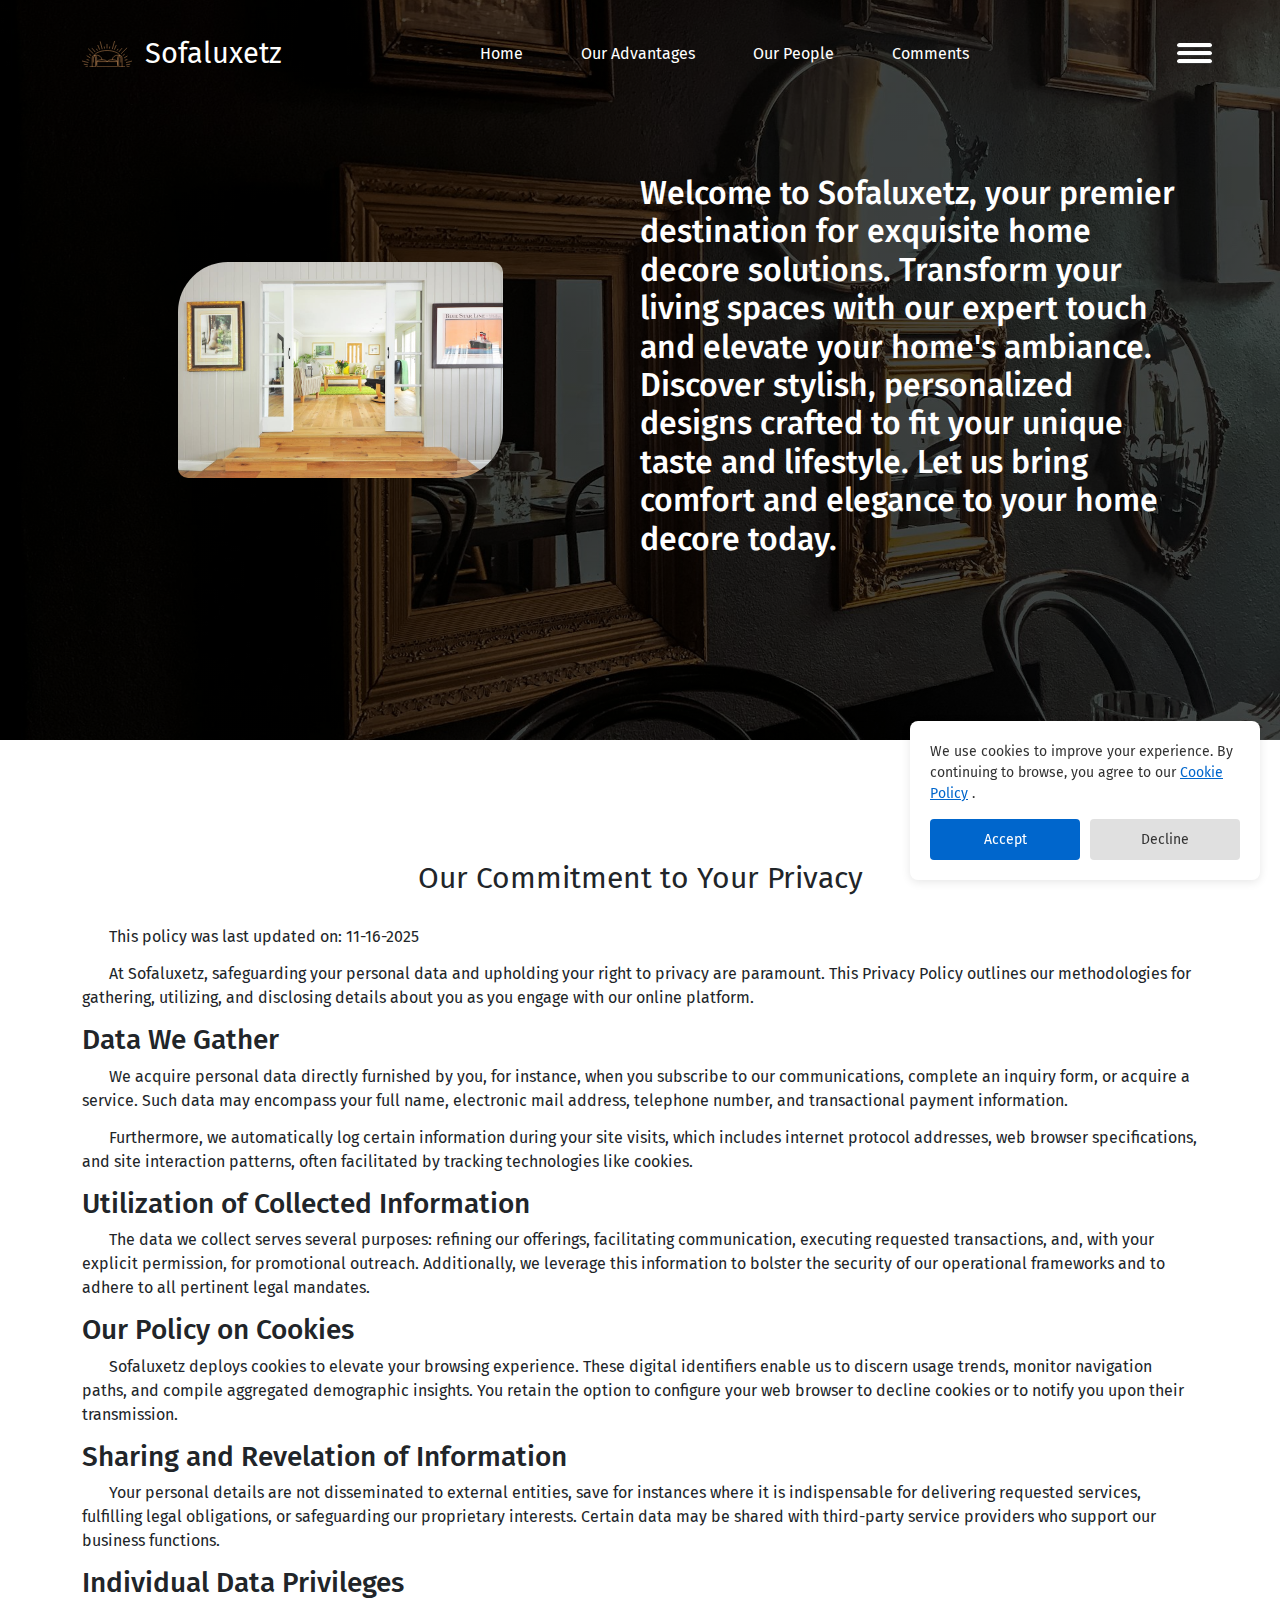
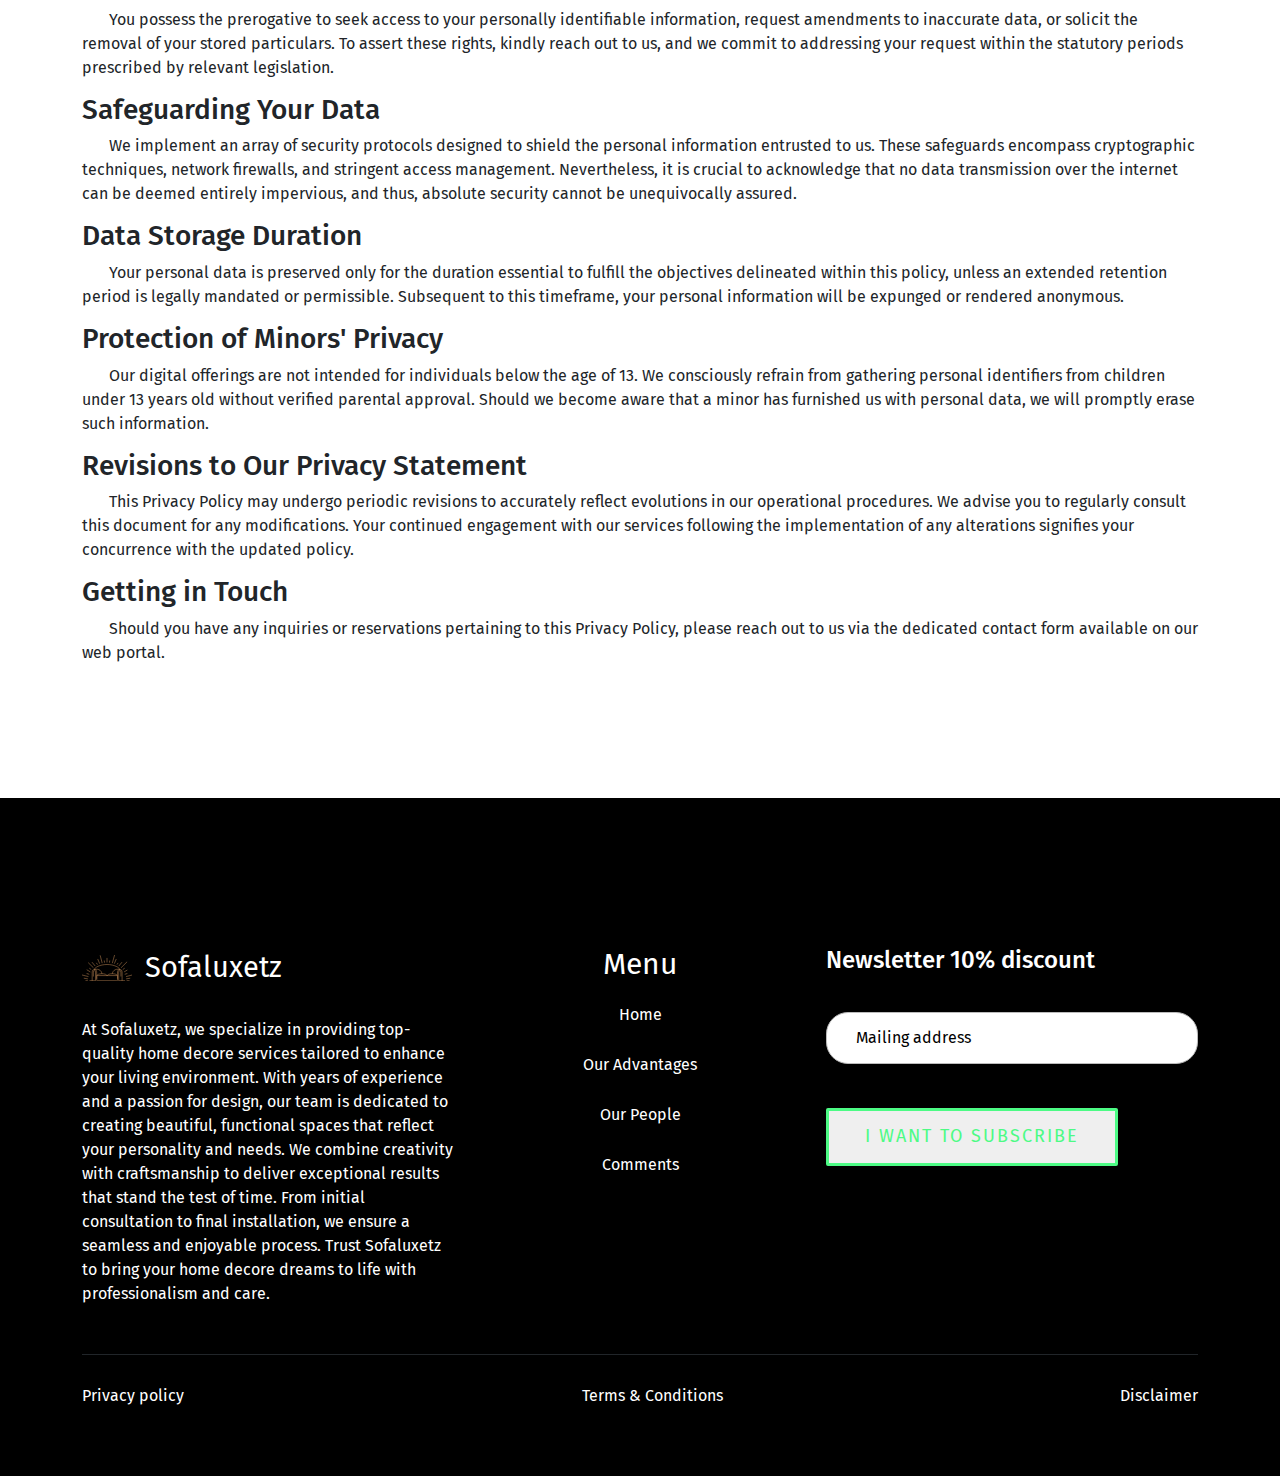
<file: public/policy.html>
<!DOCTYPE html> 
<html>
  <head>
    <meta charset="UTF-8" />
    <meta http-equiv="X-UA-Compatible" content="IE=edge" />
    <meta name="viewport" content="width=device-width, initial-scale=1.0" />

    <link href="https://fonts.googleapis.com/css2?family=Yantramanav:wght@100;300;400;500;700;900&display=swap" rel="stylesheet" />

    <title>Sofaluxetz | Privacy Policy</title>

    <meta property="og:title" content="Sofaluxetz | Privacy Policy" />
    <meta property="og:image" content="brand.svg" />
    
    <meta property="og:description" content="Sofaluxetz | Privacy Policy" />
    <meta name="description" content="Sofaluxetz | Privacy Policy" />

    <link rel="stylesheet" href="interface/css/slick.css" />
    <link rel="stylesheet" href="interface/css/slick-theme.css" />
    <link rel="stylesheet" href="interface/css/bootstrap.min.css" />
    
    <script src="interface/js/bootstrap.min.js"></script>
    <script src="interface/js/jquery-3.7.1.min.js"></script>
    <script src="interface/js/slick.min.js"></script>

    

    <link rel="shortcut icon" href="brand.svg" type="image/x-icon" />
    <link href="https://fonts.googleapis.com/css2?family=Fira+Sans:ital,wght@0,100;0,200;0,300;0,400;0,500;0,600;0,700;0,800;0,900;1,100;1,200;1,300;1,400;1,500;1,600;1,700;1,800;1,900&display=swap" rel="stylesheet" />
    <link href="https://fonts.googleapis.com/css2?family=Big+Shoulders+Stencil+Display:wght@400;500;600;700&display=swap" rel="stylesheet" />

    <style>

      body {
          width: 100%;
          direction: ltr;
          font-family: 'Fira Sans', sans-serif !important;
          font-size: 16px;
          margin: 0;
          padding: 0;
          overflow-x: hidden;
      }

      :root {
        --m-col-1: #f17fc6;
        --m-col-2: #aa68ec;
        --m-col-3: #4dfb85;
        --m-col-4: #fa8893;
        --m-col-5: #9771f9;
      }

      h2 {
        text-align: center;
        width: 100%;
        font-size: 30px;
        font-weight: 400;
      }
      .main-For-pad {
        padding: 120px 0px;
      }
      .content-block p{
        margin-bottom: 13px;
        text-indent: 3ch;
      }
      .content-block h2{
          font-weight: 400;
          text-align: center;
          margin-bottom:  29px;
      }
 
      .content-block table, .content-block a{
          word-break: break-word;
          color: inherit;
      }

      .btn-1 {
        text-decoration: none;
        display: inline-block;
        transition: all 0.2s ease-in;
        position: relative;
        overflow: hidden;
        z-index: 1;
        color: #090909;
        padding: 0.7em 1.7em;
        cursor: pointer;
        font-size: 18px;
        border-radius: 0.5em;
        background: #e8e8e8;
        border: 1px solid #e8e8e8;
        box-shadow: 6px 6px 12px #c5c5c5, -6px -6px 12px #ffffff;
      }

      .btn-1:active {
        color: #666;
        box-shadow: inset 4px 4px 12px #c5c5c5, inset -4px -4px 12px #ffffff;
      }

      .btn-1:before {
        content: "";
        position: absolute;
        left: 50%;
        transform: translateX(-50%) scaleY(1) scaleX(1.25);
        top: 100%;
        width: 140%;
        height: 180%;
        background-color: rgba(0, 0, 0, 0.05);
        border-radius: 50%;
        display: block;
        transition: all 0.5s 0.1s cubic-bezier(0.55, 0, 0.1, 1);
        z-index: -1;
      }

      .btn-1:after {
        content: "";
        position: absolute;
        left: 55%;
        transform: translateX(-50%) scaleY(1) scaleX(1.45);
        top: 180%;
        width: 160%;
        height: 190%;
        background-color: var(--m-col-3);
        border-radius: 50%;
        display: block;
        transition: all 0.5s 0.1s cubic-bezier(0.55, 0, 0.1, 1);
        z-index: -1;
      }

      .btn-1:hover {
        color: #ffffff;
        border: 1px solid var(--m-col-3);
      }

      .btn-1:hover:before {
        top: -35%;
        background-color: var(--m-col-3);
        transform: translateX(-50%) scaleY(1.3) scaleX(0.8);
      }

      .btn-1:hover:after {
        top: -45%;
        background-color: var(--m-col-3);
        transform: translateX(-50%) scaleY(1.3) scaleX(0.8);
      }

      .btn-2 {
        display: inline-block;
        width: auto;
        text-decoration: none;
        position: relative;
        padding: 16px 20px;
        border-radius: 7px;
        border: 1px solid var(--m-col-3);
        font-size: 14px;
        text-transform: uppercase;
        font-weight: 400;
        letter-spacing: 2px;
        background: transparent;
        color: #fff;
        overflow: hidden;
        box-shadow: 0 0 0 0 transparent;
        -webkit-transition: all 0.2s ease-in;
        -moz-transition: all 0.2s ease-in;
        transition: all 0.2s ease-in;
      }

      .btn-2:hover {
        color: white;
        background: var(--m-col-3);
        box-shadow: 0 0 30px 5px var(--m-col-3);
        -webkit-transition: all 0.2s ease-out;
        -moz-transition: all 0.2s ease-out;
        transition: all 0.2s ease-out;
      }

      .btn-2:hover::before {
        -webkit-animation: sh02 0.5s 0s linear;
        -moz-animation: sh02 0.5s 0s linear;
        animation: sh02 0.5s 0s linear;
      }

      .btn-2::before {
        content: '';
        display: block;
        width: 0px;
        height: 86%;
        position: absolute;
        top: 7%;
        left: 0%;
        opacity: 0;
        background: #fff;
        box-shadow: 0 0 50px 30px #fff;
        -webkit-transform: skewX(-20deg);
        -moz-transform: skewX(-20deg);
        -ms-transform: skewX(-20deg);
        -o-transform: skewX(-20deg);
        transform: skewX(-20deg);
      }

      @keyframes sh02 {
        from {
          opacity: 0;
          left: 0%;
        }

        50% {
          opacity: 1;
        }

        to {
          opacity: 0;
          left: 100%;
        }
      }

      .btn-2:active {
        box-shadow: 0 0 0 0 transparent;
        -webkit-transition: box-shadow 0.2s ease-in;
        -moz-transition: box-shadow 0.2s ease-in;
        transition: box-shadow 0.2s ease-in;
      }

      .btn-3 {
        font-size: 18px;
        letter-spacing: 2px;
        text-transform: uppercase;
        display: inline-block;
        text-align: center;
        padding: 0.7em 2em;
        border: 3px solid var(--m-col-3);
        border-radius: 2px;
        position: relative;
        box-shadow: 0 2px 10px rgba(0, 0, 0, 0.16), 0 3px 6px rgba(0, 0, 0, 0.1);
        color: var(--m-col-3);
        text-decoration: none;
        transition: 0.3s ease all;
        z-index: 1;
      }

      .btn-3:before {
        transition: 0.5s all ease;
        position: absolute;
        top: 0;
        left: 50%;
        right: 50%;
        bottom: 0;
        opacity: 0;
        content: '';
        background-color: var(--m-col-3);
        z-index: -1;
      }

      .btn-3:hover, .btn-3:focus {
        color: white;
      }

      .btn-3:hover:before, .btn-3:focus:before {
        transition: 0.5s all ease;
        left: 0;
        right: 0;
        opacity: 1;
      }

      .btn-3:active {
        transform: scale(0.9);
      }

      .btn-4 {
        display: inline-block;
        color: white;
        text-decoration: none;
        cursor: pointer;
        padding: 13px 20px;
        border-radius: 15px;
        background-color: gray;
        font-size: 25px;
        border: 2px solid black;
        transition: all 0.5s;
      }
      .btn-4:hover {
        color: white;
        background-color: var(--m-col-3);
        box-shadow: 0px 0px 15px var(--m-col-3);
        transform: scale(0.9);
      }

      .btn-5 {
        display: inline-block;
        text-decoration: none;
        border-radius: 8px;
        border: 1px solid transparent;
        padding: 0.6em 1.2em;
        font-size: 1em;
        font-weight: 400;
        font-family: inherit;
        background-color: #1a1a1a;
        cursor: pointer;
        color: white !important;
        transition: 0.2s;
      }

      .btn-5:hover {
        box-shadow: 0px 0px 17px -4px var(--m-col-3);
        border-color: var(--m-col-3);
        color: #f7f5ff;
        background-color: #2e2546;
      }

      .btn-5:active {
        box-shadow: 0px 0px 17px -7px var(--m-col-3);
        border-color: var(--m-col-3);
        transform: scale(0.95);
      }

      .main-header {
        position: relative;
        padding: 0;
        width: 100%;
        overflow-x: hidden;
      }

      .head-box {
        padding: 0;
      }

      .logo-and-menu {
        position: absolute;
        z-index: 1;
        display: flex;
        justify-content: space-between;
        padding: 29px 0;
      }

      .logo-and-name {
        display: flex;
      }

      .logo {
        height: auto;
        margin: auto 0;
        width: 50px;
      }

      .logo img {
        width: 100%;
      }

      .name {
        height: auto;
        margin: auto 0;
        color: white;
        padding-left: 13px;
        font-size: 29px;
      }

      .main-menu-list {
        text-align: center;
        display: flex;
      }

      .nav-li {
        transition: 0.5s;
        display: block;
        margin: auto 0;
        flex: 1;
        padding: 13px 29px;
        list-style: none;
        white-space: nowrap;
      }

      .nav-li:hover a {
        transition: 0.5s;
        color: var(--m-col-3);
      }

      .nav-li a, .cont a {
        text-decoration: none;
        color: white;
      }

      .burger-menu {
        display: none;
        width: 35px;
        height: 22px;
        margin: auto 10px;
      }

      .line {
        display: block;
        width: 100%;
        height: 5px;
        margin-bottom: 3px;
        background-color: black;
        border-bottom: 1px solid #333;
        border-radius: 5px;
      }

      .burgMain {
        cursor: pointer;
        display: block;
        width: 35px;
        height: 22px;
        margin: auto 10px;
      }

      .burgMain .line {
        background-color: white;
      }

      .headSlid {
        display: none;
        right: 0;
        z-index: 2;
        position: fixed;
        width: 400px;
        height: 100vh;
        background-color: black;
      }

      .cross {
        cursor: pointer;
        position: absolute;
        right: 0;
        margin: 15px 25px;
      }

      .cross svg {
        width: 30px;
        height: 30px;
        color: grey;
      }

      .headSlid .foot-logo {
        padding: 38px 25px 29px;
      }

      .cont-head {
        display: flex;
        padding: 29px 29px 0;
      }

      .cont-head svg {
        display: block;
        margin-right: 10px;
        width: 30px;
        height: 30px;
        color: var(--m-col-3);
      }

      .cont-head p {
        flex: 1;
        color: white;
        margin-bottom: 0rem;
      }

      .cont-head a {
        text-decoration: none;
        color: white;
      }

      #hedMenuTwo {
        width: 100%;
        display: none;
        position: relative;
        top: 0;
        left: 0;
        background-color: #ffffff;
      }

      #hedMenuTwo nav {
        border: 2px solid #ffffff;
      }

      #hedMenuTwo nav a {
        text-decoration: none;
        color: black;
      }

      .nav-li1 {
        padding: 20px;
        list-style: none;
        transition: 0.5s;
        border-bottom: 1px solid #333;
      }

      .nav-li1-1 {
        padding: 20px;
        list-style: none;
      }

      .content-head {
        margin: auto;
        width: 100%;
        box-sizing: border-box;
        height: auto;
      }

      .single-item-block1 {
        height: auto;
        object-fit: cover;
        background-image: linear-gradient(rgba(0, 0, 0, 0.7), rgba(0, 0, 0, 0.7)), url(frame/depictions_header_6937db4c0d7957.47076741.jpg);
        background-position: center;
        background-size: cover;
      }

      

      .hero-box {
        display: flex;
        padding: 145px 0;
        flex-direction: row;
      }

      .img-head, .title-head {
        flex: 1;
      }

      .title-head {
        height: auto;
        margin: auto 0;
        color: white;
        padding: 0 29px;
      }

      .title-head h1 {
        padding: 29px 0;
        font-size: 32px;
      }

      .img-head {
          height: auto;
          margin: auto;
      }

      .img-head img {
        border-radius: 50px 10px;
        display: block;
        width: 60%;
        margin: 0 auto;
      }

      .main-cont {
        padding: 0;
        width: 100%;
        overflow-x: hidden;
      }

      .block-benefit {
        display: flex;
        padding-top: 120px;
        flex-direction: row;
      }

      .block1 {
        flex-direction: column;
        margin: 29px 48px;
        border-radius: 5px;
        padding: 29px 29px;
        display: flex;
        background-color: #00000007;
      }

      .icon1 {
        transition: 0.5s;
        border-radius: 50%;
        width: 80px;
        height: 80px;
        background-color: var(--m-col-3);
        margin: 29px auto 29px;
      }

      .icon1 svg {
        transition: 0.5s;
        position: relative;
        top: 50%;
        left: 50%;
        width: 50%;
        height: auto;
        transform: translate(-50%,-50%);
      }

      .block1-text {
        text-align: center;
      }

      .block1-text p {
        margin-bottom: 0rem;
      }
      .benef-box {
        width: 70%;
      }
      .benef-img {
        width: 30%;
      }

      .benef-img {
        height: auto;
        margin: auto;
      }

      .benef-img img {
        width: 100%;
        display: block;
        height: 400px;
        object-fit: contain;
      }

      .block1:hover .icon1 {
        background-color: black;
        transition: 0.5s;
      }

      .block1:hover .icon1 svg {
        color: white;
        transition: 0.5s;
      }

      .benef-box .btn-1, .benef-box .btn-2, .benef-box .btn-3, .benef-box.btn-4 {
        color: black;
      }

      .main-content {
        padding-top: 120px;
        display: flex;
        flex-direction: row;
      }

      .content, .img-content {
        flex: 1;
      }

      .content {
        order: 2;
        padding: 48px;
      }

      .img-content {
        order: 1;
        width: 100%;
        height: auto;
        margin: auto 0;
        display: flex;
        align-items: center;
        justify-content: center;
      }
     
      .img-content img {
        height: 307px;
        object-fit: contain;
        width: 100%;
        display: block;
        margin: 0 auto;
      }

      .price {
        display: inline-block;
        width: auto;
        padding: 13px 29px;
        margin-top: 13px;
        font-weight: 800;
        font-size: 25px;
        border-radius: 5px;
        background-color: var(--m-col-3);
      }

      .worker {
        display: flex;
        flex-direction: column;
        padding-top: 120px;
      }

      .box-worker {
        display: flex;
        flex-wrap: wrap;
      }

      .block2 {
        display: flex;
        flex-direction: column;
        flex: 1;
        margin: 29px;
      }

      .block2 img {
        width: 100%;
        border-radius: 50px 10px;
        filter: grayscale(100%);
        transition: 0.5s;
      }

      .block2 p {
        padding: 20px 0;
        margin-bottom: 0rem;
      }

      .block2 h3 {
        font-weight: 800;
        transition: 0.5s;
      }

      .block2:hover img {
        filter: grayscale(0%);
        transition: 0.5s;
      }

      .block2:hover h3 {
        color: var(--m-col-3);
        transition: 0.5s;
      }

      .slider1 {
        padding: 80px 0;
        background-image: linear-gradient(rgba(0, 0, 0, 0.6), rgba(0, 0, 0, 0.6)), url(frame/pictures_header_6937db4c0d7a63.38310267.jpg);
      }

      .content1 {
        margin: auto;
        padding: 29px;
        width: 100%;
        box-sizing: border-box;
      }

      .block3 {
        display: flex !important;
      }

      .block3 img {
        height: 55px;
        width: 100%;
        object-fit: contain;
        margin: auto;
      }

      .tariff {
        display: flex;
        flex-wrap: wrap;
        color: black;
        padding: 120px 0;
      }

      .tariff-block {
        transition: 0.5s;
        flex: 1;
        text-align: center;
        margin: 20px 29px;
        border: 1px solid grey;
        box-shadow: 5px 5px 18px #9b9696, -5px -5px 18px #a9a9a9;
        background-color: var(--m-col-3);
      }

      .wh-bg {
        background-color: white;
        padding: 29px 0;
        border-radius: 0 0 100px 100px;
      }

      .tariff-block .btn-1, .tariff-block .btn-2, .tariff-block .btn-3, .tariff-block .btn-4 {
        color: black;
        margin: 29px 29px;
        background-color: white;
      }

      .tariff-block .btn-5 {
        margin: 29px 29px;
      }

      .tariff-name {
        margin-bottom: 0rem;
        font-size: 29px;
      }

      .tariff-month {
        color: white;
        margin-bottom: 0rem;
        font-weight: 800;
        font-size: 30px;
        padding: 29px 13px 0;
      }

      .tarif1 {
        color: white;
        border-bottom: 2px solid white;
        margin-bottom: 0rem;
        padding: 29px 13px;
      }

      .tarif1 svg {
        width: 20px;
        padding-top: 3px;
        float: left;
        margin: auto 13px auto 0;
        height: 100%;
      }

      .tarif1 p {
        margin-bottom: 0rem;
      }

      .block-gallery {
        display: flex;
      }

      .title-gallery {
        padding-bottom: 29px;
        text-align: left;
      }

      .title-gallery h2 {
        font-weight: 400;
      }

      .block4 {
        margin-bottom: 29px;
        transition: 0.3s;
      }

      .block4 img {
        width: 100%;
        height: 100%;
        border-radius: 4px;
      }

      .block4:hover {
        transition: 0.3s;
        transform: scale(1.05);
      }

      .block4:hover img {
        box-shadow: 5px 5px 18px black, -5px -5px 18px black;
      }

      .comment {
        display: flex;
        padding: 48px 0;
        flex-direction: row;
      }

      .img-comment {
        flex: 1;
      }

      .img-comment img {
        object-fit: cover;
        width:100%;
        display: block;
        height: 450px;
      }

      .text-comment {
        display: flex;
        flex-direction: column;
      }

      .content2 {
        margin: auto;
        padding: 29px;
        width: 100%;
        max-width: 600px;
        box-sizing: border-box;
      }

      .main-comment {
        font-size: 20px;
      }

      .title-comment h2 {
        padding-bottom: 29px;
      }

      .block5 {
        display: flex;
        flex-direction: column;
        padding: 29px;
        border-radius: 4px;
        background-color: #00000007;
      }

      .img-and-name {
        display: flex;
      }

      .bl {
        width: 100px;
      }

      .bl img {
        width: 100%;
        border-radius: 50%;
      }

      .bl2 {
        height: auto;
        margin: auto 29px;
      }

      .bl2 h4 {
        font-weight: 800;
        color: var(--m-col-3);
      }

      .box {
        margin-top: 120px;
        background-image: linear-gradient(rgba(0, 0, 0, 0.6), rgba(0, 0, 0, 0.6)), url(frame/photos_header_6937db4c0d7ab0.14003416.jpg);
      }

      .main-form {
        display: flex;
        padding: 48px 0;
        flex-direction: row;
      }

      .video-and-stats, .forma {
        flex: 1;
      }

      .video-and-stats {
        display: flex;
        flex-direction: column;
        padding: 38px 60px;
      }

      .video-player {
        width: 100%;
        border-radius: 4px;
      }

      .main-stats {
        display: flex;
        padding-top: 100px;
        color: white;
      }

      .main-stats p {
        text-align: center;
      }

      .num {
        font-weight: 800;
        font-size: 29px;
      }

      .forma {
        padding: 29px 48px;
         background-color: #afabab;;
        border-radius: 4px;
      }

      .form-title {
        padding: 38px 0;
      }

      .form-title h2 {
        color: black;
        font-weight: 400;
        padding: 0;
      }

      .input-groupblock-part {
              border-radius: 22px;
              border: 0.5px solid #bbb;
              margin-bottom: 15px !important;
              padding: 13px 29px;
            }

            input::placeholder {
              color: black;
            }

            .textarea-groupblock-part {
              min-height: 150px;
              border-radius: 22px;
              border: 0.5px solid #bbb;
              padding: 13px 29px;
            }

            textarea::placeholder {
              color: black;
            }

            label {
              color: black;
            }

            .form-check {
              display: flex;
              padding: 23px;
            }

            .form-check label {
              display: block;
              text-align: center;
              padding: 0 13px;
            }

            .form-check a {
              color: black;
            }

            #check-inp {
              width: auto;
              margin: 0;
            }

            .block-form input, textarea {
              margin: 0 auto;
              width: 100%;
            }

      .block-form button {
        color: black;
      }

      .main-foot {
        padding: 48px 0;
        display: flex;
        flex-direction: column;
        background-color: black;
        width: 100%;
        overflow-x: hidden;
      }

      .map {
        padding: 0;
      }

      .cont-foot {
        display: flex;
        padding: 29px 48px;
        background-color: white;
        border-radius: 4px;
      }

      .cont-foot-title {
        height: auto;
        margin: auto 0;
      }

      .cont-foot-title h2 {
        font-weight: 800;
        padding: 0;
        color: var(--m-col-3);
      }

      .cont-foot-title p {
        text-align: center;
      }

      .block7 {
        flex: 1;
        height: auto;
        margin: auto 48px;
      }

      .block7 svg {
        width: 50px;
        height: 50px;
        margin-bottom: 20px;
        color: var(--m-col-3);
      }

      .block7 a {
        text-decoration: none;
        color: black;
      }

      .logo-and-news {
        display: flex;
        flex-direction: row;
        padding-top: 100px;
        padding-bottom: 48px;
      }

      .foot-logo {
        flex: 1;
        color: white;
      }

      .foot-logo p {
        padding-top: 29px;
        margin-bottom: 0rem;
      }

      .foot-menu {
        flex: 1;
      }

      .foot-menu h2 {
        text-align: center;
        color: white;
        padding: 0;
        font-weight: 400;
      }

      .foot-menu nav {
        flex-direction: column;
      }

      .foot-cont h2 {
        color: white;
        padding-bottom: 13px;
        font-weight: 400;
      }

      .newsletter {
        flex: 1;
        height: 100%;
        padding-bottom: 29px;
        color: white;
      }

      .newsletter h4 {
        padding: 0 0 29px;
      }

      .newsletter .input-groupblock-part {
        width: 100%;
      }

      .newsletter button {
        margin-top: 29px;
      }

      .footPrivBlok {
        border-top: 1px solid;
        display: flex;
        flex-wrap: wrap;
        justify-content: space-between;
        padding: 29px 0 20px;
      }

      .footPrivBlok a {
        text-decoration: none;
        color: white;
      }

      .empty {
        height: 2px;
        width: 50px;
        margin-bottom: 20px;
        background-color: var(--m-col-3);
      }
      .single-item2 {
        direction: initial;
      }

      @media (max-width: 1200px) {

        .text-comment {
          width: 500px;
        }

      }

      @media (max-width: 991px) {
        .benef-img {
          width: 100%;
        }
        .benef-box {
          width: 100%;
        }
        .head-box {
          background-color: var(--m-col-3);
        }

        .logo-and-menu {
          position: relative;
        }

        .main-menu {
          display: none;
        }

        .burger-menu {
          display: block;
        }

        .burgMain {
          display: none;
        }

        .block-benefit {
          flex-direction: column;
        }

        .benef-img {
          margin: 29px auto;
        }

        .benef-img img {
          width: 100%;
        }

        .main-content {
          flex-direction: column;
        }

        .block2 {
          flex: none;
          margin: 20px 0;
          padding: 10px;
        }

        .tariff {
          flex-direction: column;
        }

        .comment {
          flex-direction: column;
        }

        .text-comment {
          width: 100%;
          margin-top: 48px;
        }

        .main-form {
          flex-direction: column;
        }

        .block7 {
          margin: auto 15px;
        }

        .logo-and-news {
          flex-direction: column;
        }

        .foot-logo {
          width: auto;
          margin: 0 auto;
          margin-bottom: 38px;
          text-align: center;
        }

        .newsletter {
          margin-top: 38px;
          text-align: center;
        }

      }

      @media(max-width: 767px) {

        .hero-box {
          flex-direction: column;
        }

        .img-head {
          order: 1;
          margin: 0 auto 48px;
        }

        .title-head {
          order: 2;
          text-align: center;
        }

        .title-head h1 {
          font-size: 25px;
        }

        .cont-foot {
          flex-direction: column;
        }

        .cont-foot-title {
          width: 100%;
          margin: 0 auto;
        }

        .block7 {
          width: auto;
          margin: 20px auto;
          text-align: center;
        }

        .footPrivBlok {
          flex-direction: column;
        }

        .footPrivBlok a {
          text-align: center;
        }

      }

      @media(max-width: 575px) {
        .img-content img {
          height: auto;
        }

        .title-head h1 {
          font-size: 25px;
        }

        .block1 {
          margin: 20px 5px;
        }

        .img-content {
          width: 100%;
          padding: 0 0 29px;
        }

        .content {
          padding: 10px;
        }

        .content2 {
          padding: 10px;
        }

        .video-and-stats {
          padding: 38px 10px;
        }

        .forma {
          padding: 29px 10px;
        }

        .cont-foot {
          padding: 29px 20px;
        }

        .foot-logo .name {
          font-size: 20px;
        }
      }
    </style>

    
  </head>

  <body>

    <link rel="stylesheet" type="text/css" href="interface/css/cookie.css">
<div class="privacy-popup" id="privacyPopup">
  <p>We use cookies to improve your experience. By continuing to browse, you agree to our <a href="cookie.html">Cookie Policy</a> .</p>
  <div class="btn-container">
    <button class="accept-btn" id="acceptCookies">Accept</button>
    <button class="decline-btn" id="declineCookies">Decline</button>
  </div>
</div>
<script src="interface/js/cookie.js"></script>

    <header class="container-fluid main-header">
      <div class="container-fluid head-box">
        <div class="headSlid">
          <div class="cross">
            <svg xmlns="http://www.w3.org/2000/svg" width="16" height="16" fill="currentColor" class="bi bi-x-square" viewBox="0 0 16 16">
              <path d="M14 1a1 1 0 0 1 1 1v12a1 1 0 0 1-1 1H2a1 1 0 0 1-1-1V2a1 1 0 0 1 1-1zM2 0a2 2 0 0 0-2 2v12a2 2 0 0 0 2 2h12a2 2 0 0 0 2-2V2a2 2 0 0 0-2-2z"/>
              <path d="M4.646 4.646a.5.5 0 0 1 .708 0L8 7.293l2.646-2.647a.5.5 0 0 1 .708.708L8.707 8l2.647 2.646a.5.5 0 0 1-.708.708L8 8.707l-2.646 2.647a.5.5 0 0 1-.708-.708L7.293 8 4.646 5.354a.5.5 0 0 1 0-.708"/>
            </svg>
          </div>
          <div class="foot-logo">
            <div class="logo-and-name">
              <div class="logo">
                <img src="brand.svg" alt="" />
              </div>
              <div class="name">Sofaluxetz</div>
            </div>
            <p>At Sofaluxetz, we specialize in providing top-quality home decore services tailored to enhance your living environment. With years of experience and a passion for design, our team is dedicated to creating beautiful, functional spaces that reflect your personality and needs. We combine creativity with craftsmanship to deliver exceptional results that stand the test of time. From initial consultation to final installation, we ensure a seamless and enjoyable process. Trust Sofaluxetz to bring your home decore dreams to life with professionalism and care.</p>
          </div>

          
        </div>
        <div class="container">
          <div class="container logo-and-menu">
            <div class="logo-and-name">
              <div class="logo">
                <img src="brand.svg" alt="" />
              </div>
              <div class="name">Sofaluxetz</div>
            </div>

            <div class="main-menu">
              <nav class="main-menu-list">
                <li class="nav-li">
                  <a href="./#home" class="menu-a">Home</a>
                </li>
                <li class="nav-li">
                  <a href="./#benefit" class="menu-a">Our Advantages</a>
                </li>
                
                <li class="nav-li">
                  <a href="./#worker" class="menu-a">Our People</a>
                </li>
                 
                <li class="nav-li">
                  <a href="./#comment" class="menu-a">Comments</a>
                </li>
                
              </nav>
            </div>
            <div class="burger-menu">
              <div class="func" onmousedown="openBurg()">
                <span class="line"></span>
                <span class="line"></span>
                <span class="line"></span>
              </div>
            </div>
            <div class="burgMain">
              <span class="line"></span>
              <span class="line"></span>
              <span class="line"></span>
            </div>
          </div>
        </div>
      </div>
      <div id="hedMenuTwo">
        <nav class="container">
          <a href="./#home" class="menu-a"><li class="nav-li1">Home</li></a>
          <a href="./#benefit" class="menu-a"><li class="nav-li1">Our Advantages</li></a>
          
          <a href="./#worker" class="menu-a"><li class="nav-li1">Our People</li></a>
           
          <a href="./#comment" class="menu-a"><li class="nav-li1-1">Comments</li></a>
          
        </nav>
      </div>

      <div class="content-head">
        <div class="slider single-item" style="direction: initial;">
          <div class="single-item-block1">
            <div class="container hero-box">
              <div class="img-head">
                <img src="frame/figures_gallery_6937db4c0d7bd2.51852202.jpg" alt="" />
              </div>
              <div class="title-head">
                <h1>Welcome to Sofaluxetz, your premier destination for exquisite home decore solutions. Transform your living spaces with our expert touch and elevate your home's ambiance. Discover stylish, personalized designs crafted to fit your unique taste and lifestyle. Let us bring comfort and elegance to your home decore today.</h1>
                
              </div>
            </div>
          </div>
        </div>
      </div>
    </header>
    

<section class="main-For-pad">
    <div class="container">        
        <div class="content-block">
            <div>
                <div class="privacy-policy" id="privacyPolicy">
    <h2 class="policy-title">Our Commitment to Your Privacy</h2>
    <p class="effective-date">This policy was last updated on: 11-16-2025</p>

    <section class="introduction" id="intro">
        <p>At Sofaluxetz, safeguarding your personal data and upholding your right to privacy are paramount. This Privacy Policy outlines our methodologies for gathering, utilizing, and disclosing details about you as you engage with our online platform.</p>
    </section>

    <section class="information-collection" id="infoCollection">
        <h3>Data We Gather</h3>
        <p>We acquire personal data directly furnished by you, for instance, when you subscribe to our communications, complete an inquiry form, or acquire a service. Such data may encompass your full name, electronic mail address, telephone number, and transactional payment information.</p>
        <p>Furthermore, we automatically log certain information during your site visits, which includes internet protocol addresses, web browser specifications, and site interaction patterns, often facilitated by tracking technologies like cookies.</p>
    </section>

    <section class="use-of-information" id="infoUse">
        <h3>Utilization of Collected Information</h3>
        <p>The data we collect serves several purposes: refining our offerings, facilitating communication, executing requested transactions, and, with your explicit permission, for promotional outreach. Additionally, we leverage this information to bolster the security of our operational frameworks and to adhere to all pertinent legal mandates.</p>
    </section>

    <section class="cookies" id="cookiesPolicy">
        <h3>Our Policy on Cookies</h3>
        <p>Sofaluxetz deploys cookies to elevate your browsing experience. These digital identifiers enable us to discern usage trends, monitor navigation paths, and compile aggregated demographic insights. You retain the option to configure your web browser to decline cookies or to notify you upon their transmission.</p>
    </section>

    <section class="data-sharing" id="dataSharing">
        <h3>Sharing and Revelation of Information</h3>
        <p>Your personal details are not disseminated to external entities, save for instances where it is indispensable for delivering requested services, fulfilling legal obligations, or safeguarding our proprietary interests. Certain data may be shared with third-party service providers who support our business functions.</p>
    </section>

    <section class="data-rights" id="dataRights">
        <h3>Individual Data Privileges</h3>
        <p>You possess the prerogative to seek access to your personally identifiable information, request amendments to inaccurate data, or solicit the removal of your stored particulars. To assert these rights, kindly reach out to us, and we commit to addressing your request within the statutory periods prescribed by relevant legislation.</p>
    </section>

    <section class="data-security" id="dataSecurity">
        <h3>Safeguarding Your Data</h3>
        <p>We implement an array of security protocols designed to shield the personal information entrusted to us. These safeguards encompass cryptographic techniques, network firewalls, and stringent access management. Nevertheless, it is crucial to acknowledge that no data transmission over the internet can be deemed entirely impervious, and thus, absolute security cannot be unequivocally assured.</p>
    </section>

    <section class="data-retention" id="dataRetention">
        <h3>Data Storage Duration</h3>
        <p>Your personal data is preserved only for the duration essential to fulfill the objectives delineated within this policy, unless an extended retention period is legally mandated or permissible. Subsequent to this timeframe, your personal information will be expunged or rendered anonymous.</p>
    </section>

    <section class="childrens-privacy" id="childrensPrivacy">
        <h3>Protection of Minors' Privacy</h3>
        <p>Our digital offerings are not intended for individuals below the age of 13. We consciously refrain from gathering personal identifiers from children under 13 years old without verified parental approval. Should we become aware that a minor has furnished us with personal data, we will promptly erase such information.</p>
    </section>

    <section class="policy-updates" id="policyUpdates">
        <h3>Revisions to Our Privacy Statement</h3>
        <p>This Privacy Policy may undergo periodic revisions to accurately reflect evolutions in our operational procedures. We advise you to regularly consult this document for any modifications. Your continued engagement with our services following the implementation of any alterations signifies your concurrence with the updated policy.</p>
    </section>

    <section class="contact-information" id="contactInfo">
        <h3>Getting in Touch</h3>
        <p>Should you have any inquiries or reservations pertaining to this Privacy Policy, please reach out to us via the dedicated contact form available on our web portal.</p>
    </section>
</div>
            </div>
        </div>
    </div>
</section>


    <footer class="container-fluid main-foot">

      <div class="container foot">
        
        <div class="logo-and-news">
          <div class="foot-logo">
            <div class="logo-and-name">
              <div class="logo">
                <img src="brand.svg" alt="" />
              </div>
              <div class="name">Sofaluxetz</div>
            </div>
            <p>At Sofaluxetz, we specialize in providing top-quality home decore services tailored to enhance your living environment. With years of experience and a passion for design, our team is dedicated to creating beautiful, functional spaces that reflect your personality and needs. We combine creativity with craftsmanship to deliver exceptional results that stand the test of time. From initial consultation to final installation, we ensure a seamless and enjoyable process. Trust Sofaluxetz to bring your home decore dreams to life with professionalism and care.</p>
          </div>

          <div class="foot-menu">
            <h2>Menu</h2>
            <nav class="main-menu-list">
              <li class="nav-li">
                <a href="./#home" class="menu-a">Home</a>
              </li>
              <li class="nav-li">
                <a href="./#benefit" class="menu-a">Our Advantages</a>
              </li>
              
              <li class="nav-li">
                <a href="./#worker" class="menu-a">Our People</a>
              </li>
               
              <li class="nav-li">
                <a href="./#comment" class="menu-a">Comments</a>
              </li>
              
            </nav>
          </div>

          <div class="newsletter">
            <h4>Newsletter 10% discount</h4>
             <form method="post" action="subscribing.php">
              <input type="email" class="input-groupblock-part" placeholder="Mailing address" required/>
              <button  type="submit" class="btn-3">
                I want to subscribe
              </button>
            </form>
          </div>
        </div>
        <div class="container footPrivBlok">
          <a href="policy.html">Privacy policy</a>
          <a href="terms.html">Terms & Conditions</a>
          <a href="disclaimer.html">Disclaimer</a>
        </div>
      </div>
    </footer>

    <script>
      let clickCount = 0;

      function openBurg() {
        clickCount++;

        if (clickCount % 2 === 0) {
          document.getElementById('hedMenuTwo').style.display = 'none';
        } else {
          document.getElementById('hedMenuTwo').style.display = 'block';
        }
      }

      window.addEventListener('resize', function () {
        document.getElementById('hedMenuTwo').style.display = 'none';

        clickCount = 0;
      });
    </script>

    
    <script>
        document.querySelector('.burgMain').addEventListener('click', function () {
          document.querySelector('.headSlid').style.display = 'block';
          document.querySelector('.headSlid').style.transition = 'opacity 0.8s';
          document.querySelector('.headSlid').style.opacity = '1';
      });

      document.querySelector('.cross').addEventListener('click', function () {
          let sidebar = document.querySelector('.headSlid');
          sidebar.style.transition = 'opacity 0.8s';
          sidebar.style.opacity = '0';
          setTimeout(() => {
              sidebar.style.display = 'none';
          }, 800);
      });
    </script>

    

</body>
</html>
</file>
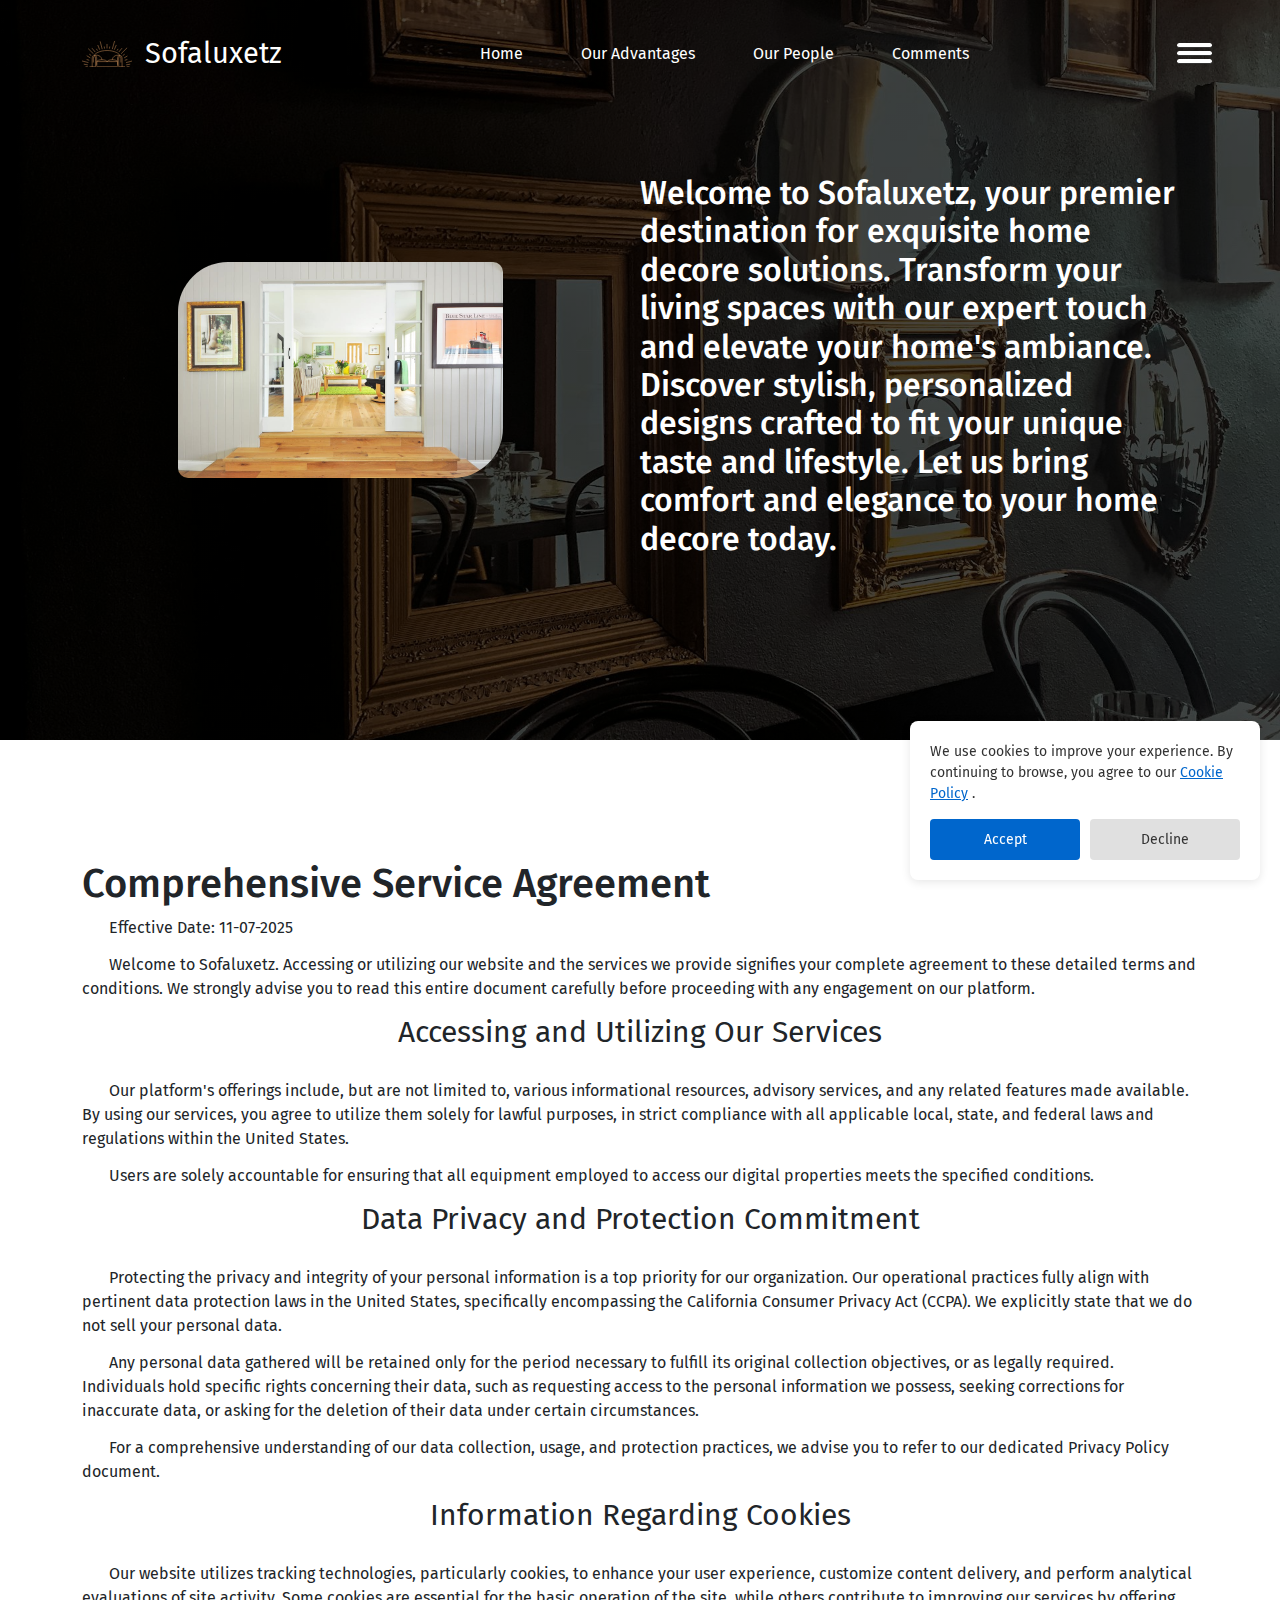
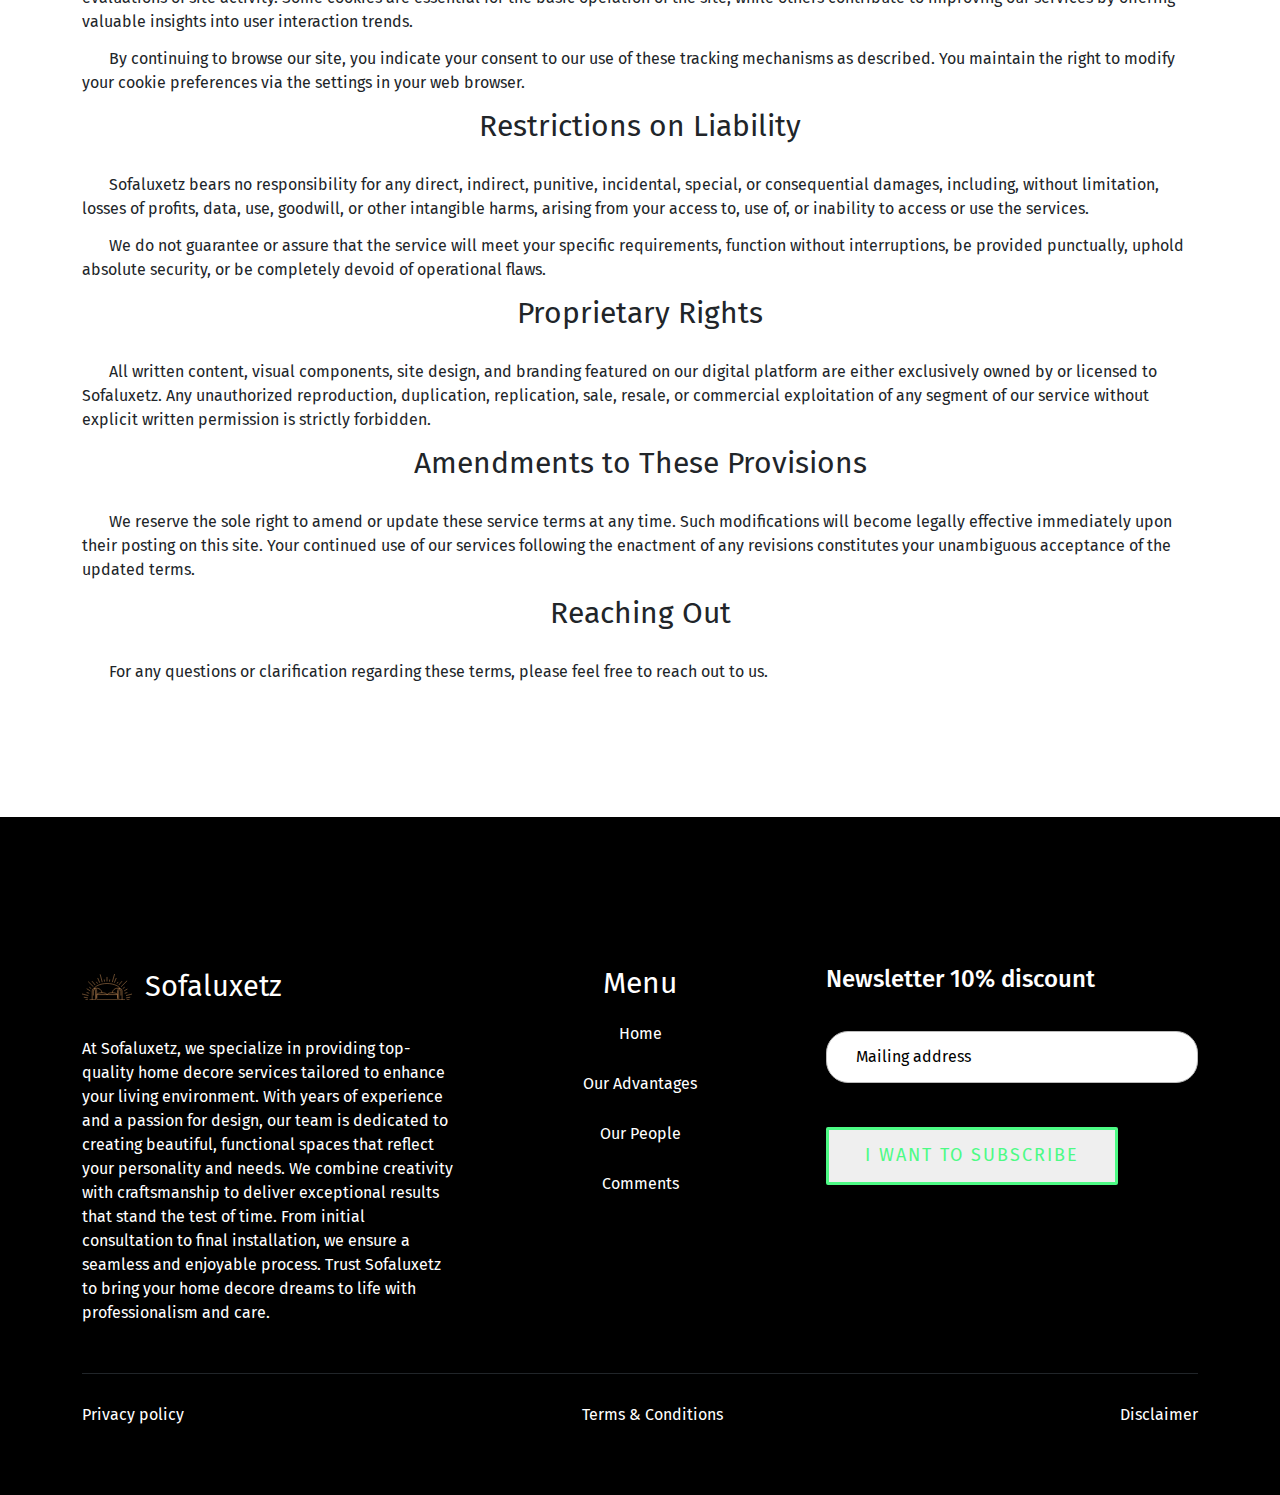
<file: public/terms.html>
<!DOCTYPE html> 
<html>
  <head>
    <meta charset="UTF-8" />
    <meta http-equiv="X-UA-Compatible" content="IE=edge" />
    <meta name="viewport" content="width=device-width, initial-scale=1.0" />

    <link href="https://fonts.googleapis.com/css2?family=Heebo:wght@100..900&display=swap" rel="stylesheet" />

    <title>Sofaluxetz : General Terms & Conditions</title>

    <meta property="og:title" content="Sofaluxetz : General Terms & Conditions" />
    <meta property="og:image" content="brand.svg" />
    
    <meta property="og:description" content="Sofaluxetz : General Terms & Conditions" />
    <meta name="description" content="Sofaluxetz : General Terms & Conditions" />

    <link rel="stylesheet" href="interface/css/slick.css" />
    <link rel="stylesheet" href="interface/css/slick-theme.css" />
    <link rel="stylesheet" href="interface/css/bootstrap.min.css" />
    
    <script src="interface/js/bootstrap.min.js"></script>
    <script src="interface/js/jquery-3.7.1.min.js"></script>
    <script src="interface/js/slick.min.js"></script>

    

    <link rel="shortcut icon" href="brand.svg" type="image/x-icon" />
    <link href="https://fonts.googleapis.com/css2?family=Fira+Sans:ital,wght@0,100;0,200;0,300;0,400;0,500;0,600;0,700;0,800;0,900;1,100;1,200;1,300;1,400;1,500;1,600;1,700;1,800;1,900&display=swap" rel="stylesheet" />
    <link href="https://fonts.googleapis.com/css2?family=Big+Shoulders+Stencil+Display:wght@400;500;600;700&display=swap" rel="stylesheet" />

    <style>

      body {
          width: 100%;
          direction: ltr;
          font-family: 'Fira Sans', sans-serif !important;
          font-size: 16px;
          margin: 0;
          padding: 0;
          overflow-x: hidden;
      }

      :root {
        --m-col-1: #f17fc6;
        --m-col-2: #aa68ec;
        --m-col-3: #4dfb85;
        --m-col-4: #fa8893;
        --m-col-5: #9771f9;
      }

      h2 {
        text-align: center;
        width: 100%;
        font-size: 30px;
        font-weight: 400;
      }
      .main-For-pad {
        padding: 120px 0px;
      }
      .content-block p{
        margin-bottom: 13px;
        text-indent: 3ch;
      }
      .content-block h2{
          font-weight: 400;
          text-align: center;
          margin-bottom:  29px;
      }
 
      .content-block table, .content-block a{
          word-break: break-word;
          color: inherit;
      }

      .btn-1 {
        text-decoration: none;
        display: inline-block;
        transition: all 0.2s ease-in;
        position: relative;
        overflow: hidden;
        z-index: 1;
        color: #090909;
        padding: 0.7em 1.7em;
        cursor: pointer;
        font-size: 18px;
        border-radius: 0.5em;
        background: #e8e8e8;
        border: 1px solid #e8e8e8;
        box-shadow: 6px 6px 12px #c5c5c5, -6px -6px 12px #ffffff;
      }

      .btn-1:active {
        color: #666;
        box-shadow: inset 4px 4px 12px #c5c5c5, inset -4px -4px 12px #ffffff;
      }

      .btn-1:before {
        content: "";
        position: absolute;
        left: 50%;
        transform: translateX(-50%) scaleY(1) scaleX(1.25);
        top: 100%;
        width: 140%;
        height: 180%;
        background-color: rgba(0, 0, 0, 0.05);
        border-radius: 50%;
        display: block;
        transition: all 0.5s 0.1s cubic-bezier(0.55, 0, 0.1, 1);
        z-index: -1;
      }

      .btn-1:after {
        content: "";
        position: absolute;
        left: 55%;
        transform: translateX(-50%) scaleY(1) scaleX(1.45);
        top: 180%;
        width: 160%;
        height: 190%;
        background-color: var(--m-col-3);
        border-radius: 50%;
        display: block;
        transition: all 0.5s 0.1s cubic-bezier(0.55, 0, 0.1, 1);
        z-index: -1;
      }

      .btn-1:hover {
        color: #ffffff;
        border: 1px solid var(--m-col-3);
      }

      .btn-1:hover:before {
        top: -35%;
        background-color: var(--m-col-3);
        transform: translateX(-50%) scaleY(1.3) scaleX(0.8);
      }

      .btn-1:hover:after {
        top: -45%;
        background-color: var(--m-col-3);
        transform: translateX(-50%) scaleY(1.3) scaleX(0.8);
      }

      .btn-2 {
        display: inline-block;
        width: auto;
        text-decoration: none;
        position: relative;
        padding: 16px 20px;
        border-radius: 7px;
        border: 1px solid var(--m-col-3);
        font-size: 14px;
        text-transform: uppercase;
        font-weight: 400;
        letter-spacing: 2px;
        background: transparent;
        color: #fff;
        overflow: hidden;
        box-shadow: 0 0 0 0 transparent;
        -webkit-transition: all 0.2s ease-in;
        -moz-transition: all 0.2s ease-in;
        transition: all 0.2s ease-in;
      }

      .btn-2:hover {
        color: white;
        background: var(--m-col-3);
        box-shadow: 0 0 30px 5px var(--m-col-3);
        -webkit-transition: all 0.2s ease-out;
        -moz-transition: all 0.2s ease-out;
        transition: all 0.2s ease-out;
      }

      .btn-2:hover::before {
        -webkit-animation: sh02 0.5s 0s linear;
        -moz-animation: sh02 0.5s 0s linear;
        animation: sh02 0.5s 0s linear;
      }

      .btn-2::before {
        content: '';
        display: block;
        width: 0px;
        height: 86%;
        position: absolute;
        top: 7%;
        left: 0%;
        opacity: 0;
        background: #fff;
        box-shadow: 0 0 50px 30px #fff;
        -webkit-transform: skewX(-20deg);
        -moz-transform: skewX(-20deg);
        -ms-transform: skewX(-20deg);
        -o-transform: skewX(-20deg);
        transform: skewX(-20deg);
      }

      @keyframes sh02 {
        from {
          opacity: 0;
          left: 0%;
        }

        50% {
          opacity: 1;
        }

        to {
          opacity: 0;
          left: 100%;
        }
      }

      .btn-2:active {
        box-shadow: 0 0 0 0 transparent;
        -webkit-transition: box-shadow 0.2s ease-in;
        -moz-transition: box-shadow 0.2s ease-in;
        transition: box-shadow 0.2s ease-in;
      }

      .btn-3 {
        font-size: 18px;
        letter-spacing: 2px;
        text-transform: uppercase;
        display: inline-block;
        text-align: center;
        padding: 0.7em 2em;
        border: 3px solid var(--m-col-3);
        border-radius: 2px;
        position: relative;
        box-shadow: 0 2px 10px rgba(0, 0, 0, 0.16), 0 3px 6px rgba(0, 0, 0, 0.1);
        color: var(--m-col-3);
        text-decoration: none;
        transition: 0.3s ease all;
        z-index: 1;
      }

      .btn-3:before {
        transition: 0.5s all ease;
        position: absolute;
        top: 0;
        left: 50%;
        right: 50%;
        bottom: 0;
        opacity: 0;
        content: '';
        background-color: var(--m-col-3);
        z-index: -1;
      }

      .btn-3:hover, .btn-3:focus {
        color: white;
      }

      .btn-3:hover:before, .btn-3:focus:before {
        transition: 0.5s all ease;
        left: 0;
        right: 0;
        opacity: 1;
      }

      .btn-3:active {
        transform: scale(0.9);
      }

      .btn-4 {
        display: inline-block;
        color: white;
        text-decoration: none;
        cursor: pointer;
        padding: 13px 20px;
        border-radius: 15px;
        background-color: gray;
        font-size: 25px;
        border: 2px solid black;
        transition: all 0.5s;
      }
      .btn-4:hover {
        color: white;
        background-color: var(--m-col-3);
        box-shadow: 0px 0px 15px var(--m-col-3);
        transform: scale(0.9);
      }

      .btn-5 {
        display: inline-block;
        text-decoration: none;
        border-radius: 8px;
        border: 1px solid transparent;
        padding: 0.6em 1.2em;
        font-size: 1em;
        font-weight: 400;
        font-family: inherit;
        background-color: #1a1a1a;
        cursor: pointer;
        color: white !important;
        transition: 0.2s;
      }

      .btn-5:hover {
        box-shadow: 0px 0px 17px -4px var(--m-col-3);
        border-color: var(--m-col-3);
        color: #f7f5ff;
        background-color: #2e2546;
      }

      .btn-5:active {
        box-shadow: 0px 0px 17px -7px var(--m-col-3);
        border-color: var(--m-col-3);
        transform: scale(0.95);
      }

      .main-header {
        position: relative;
        padding: 0;
        width: 100%;
        overflow-x: hidden;
      }

      .head-box {
        padding: 0;
      }

      .logo-and-menu {
        position: absolute;
        z-index: 1;
        display: flex;
        justify-content: space-between;
        padding: 29px 0;
      }

      .logo-and-name {
        display: flex;
      }

      .logo {
        height: auto;
        margin: auto 0;
        width: 50px;
      }

      .logo img {
        width: 100%;
      }

      .name {
        height: auto;
        margin: auto 0;
        color: white;
        padding-left: 13px;
        font-size: 29px;
      }

      .main-menu-list {
        text-align: center;
        display: flex;
      }

      .nav-li {
        transition: 0.5s;
        display: block;
        margin: auto 0;
        flex: 1;
        padding: 13px 29px;
        list-style: none;
        white-space: nowrap;
      }

      .nav-li:hover a {
        transition: 0.5s;
        color: var(--m-col-3);
      }

      .nav-li a, .cont a {
        text-decoration: none;
        color: white;
      }

      .burger-menu {
        display: none;
        width: 35px;
        height: 22px;
        margin: auto 10px;
      }

      .line {
        display: block;
        width: 100%;
        height: 5px;
        margin-bottom: 3px;
        background-color: black;
        border-bottom: 1px solid #333;
        border-radius: 5px;
      }

      .burgMain {
        cursor: pointer;
        display: block;
        width: 35px;
        height: 22px;
        margin: auto 10px;
      }

      .burgMain .line {
        background-color: white;
      }

      .headSlid {
        display: none;
        right: 0;
        z-index: 2;
        position: fixed;
        width: 400px;
        height: 100vh;
        background-color: black;
      }

      .cross {
        cursor: pointer;
        position: absolute;
        right: 0;
        margin: 15px 25px;
      }

      .cross svg {
        width: 30px;
        height: 30px;
        color: grey;
      }

      .headSlid .foot-logo {
        padding: 38px 25px 29px;
      }

      .cont-head {
        display: flex;
        padding: 29px 29px 0;
      }

      .cont-head svg {
        display: block;
        margin-right: 10px;
        width: 30px;
        height: 30px;
        color: var(--m-col-3);
      }

      .cont-head p {
        flex: 1;
        color: white;
        margin-bottom: 0rem;
      }

      .cont-head a {
        text-decoration: none;
        color: white;
      }

      #hedMenuTwo {
        width: 100%;
        display: none;
        position: relative;
        top: 0;
        left: 0;
        background-color: #ffffff;
      }

      #hedMenuTwo nav {
        border: 2px solid #ffffff;
      }

      #hedMenuTwo nav a {
        text-decoration: none;
        color: black;
      }

      .nav-li1 {
        padding: 20px;
        list-style: none;
        transition: 0.5s;
        border-bottom: 1px solid #333;
      }

      .nav-li1-1 {
        padding: 20px;
        list-style: none;
      }

      .content-head {
        margin: auto;
        width: 100%;
        box-sizing: border-box;
        height: auto;
      }

      .single-item-block1 {
        height: auto;
        object-fit: cover;
        background-image: linear-gradient(rgba(0, 0, 0, 0.7), rgba(0, 0, 0, 0.7)), url(frame/depictions_header_6937db4c0d7957.47076741.jpg);
        background-position: center;
        background-size: cover;
      }

      

      .hero-box {
        display: flex;
        padding: 145px 0;
        flex-direction: row;
      }

      .img-head, .title-head {
        flex: 1;
      }

      .title-head {
        height: auto;
        margin: auto 0;
        color: white;
        padding: 0 29px;
      }

      .title-head h1 {
        padding: 29px 0;
        font-size: 32px;
      }

      .img-head {
          height: auto;
          margin: auto;
      }

      .img-head img {
        border-radius: 50px 10px;
        display: block;
        width: 60%;
        margin: 0 auto;
      }

      .main-cont {
        padding: 0;
        width: 100%;
        overflow-x: hidden;
      }

      .block-benefit {
        display: flex;
        padding-top: 120px;
        flex-direction: row;
      }

      .block1 {
        flex-direction: column;
        margin: 29px 48px;
        border-radius: 5px;
        padding: 29px 29px;
        display: flex;
        background-color: #00000007;
      }

      .icon1 {
        transition: 0.5s;
        border-radius: 50%;
        width: 80px;
        height: 80px;
        background-color: var(--m-col-3);
        margin: 29px auto 29px;
      }

      .icon1 svg {
        transition: 0.5s;
        position: relative;
        top: 50%;
        left: 50%;
        width: 50%;
        height: auto;
        transform: translate(-50%,-50%);
      }

      .block1-text {
        text-align: center;
      }

      .block1-text p {
        margin-bottom: 0rem;
      }
      .benef-box {
        width: 70%;
      }
      .benef-img {
        width: 30%;
      }

      .benef-img {
        height: auto;
        margin: auto;
      }

      .benef-img img {
        width: 100%;
        display: block;
        height: 400px;
        object-fit: contain;
      }

      .block1:hover .icon1 {
        background-color: black;
        transition: 0.5s;
      }

      .block1:hover .icon1 svg {
        color: white;
        transition: 0.5s;
      }

      .benef-box .btn-1, .benef-box .btn-2, .benef-box .btn-3, .benef-box.btn-4 {
        color: black;
      }

      .main-content {
        padding-top: 120px;
        display: flex;
        flex-direction: row;
      }

      .content, .img-content {
        flex: 1;
      }

      .content {
        order: 2;
        padding: 48px;
      }

      .img-content {
        order: 1;
        width: 100%;
        height: auto;
        margin: auto 0;
        display: flex;
        align-items: center;
        justify-content: center;
      }
     
      .img-content img {
        height: 307px;
        object-fit: contain;
        width: 100%;
        display: block;
        margin: 0 auto;
      }

      .price {
        display: inline-block;
        width: auto;
        padding: 13px 29px;
        margin-top: 13px;
        font-weight: 800;
        font-size: 25px;
        border-radius: 5px;
        background-color: var(--m-col-3);
      }

      .worker {
        display: flex;
        flex-direction: column;
        padding-top: 120px;
      }

      .box-worker {
        display: flex;
        flex-wrap: wrap;
      }

      .block2 {
        display: flex;
        flex-direction: column;
        flex: 1;
        margin: 29px;
      }

      .block2 img {
        width: 100%;
        border-radius: 50px 10px;
        filter: grayscale(100%);
        transition: 0.5s;
      }

      .block2 p {
        padding: 20px 0;
        margin-bottom: 0rem;
      }

      .block2 h3 {
        font-weight: 800;
        transition: 0.5s;
      }

      .block2:hover img {
        filter: grayscale(0%);
        transition: 0.5s;
      }

      .block2:hover h3 {
        color: var(--m-col-3);
        transition: 0.5s;
      }

      .slider1 {
        padding: 80px 0;
        background-image: linear-gradient(rgba(0, 0, 0, 0.6), rgba(0, 0, 0, 0.6)), url(frame/pictures_header_6937db4c0d7a63.38310267.jpg);
      }

      .content1 {
        margin: auto;
        padding: 29px;
        width: 100%;
        box-sizing: border-box;
      }

      .block3 {
        display: flex !important;
      }

      .block3 img {
        height: 55px;
        width: 100%;
        object-fit: contain;
        margin: auto;
      }

      .tariff {
        display: flex;
        flex-wrap: wrap;
        color: black;
        padding: 120px 0;
      }

      .tariff-block {
        transition: 0.5s;
        flex: 1;
        text-align: center;
        margin: 20px 29px;
        border: 1px solid grey;
        box-shadow: 5px 5px 18px #9b9696, -5px -5px 18px #a9a9a9;
        background-color: var(--m-col-3);
      }

      .wh-bg {
        background-color: white;
        padding: 29px 0;
        border-radius: 0 0 100px 100px;
      }

      .tariff-block .btn-1, .tariff-block .btn-2, .tariff-block .btn-3, .tariff-block .btn-4 {
        color: black;
        margin: 29px 29px;
        background-color: white;
      }

      .tariff-block .btn-5 {
        margin: 29px 29px;
      }

      .tariff-name {
        margin-bottom: 0rem;
        font-size: 29px;
      }

      .tariff-month {
        color: white;
        margin-bottom: 0rem;
        font-weight: 800;
        font-size: 30px;
        padding: 29px 13px 0;
      }

      .tarif1 {
        color: white;
        border-bottom: 2px solid white;
        margin-bottom: 0rem;
        padding: 29px 13px;
      }

      .tarif1 svg {
        width: 20px;
        padding-top: 3px;
        float: left;
        margin: auto 13px auto 0;
        height: 100%;
      }

      .tarif1 p {
        margin-bottom: 0rem;
      }

      .block-gallery {
        display: flex;
      }

      .title-gallery {
        padding-bottom: 29px;
        text-align: left;
      }

      .title-gallery h2 {
        font-weight: 400;
      }

      .block4 {
        margin-bottom: 29px;
        transition: 0.3s;
      }

      .block4 img {
        width: 100%;
        height: 100%;
        border-radius: 4px;
      }

      .block4:hover {
        transition: 0.3s;
        transform: scale(1.05);
      }

      .block4:hover img {
        box-shadow: 5px 5px 18px black, -5px -5px 18px black;
      }

      .comment {
        display: flex;
        padding: 48px 0;
        flex-direction: row;
      }

      .img-comment {
        flex: 1;
      }

      .img-comment img {
        object-fit: cover;
        width:100%;
        display: block;
        height: 450px;
      }

      .text-comment {
        display: flex;
        flex-direction: column;
      }

      .content2 {
        margin: auto;
        padding: 29px;
        width: 100%;
        max-width: 600px;
        box-sizing: border-box;
      }

      .main-comment {
        font-size: 20px;
      }

      .title-comment h2 {
        padding-bottom: 29px;
      }

      .block5 {
        display: flex;
        flex-direction: column;
        padding: 29px;
        border-radius: 4px;
        background-color: #00000007;
      }

      .img-and-name {
        display: flex;
      }

      .bl {
        width: 100px;
      }

      .bl img {
        width: 100%;
        border-radius: 50%;
      }

      .bl2 {
        height: auto;
        margin: auto 29px;
      }

      .bl2 h4 {
        font-weight: 800;
        color: var(--m-col-3);
      }

      .box {
        margin-top: 120px;
        background-image: linear-gradient(rgba(0, 0, 0, 0.6), rgba(0, 0, 0, 0.6)), url(frame/photos_header_6937db4c0d7ab0.14003416.jpg);
      }

      .main-form {
        display: flex;
        padding: 48px 0;
        flex-direction: row;
      }

      .video-and-stats, .forma {
        flex: 1;
      }

      .video-and-stats {
        display: flex;
        flex-direction: column;
        padding: 38px 60px;
      }

      .video-player {
        width: 100%;
        border-radius: 4px;
      }

      .main-stats {
        display: flex;
        padding-top: 100px;
        color: white;
      }

      .main-stats p {
        text-align: center;
      }

      .num {
        font-weight: 800;
        font-size: 29px;
      }

      .forma {
        padding: 29px 48px;
         background-color: #afabab;;
        border-radius: 4px;
      }

      .form-title {
        padding: 38px 0;
      }

      .form-title h2 {
        color: black;
        font-weight: 400;
        padding: 0;
      }

      .input-groupblock-part {
              border-radius: 22px;
              border: 0.5px solid #bbb;
              margin-bottom: 15px !important;
              padding: 13px 29px;
            }

            input::placeholder {
              color: black;
            }

            .textarea-groupblock-part {
              min-height: 150px;
              border-radius: 22px;
              border: 0.5px solid #bbb;
              padding: 13px 29px;
            }

            textarea::placeholder {
              color: black;
            }

            label {
              color: black;
            }

            .form-check {
              display: flex;
              padding: 23px;
            }

            .form-check label {
              display: block;
              text-align: center;
              padding: 0 13px;
            }

            .form-check a {
              color: black;
            }

            #check-inp {
              width: auto;
              margin: 0;
            }

            .block-form input, textarea {
              margin: 0 auto;
              width: 100%;
            }

      .block-form button {
        color: black;
      }

      .main-foot {
        padding: 48px 0;
        display: flex;
        flex-direction: column;
        background-color: black;
        width: 100%;
        overflow-x: hidden;
      }

      .map {
        padding: 0;
      }

      .cont-foot {
        display: flex;
        padding: 29px 48px;
        background-color: white;
        border-radius: 4px;
      }

      .cont-foot-title {
        height: auto;
        margin: auto 0;
      }

      .cont-foot-title h2 {
        font-weight: 800;
        padding: 0;
        color: var(--m-col-3);
      }

      .cont-foot-title p {
        text-align: center;
      }

      .block7 {
        flex: 1;
        height: auto;
        margin: auto 48px;
      }

      .block7 svg {
        width: 50px;
        height: 50px;
        margin-bottom: 20px;
        color: var(--m-col-3);
      }

      .block7 a {
        text-decoration: none;
        color: black;
      }

      .logo-and-news {
        display: flex;
        flex-direction: row;
        padding-top: 100px;
        padding-bottom: 48px;
      }

      .foot-logo {
        flex: 1;
        color: white;
      }

      .foot-logo p {
        padding-top: 29px;
        margin-bottom: 0rem;
      }

      .foot-menu {
        flex: 1;
      }

      .foot-menu h2 {
        text-align: center;
        color: white;
        padding: 0;
        font-weight: 400;
      }

      .foot-menu nav {
        flex-direction: column;
      }

      .foot-cont h2 {
        color: white;
        padding-bottom: 13px;
        font-weight: 400;
      }

      .newsletter {
        flex: 1;
        height: 100%;
        padding-bottom: 29px;
        color: white;
      }

      .newsletter h4 {
        padding: 0 0 29px;
      }

      .newsletter .input-groupblock-part {
        width: 100%;
      }

      .newsletter button {
        margin-top: 29px;
      }

      .footPrivBlok {
        border-top: 1px solid;
        display: flex;
        flex-wrap: wrap;
        justify-content: space-between;
        padding: 29px 0 20px;
      }

      .footPrivBlok a {
        text-decoration: none;
        color: white;
      }

      .empty {
        height: 2px;
        width: 50px;
        margin-bottom: 20px;
        background-color: var(--m-col-3);
      }
      .single-item2 {
        direction: initial;
      }

      @media (max-width: 1200px) {

        .text-comment {
          width: 500px;
        }

      }

      @media (max-width: 991px) {
        .benef-img {
          width: 100%;
        }
        .benef-box {
          width: 100%;
        }
        .head-box {
          background-color: var(--m-col-3);
        }

        .logo-and-menu {
          position: relative;
        }

        .main-menu {
          display: none;
        }

        .burger-menu {
          display: block;
        }

        .burgMain {
          display: none;
        }

        .block-benefit {
          flex-direction: column;
        }

        .benef-img {
          margin: 29px auto;
        }

        .benef-img img {
          width: 100%;
        }

        .main-content {
          flex-direction: column;
        }

        .block2 {
          flex: none;
          margin: 20px 0;
          padding: 10px;
        }

        .tariff {
          flex-direction: column;
        }

        .comment {
          flex-direction: column;
        }

        .text-comment {
          width: 100%;
          margin-top: 48px;
        }

        .main-form {
          flex-direction: column;
        }

        .block7 {
          margin: auto 15px;
        }

        .logo-and-news {
          flex-direction: column;
        }

        .foot-logo {
          width: auto;
          margin: 0 auto;
          margin-bottom: 38px;
          text-align: center;
        }

        .newsletter {
          margin-top: 38px;
          text-align: center;
        }

      }

      @media(max-width: 767px) {

        .hero-box {
          flex-direction: column;
        }

        .img-head {
          order: 1;
          margin: 0 auto 48px;
        }

        .title-head {
          order: 2;
          text-align: center;
        }

        .title-head h1 {
          font-size: 25px;
        }

        .cont-foot {
          flex-direction: column;
        }

        .cont-foot-title {
          width: 100%;
          margin: 0 auto;
        }

        .block7 {
          width: auto;
          margin: 20px auto;
          text-align: center;
        }

        .footPrivBlok {
          flex-direction: column;
        }

        .footPrivBlok a {
          text-align: center;
        }

      }

      @media(max-width: 575px) {
        .img-content img {
          height: auto;
        }

        .title-head h1 {
          font-size: 25px;
        }

        .block1 {
          margin: 20px 5px;
        }

        .img-content {
          width: 100%;
          padding: 0 0 29px;
        }

        .content {
          padding: 10px;
        }

        .content2 {
          padding: 10px;
        }

        .video-and-stats {
          padding: 38px 10px;
        }

        .forma {
          padding: 29px 10px;
        }

        .cont-foot {
          padding: 29px 20px;
        }

        .foot-logo .name {
          font-size: 20px;
        }
      }
    </style>

    
  </head>

  <body>

    <link rel="stylesheet" type="text/css" href="interface/css/cookie.css">
<div class="privacy-popup" id="privacyPopup">
  <p>We use cookies to improve your experience. By continuing to browse, you agree to our <a href="cookie.html">Cookie Policy</a> .</p>
  <div class="btn-container">
    <button class="accept-btn" id="acceptCookies">Accept</button>
    <button class="decline-btn" id="declineCookies">Decline</button>
  </div>
</div>
<script src="interface/js/cookie.js"></script>

    <header class="container-fluid main-header">
      <div class="container-fluid head-box">
        <div class="headSlid">
          <div class="cross">
            <svg xmlns="http://www.w3.org/2000/svg" width="16" height="16" fill="currentColor" class="bi bi-x-square" viewBox="0 0 16 16">
              <path d="M14 1a1 1 0 0 1 1 1v12a1 1 0 0 1-1 1H2a1 1 0 0 1-1-1V2a1 1 0 0 1 1-1zM2 0a2 2 0 0 0-2 2v12a2 2 0 0 0 2 2h12a2 2 0 0 0 2-2V2a2 2 0 0 0-2-2z"/>
              <path d="M4.646 4.646a.5.5 0 0 1 .708 0L8 7.293l2.646-2.647a.5.5 0 0 1 .708.708L8.707 8l2.647 2.646a.5.5 0 0 1-.708.708L8 8.707l-2.646 2.647a.5.5 0 0 1-.708-.708L7.293 8 4.646 5.354a.5.5 0 0 1 0-.708"/>
            </svg>
          </div>
          <div class="foot-logo">
            <div class="logo-and-name">
              <div class="logo">
                <img src="brand.svg" alt="" />
              </div>
              <div class="name">Sofaluxetz</div>
            </div>
            <p>At Sofaluxetz, we specialize in providing top-quality home decore services tailored to enhance your living environment. With years of experience and a passion for design, our team is dedicated to creating beautiful, functional spaces that reflect your personality and needs. We combine creativity with craftsmanship to deliver exceptional results that stand the test of time. From initial consultation to final installation, we ensure a seamless and enjoyable process. Trust Sofaluxetz to bring your home decore dreams to life with professionalism and care.</p>
          </div>

          
        </div>
        <div class="container">
          <div class="container logo-and-menu">
            <div class="logo-and-name">
              <div class="logo">
                <img src="brand.svg" alt="" />
              </div>
              <div class="name">Sofaluxetz</div>
            </div>

            <div class="main-menu">
              <nav class="main-menu-list">
                <li class="nav-li">
                  <a href="./#home" class="menu-a">Home</a>
                </li>
                <li class="nav-li">
                  <a href="./#benefit" class="menu-a">Our Advantages</a>
                </li>
                
                <li class="nav-li">
                  <a href="./#worker" class="menu-a">Our People</a>
                </li>
                 
                <li class="nav-li">
                  <a href="./#comment" class="menu-a">Comments</a>
                </li>
                
              </nav>
            </div>
            <div class="burger-menu">
              <div class="func" onmousedown="openBurg()">
                <span class="line"></span>
                <span class="line"></span>
                <span class="line"></span>
              </div>
            </div>
            <div class="burgMain">
              <span class="line"></span>
              <span class="line"></span>
              <span class="line"></span>
            </div>
          </div>
        </div>
      </div>
      <div id="hedMenuTwo">
        <nav class="container">
          <a href="./#home" class="menu-a"><li class="nav-li1">Home</li></a>
          <a href="./#benefit" class="menu-a"><li class="nav-li1">Our Advantages</li></a>
          
          <a href="./#worker" class="menu-a"><li class="nav-li1">Our People</li></a>
           
          <a href="./#comment" class="menu-a"><li class="nav-li1-1">Comments</li></a>
          
        </nav>
      </div>

      <div class="content-head">
        <div class="slider single-item" style="direction: initial;">
          <div class="single-item-block1">
            <div class="container hero-box">
              <div class="img-head">
                <img src="frame/figures_gallery_6937db4c0d7bd2.51852202.jpg" alt="" />
              </div>
              <div class="title-head">
                <h1>Welcome to Sofaluxetz, your premier destination for exquisite home decore solutions. Transform your living spaces with our expert touch and elevate your home's ambiance. Discover stylish, personalized designs crafted to fit your unique taste and lifestyle. Let us bring comfort and elegance to your home decore today.</h1>
                
              </div>
            </div>
          </div>
        </div>
      </div>
    </header>
    

<section class="main-For-pad">
    <div class="container">        
        <div class="content-block">
            <div>
                <div id="user-agreement" class="agreement-container">

    <header class="agreement-header">
        <h1>Comprehensive Service Agreement</h1>
        <p>Effective Date: 11-07-2025</p>
    </header>

    <section class="introduction">
        <p>Welcome to Sofaluxetz. Accessing or utilizing our website and the services we provide signifies your complete agreement to these detailed terms and conditions. We strongly advise you to read this entire document carefully before proceeding with any engagement on our platform.</p>
    </section>

    <article id="use-of-services" class="agreement-section-container">
        <h2>Accessing and Utilizing Our Services</h2>
        <p>Our platform's offerings include, but are not limited to, various informational resources, advisory services, and any related features made available. By using our services, you agree to utilize them solely for lawful purposes, in strict compliance with all applicable local, state, and federal laws and regulations within the United States.</p>
        <p>Users are solely accountable for ensuring that all equipment employed to access our digital properties meets the specified conditions.</p>
    </article>

    <article id="privacy-policy" class="agreement-section-block">
        <h2>Data Privacy and Protection Commitment</h2>
        <p>Protecting the privacy and integrity of your personal information is a top priority for our organization. Our operational practices fully align with pertinent data protection laws in the United States, specifically encompassing the California Consumer Privacy Act (CCPA). We explicitly state that we do not sell your personal data.</p>
        <p>Any personal data gathered will be retained only for the period necessary to fulfill its original collection objectives, or as legally required. Individuals hold specific rights concerning their data, such as requesting access to the personal information we possess, seeking corrections for inaccurate data, or asking for the deletion of their data under certain circumstances.</p>
        <p>For a comprehensive understanding of our data collection, usage, and protection practices, we advise you to refer to our dedicated Privacy Policy document.</p>
    </article>

    <article id="cookies" class="agreement-section-container">
        <h2>Information Regarding Cookies</h2>
        <p>Our website utilizes tracking technologies, particularly cookies, to enhance your user experience, customize content delivery, and perform analytical evaluations of site activity. Some cookies are essential for the basic operation of the site, while others contribute to improving our services by offering valuable insights into user interaction trends.</p>
        <p>By continuing to browse our site, you indicate your consent to our use of these tracking mechanisms as described. You maintain the right to modify your cookie preferences via the settings in your web browser.</p>
    </article>

    <article id="limitation-of-liability" class="agreement-section-wrap">
        <h2>Restrictions on Liability</h2>
        <p>Sofaluxetz bears no responsibility for any direct, indirect, punitive, incidental, special, or consequential damages, including, without limitation, losses of profits, data, use, goodwill, or other intangible harms, arising from your access to, use of, or inability to access or use the services.</p>
        <p>We do not guarantee or assure that the service will meet your specific requirements, function without interruptions, be provided punctually, uphold absolute security, or be completely devoid of operational flaws.</p>
    </article>

    <article id="intellectual-property" class="agreement-section-box">
        <h2>Proprietary Rights</h2>
        <p>All written content, visual components, site design, and branding featured on our digital platform are either exclusively owned by or licensed to Sofaluxetz. Any unauthorized reproduction, duplication, replication, sale, resale, or commercial exploitation of any segment of our service without explicit written permission is strictly forbidden.</p>
    </article>

    <article id="changes-to-terms" class="agreement-section-wrap">
        <h2>Amendments to These Provisions</h2>
        <p>We reserve the sole right to amend or update these service terms at any time. Such modifications will become legally effective immediately upon their posting on this site. Your continued use of our services following the enactment of any revisions constitutes your unambiguous acceptance of the updated terms.</p>
    </article>

    <article id="contact-info" class="agreement-section-block">
        <h2>Reaching Out</h2>
        <p>For any questions or clarification regarding these terms, please feel free to reach out to us.</p>
    </article>

</div>
            </div>
        </div>
    </div>
</section>


    <footer class="container-fluid main-foot">

      <div class="container foot">
        
        <div class="logo-and-news">
          <div class="foot-logo">
            <div class="logo-and-name">
              <div class="logo">
                <img src="brand.svg" alt="" />
              </div>
              <div class="name">Sofaluxetz</div>
            </div>
            <p>At Sofaluxetz, we specialize in providing top-quality home decore services tailored to enhance your living environment. With years of experience and a passion for design, our team is dedicated to creating beautiful, functional spaces that reflect your personality and needs. We combine creativity with craftsmanship to deliver exceptional results that stand the test of time. From initial consultation to final installation, we ensure a seamless and enjoyable process. Trust Sofaluxetz to bring your home decore dreams to life with professionalism and care.</p>
          </div>

          <div class="foot-menu">
            <h2>Menu</h2>
            <nav class="main-menu-list">
              <li class="nav-li">
                <a href="./#home" class="menu-a">Home</a>
              </li>
              <li class="nav-li">
                <a href="./#benefit" class="menu-a">Our Advantages</a>
              </li>
              
              <li class="nav-li">
                <a href="./#worker" class="menu-a">Our People</a>
              </li>
               
              <li class="nav-li">
                <a href="./#comment" class="menu-a">Comments</a>
              </li>
              
            </nav>
          </div>

          <div class="newsletter">
            <h4>Newsletter 10% discount</h4>
             <form method="post" action="subscribing.php">
              <input type="email" class="input-groupblock-part" placeholder="Mailing address" required/>
              <button  type="submit" class="btn-3">
                I want to subscribe
              </button>
            </form>
          </div>
        </div>
        <div class="container footPrivBlok">
          <a href="policy.html">Privacy policy</a>
          <a href="terms.html">Terms & Conditions</a>
          <a href="disclaimer.html">Disclaimer</a>
        </div>
      </div>
    </footer>

    <script>
      let clickCount = 0;

      function openBurg() {
        clickCount++;

        if (clickCount % 2 === 0) {
          document.getElementById('hedMenuTwo').style.display = 'none';
        } else {
          document.getElementById('hedMenuTwo').style.display = 'block';
        }
      }

      window.addEventListener('resize', function () {
        document.getElementById('hedMenuTwo').style.display = 'none';

        clickCount = 0;
      });
    </script>

    
    <script>
        document.querySelector('.burgMain').addEventListener('click', function () {
          document.querySelector('.headSlid').style.display = 'block';
          document.querySelector('.headSlid').style.transition = 'opacity 0.8s';
          document.querySelector('.headSlid').style.opacity = '1';
      });

      document.querySelector('.cross').addEventListener('click', function () {
          let sidebar = document.querySelector('.headSlid');
          sidebar.style.transition = 'opacity 0.8s';
          sidebar.style.opacity = '0';
          setTimeout(() => {
              sidebar.style.display = 'none';
          }, 800);
      });
    </script>

    

</body>
</html>
</file>
<file: public/interface/css/cookie.css>
.privacy-popup {
  position: fixed;
  bottom: 20px;
  right: 20px;
  max-width: 350px;
  background-color: #ffffff;
  color: #333333;
  padding: 20px;
  border-radius: 8px;
  box-shadow: 0 2px 10px rgba(0,0,0,0.1);
  z-index: 10000;
  display: none;
}
.privacy-popup p {
  margin: 0 0 15px 0;
  font-size: 14px;
  line-height: 1.5;
}
.privacy-popup a {
  color: #0066cc;
  text-decoration: underline;
}
.privacy-popup .btn-container {
  display: flex;
  gap: 10px;
}
.privacy-popup button {
  flex: 1;
  padding: 10px 20px;
  border: none;
  border-radius: 4px;
  font-size: 14px;
  cursor: pointer;
  transition: opacity 0.3s;
}
.privacy-popup button:hover {
  opacity: 0.8;
}
.privacy-popup .accept-btn {
  background-color: #0066cc;
  color: #ffffff;
}
.privacy-popup .decline-btn {
  background-color: #e0e0e0;
  color: #333333;
}
@media (max-width: 480px) {
  .privacy-popup {
    bottom: 0;
    right: 0;
    left: 0;
    max-width: 100%;
    border-radius: 0;
  }
}
</file>
